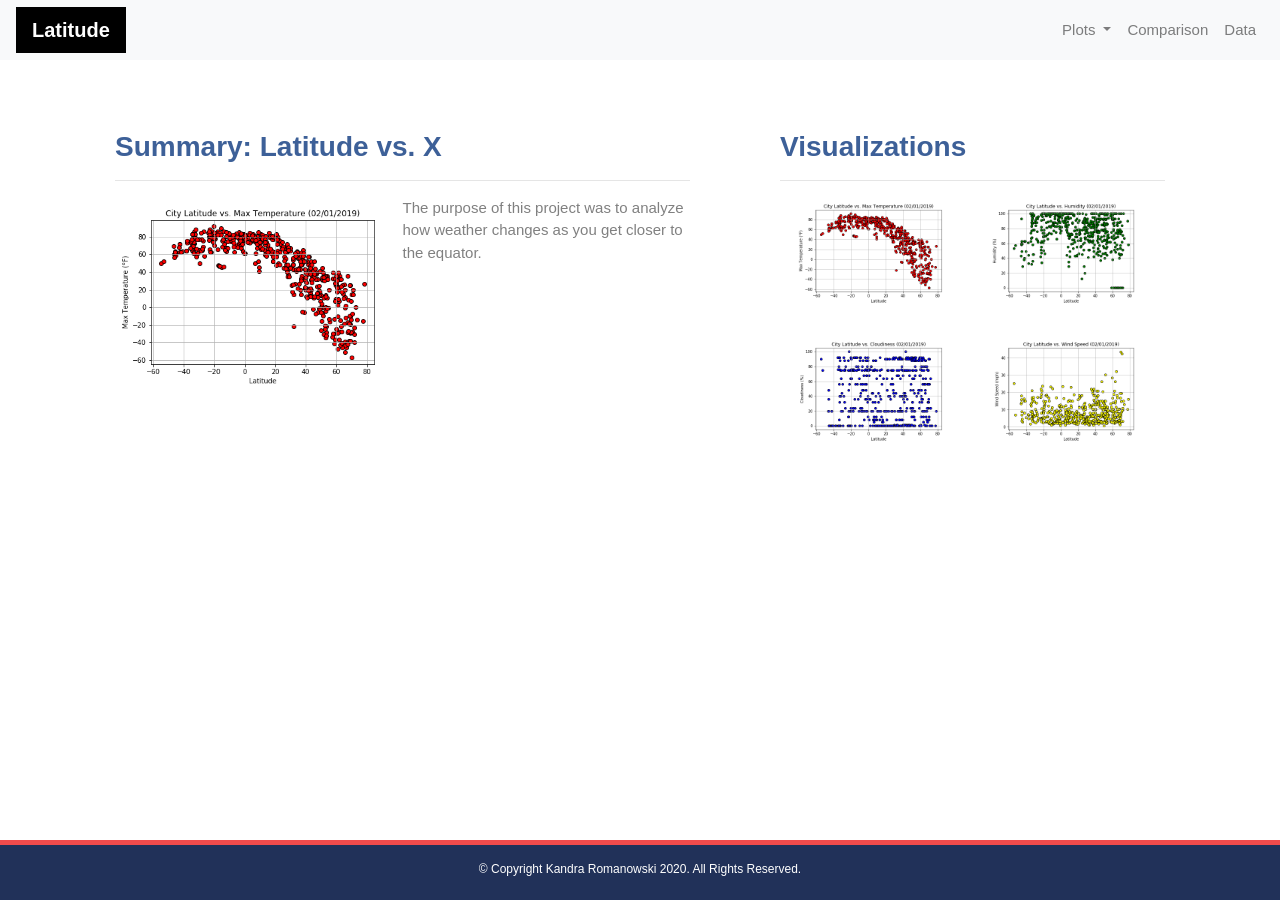
<file: Unit 11-Web/02-Case-Assignments/index.html>
<!-- Landing/Home Page -->
<!doctype html>
<html lang="en">
<head>
    <meta charset="utf-8">
    <meta name="viewport" content="width=device-width, initial-scale=1">
    <!-- Bootstrap CSS -->
    <link rel="stylesheet" href="https://stackpath.bootstrapcdn.com/bootstrap/4.3.1/css/bootstrap.min.css" integrity="sha384-ggOyR0iXCbMQv3Xipma34MD+dH/1fQ784/j6cY/iJTQUOhcWr7x9JvoRxT2MZw1T" crossorigin="anonymous">
    <!-- CSS Stylesheet -->
    <link rel="stylesheet" href="style.css">
    <title>Web Visualization Dashboard</title>
</head>
<body>
    <script src="https://code.jquery.com/jquery-3.3.1.slim.min.js" integrity="sha384-q8i/X+965DzO0rT7abK41JStQIAqVgRVzpbzo5smXKp4YfRvH+8abtTE1Pi6jizo" crossorigin="anonymous"></script>
    <script src="https://cdnjs.cloudflare.com/ajax/libs/popper.js/1.14.7/umd/popper.min.js" integrity="sha384-UO2eT0CpHqdSJQ6hJty5KVphtPhzWj9WO1clHTMGa3JDZwrnQq4sF86dIHNDz0W1" crossorigin="anonymous"></script>
    <script src="https://stackpath.bootstrapcdn.com/bootstrap/4.3.1/js/bootstrap.min.js" integrity="sha384-JjSmVgyd0p3pXB1rRibZUAYoIIy6OrQ6VrjIEaFf/nJGzIxFDsf4x0xIM+B07jRM" crossorigin="anonymous"></script>
    <!-- Navigation Menu -->
    <div class="navigation">
        <nav class="navbar navbar-expand-lg navbar-light bg-light">
            <a class="navbar-brand" style="background-color: black;" href="index.html">Latitude</a>
            <button class="navbar-toggler" type="button" data-toggle="collapse" data-target="#navbarNavDropdown" aria-controls="navbarNavDropdown" aria-expanded="false" aria-label="Toggle navigation">
                <span class="navbar-toggler-icon"></span>
            </button>
            <div class="collapse navbar-collapse" id="navbarNavDropdown">
                <ul class="navbar-nav ml-auto">
                    <li class="nav-item dropdown">
                        <a class="nav-link dropdown-toggle" href="#" id="navbarDropdownMenuLink" role="button" data-toggle="dropdown" aria-haspopup="true" aria-expanded="false">
                            Plots
                        </a>
                        <div class="dropdown-menu" aria-labelledby="navbarDropdownMenuLink">
                            <a class="dropdown-item" href="temp.html">Max Temperature</a>
                            <a class="dropdown-item" href="humidity.html">Humidity</a>
                            <a class="dropdown-item" href="cloudiness.html">Cloudiness</a>
                            <a class="dropdown-item" href="windspeed.html">Wind Speed</a>
                        </div>
                    </li>
                    <li class="nav-item">
                        <a class="nav-link" href="comparison.html">Comparison</a>
                    </li>
                    <li class="nav-item">
                        <a class="nav-link" href="data.html">Data</a>
                    </li>
                </ul>
            </div>
        </nav>
    </div>
    <!-- Content -->
        <!-- Create Overall Grid -->
    <div class="container">
        <div class="row">
            <div class="col-lg-7 col-md-12">
                <!-- Left Content Box -->
                <div class="box" style="padding-bottom: 20px;">
                    <h3 class="title">Summary: Latitude vs. X</h3>
                    <hr>
                    <img src="Resources/assets/Fig1.png" class="vizualization rounded float-left" alt="Max Temperature Graph">
                    <p>The purpose of this project was to analyze how weather changes as you get closer to the equator. 
                   </p>
                </div>
            </div>
            <div class="col-lg-5 col-md-12">
                <!-- Right Content Box -->
                <div class="box">
                    <h3 class="title">Visualizations</h3>
                    <hr>
                    <div class="container">
                        <div class="row" style="padding-bottom: 30px;">
                            <div class="col-6">
                                <a href="temp.html">
                                <img class="panel" src="Resources/assets/Fig1.png" alt="Max Temperature Graph">
                                </a>
                            </div>
                            <div class="col-6">
                                <a href="humidity.html">
                                <img class="panel" src="Resources/assets/Fig2.png" alt="Humidity Graph">
                                </a>
                            </div>
                        </div>
                        <div class="row" style="padding-bottom: 30px;">
                            <div class="col-6">
                                <a href="cloudiness.html">
                                <img class="panel" src="Resources/assets/Fig3.png" alt="Cloudiness Graph">
                                </a>
                            </div>
                            <div class="col-6">
                                <a href="windspeed.html">
                                    <img class="panel" src="Resources/assets/Fig4.png" alt="Wind Speed Graph">
                                </a>
                            </div>
                        </div>
                    </div>
                </div>
            </div>
        </div>
    </div>
    <!-- Footer -->
    <footer>
        <div class="footer">&copy; Copyright Kandra Romanowski 2020. All Rights Reserved.</div>
    </footer>
</body>
</html>
</file>
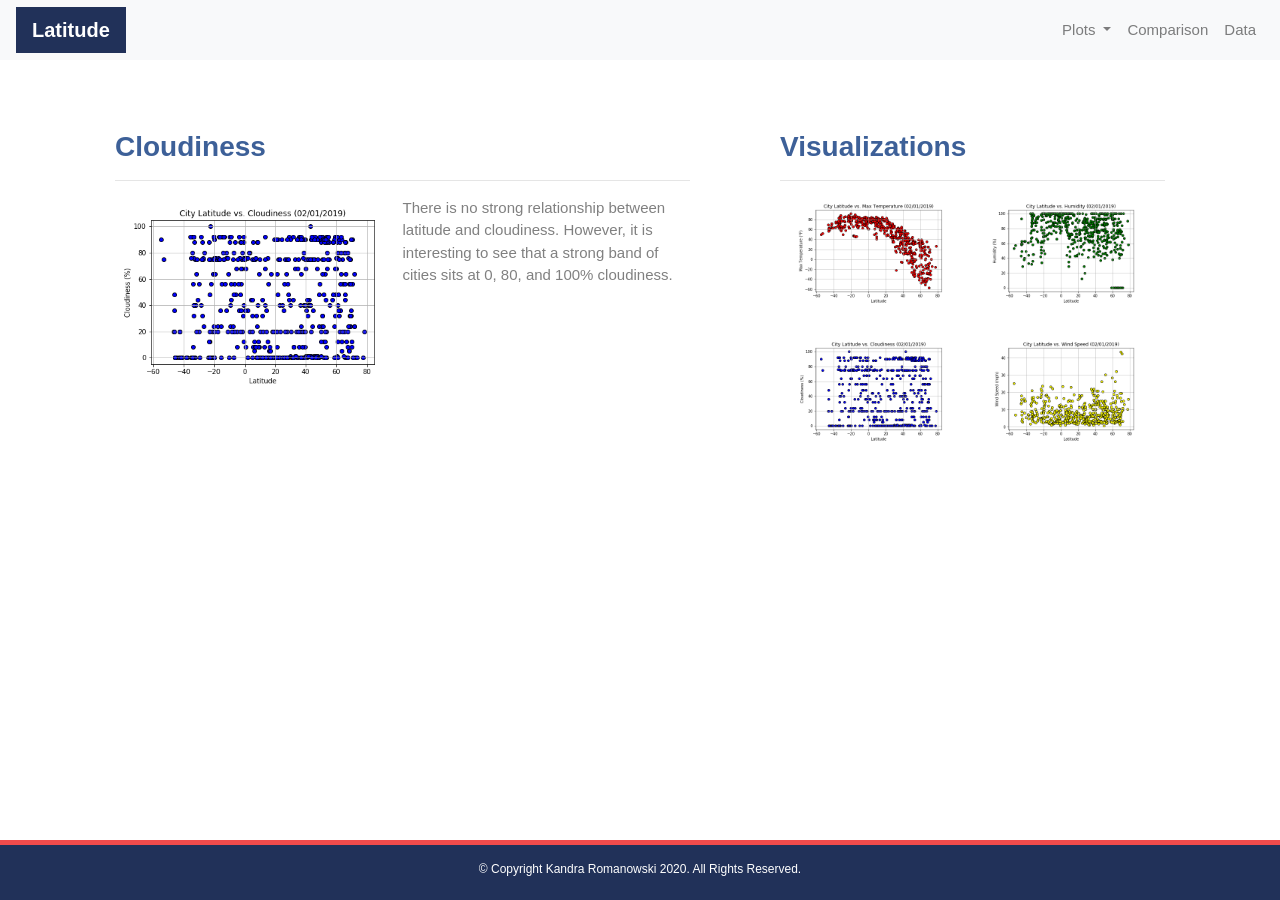
<file: Unit 11-Web/02-Case-Assignments/cloudiness.html>
<!-- Visualization Page III (Cloudiness) -->
<!doctype html>
<html lang="en">
<head>
    <meta charset="utf-8">
    
    <!-- Bootstrap CSS -->
    <link rel="stylesheet" href="https://stackpath.bootstrapcdn.com/bootstrap/4.3.1/css/bootstrap.min.css" integrity="sha384-ggOyR0iXCbMQv3Xipma34MD+dH/1fQ784/j6cY/iJTQUOhcWr7x9JvoRxT2MZw1T" crossorigin="anonymous">
    <!-- CSS Stylesheet -->
    <link rel="stylesheet" type="text/css" href="style.css">
    <title>Bootstrap Visualization Dashboard</title>
</head>
<body>
    <!-- Bootstrap JavaScript -->
    <script src="https://code.jquery.com/jquery-3.3.1.slim.min.js" integrity="sha384-q8i/X+965DzO0rT7abK41JStQIAqVgRVzpbzo5smXKp4YfRvH+8abtTE1Pi6jizo" crossorigin="anonymous"></script>
    <script src="https://cdnjs.cloudflare.com/ajax/libs/popper.js/1.14.7/umd/popper.min.js" integrity="sha384-UO2eT0CpHqdSJQ6hJty5KVphtPhzWj9WO1clHTMGa3JDZwrnQq4sF86dIHNDz0W1" crossorigin="anonymous"></script>
    <script src="https://stackpath.bootstrapcdn.com/bootstrap/4.3.1/js/bootstrap.min.js" integrity="sha384-JjSmVgyd0p3pXB1rRibZUAYoIIy6OrQ6VrjIEaFf/nJGzIxFDsf4x0xIM+B07jRM" crossorigin="anonymous"></script>
    <!-- Navigation Menu -->
    <div class="navigation">
        <nav class="navbar navbar-expand-lg navbar-light bg-light">
            <a class="navbar-brand" style="background-color: #213159;" href="index.html">Latitude</a>
            <button class="navbar-toggler" type="button" data-toggle="collapse" data-target="#navbarNavDropdown" aria-controls="navbarNavDropdown" aria-expanded="false" aria-label="Toggle navigation">
                <span class="navbar-toggler-icon"></span>
            </button>
            <div class="collapse navbar-collapse" id="navbarNavDropdown">
                <ul class="navbar-nav ml-auto">
                    <li class="nav-item dropdown">
                        <a class="nav-link dropdown-toggle" href="#" id="navbarDropdownMenuLink" role="button" data-toggle="dropdown" aria-haspopup="true" aria-expanded="false">
                            Plots
                        </a>
                        <div class="dropdown-menu" aria-labelledby="navbarDropdownMenuLink">
                            <a class="dropdown-item" href="temp.html">Max Temperature</a>
                            <a class="dropdown-item" href="humidity.html">Humidity</a>
                            <a class="dropdown-item" href="cloudiness.html">Cloudiness</a>
                            <a class="dropdown-item" href="windspeed.html">Wind Speed</a>
                        </div>
                    </li>
                    <li class="nav-item">
                        <a class="nav-link" href="comparison.html">Comparison</a>
                    </li>
                    <li class="nav-item">
                        <a class="nav-link" href="data.html">Data</a>
                    </li>
                </ul>
            </div>
        </nav>
    </div>
    <!-- Content -->
        <!-- Create Overall Grid -->
    <div class="container">
        <div class="row">
            <div class="col-lg-7 col-md-12">
                <!-- Left Content Box -->
                <div class="box" style="padding-bottom: 120px;">
                    <h3 class="title">Cloudiness</h3>
                    <hr>
                    <img src="Resources/assets/Fig3.png" class="vizualization rounded float-left" alt="Cloudiness Graph">
                    <p>There is no strong relationship between latitude and cloudiness. 
                        However, it is interesting to see that a strong band of cities sits at 0, 80, and 100% cloudiness.</p>
                </div>
            </div>
            <div class="col-lg-5 col-md-12">
                <!-- Right Content Box -->
                <div class="box">
                    <h3 class="title">Visualizations</h3>
                    <hr>
                    <div class="container">
                        <div class="row" style="padding-bottom: 30px;">
                            <div class="col-6">
                                <a href="temp.html">
                                  <img class="panel" src="Resources/assets/Fig1.png" alt="Max Temperature Graph">
                                </a>
                            </div>
                            <div class="col-6">
                                <a href="humidity.html">
                                    <img class="panel" src="Resources/assets/Fig2.png" alt="Humidity Graph">
                                </a>
                            </div>
                        </div>
                        <div class="row" style="padding-bottom: 30px;">
                            <div class="col-6">
                                <a href="cloudiness.html">
                                    <img class="panel" src="Resources/assets/Fig3.png" alt="Cloudiness Graph">
                                </a>
                            </div>
                            <div class="col-6">
                                <a href="windspeed.html">
                                    <img class="panel" src="Resources/assets/Fig4.png" alt="Wind Speed Graph">
                                </a>
                            </div>
                        </div>
                    </div>
                </div>
            </div>
        </div>
    </div>  
    <!-- Footer -->
    <footer>
        <div class="footer">&copy; Copyright Kandra Romanowski 2020. All Rights Reserved.</div>
    </footer>
</body>
</html>
</file>
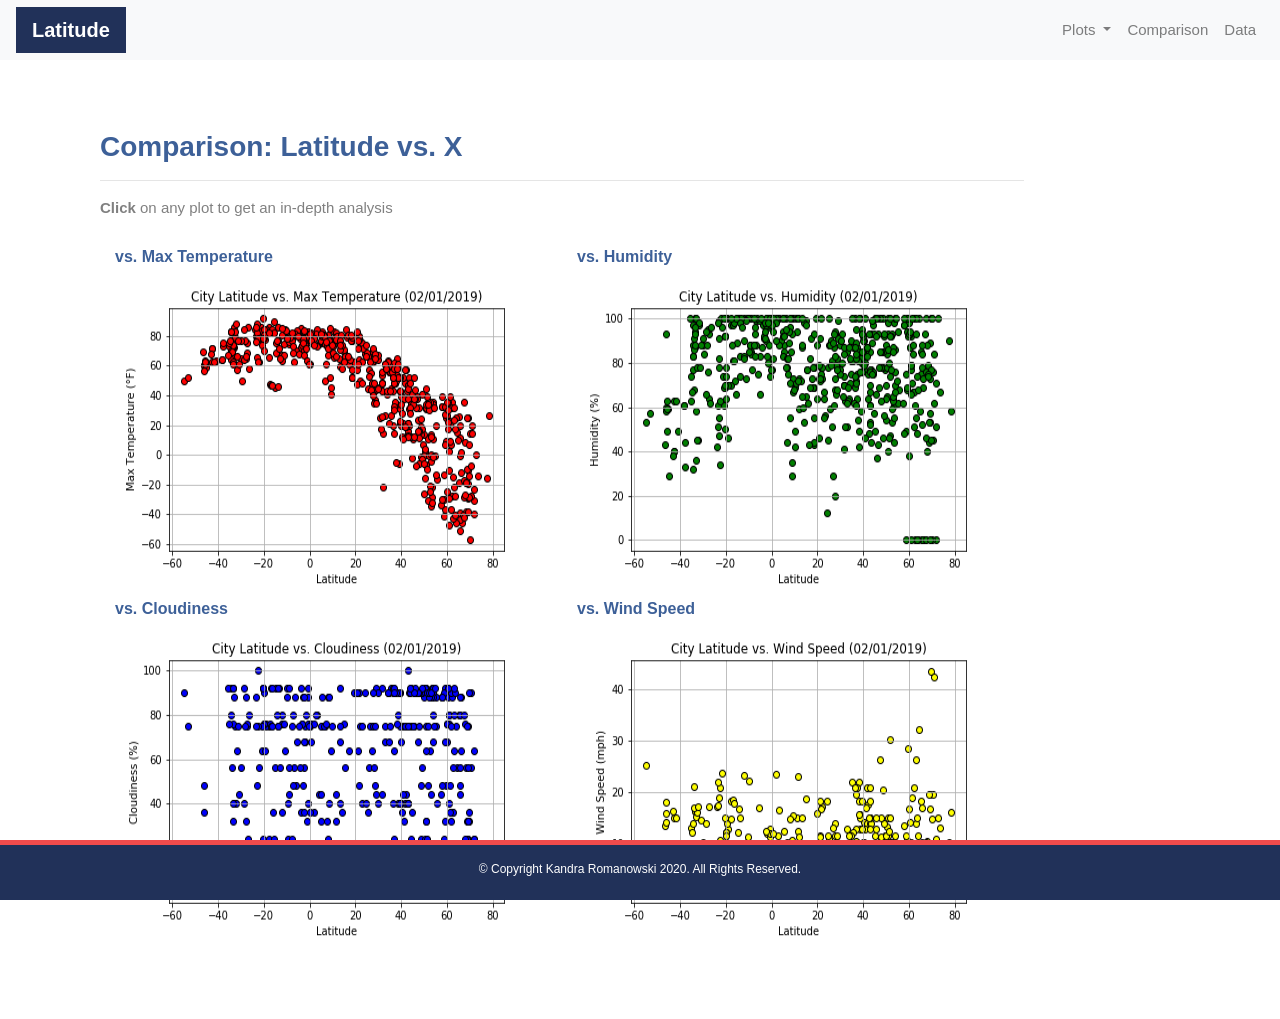
<file: Unit 11-Web/02-Case-Assignments/comparison.html>
<!-- Comparison Page -->
<!doctype html>
<html lang="en">
<head>
    <meta charset="utf-8">
    <!-- Bootstrap CSS -->
    <link rel="stylesheet" href="https://stackpath.bootstrapcdn.com/bootstrap/4.3.1/css/bootstrap.min.css" integrity="sha384-ggOyR0iXCbMQv3Xipma34MD+dH/1fQ784/j6cY/iJTQUOhcWr7x9JvoRxT2MZw1T" crossorigin="anonymous">
    <!-- CSS Stylesheet -->
    <link rel="stylesheet" type="text/css" href="style.css">
    <title>Bootstrap Visualization Dashboard</title>
</head>
<body>
    <!-- Bootstrap JavaScript -->
    <script src="https://code.jquery.com/jquery-3.3.1.slim.min.js" integrity="sha384-q8i/X+965DzO0rT7abK41JStQIAqVgRVzpbzo5smXKp4YfRvH+8abtTE1Pi6jizo" crossorigin="anonymous"></script>
    <script src="https://cdnjs.cloudflare.com/ajax/libs/popper.js/1.14.7/umd/popper.min.js" integrity="sha384-UO2eT0CpHqdSJQ6hJty5KVphtPhzWj9WO1clHTMGa3JDZwrnQq4sF86dIHNDz0W1" crossorigin="anonymous"></script>
    <script src="https://stackpath.bootstrapcdn.com/bootstrap/4.3.1/js/bootstrap.min.js" integrity="sha384-JjSmVgyd0p3pXB1rRibZUAYoIIy6OrQ6VrjIEaFf/nJGzIxFDsf4x0xIM+B07jRM" crossorigin="anonymous"></script>
    <!-- Navigation Menu -->
    <div class="navigation">
        <nav class="navbar navbar-expand-lg navbar-light bg-light">
            <a class="navbar-brand" style="background-color: #213159;" href="index.html">Latitude</a>
            <button class="navbar-toggler" type="button" data-toggle="collapse" data-target="#navbarNavDropdown" aria-controls="navbarNavDropdown" aria-expanded="false" aria-label="Toggle navigation">
                <span class="navbar-toggler-icon"></span>
            </button>
            <div class="collapse navbar-collapse" id="navbarNavDropdown">
                <ul class="navbar-nav ml-auto">
                    <li class="nav-item dropdown">
                        <a class="nav-link dropdown-toggle" href="#" id="navbarDropdownMenuLink" role="button" data-toggle="dropdown" aria-haspopup="true" aria-expanded="false">
                            Plots
                        </a>
                        <div class="dropdown-menu" aria-labelledby="navbarDropdownMenuLink">
                            <a class="dropdown-item" href="temp.html">Max Temperature</a>
                            <a class="dropdown-item" href="humidity.html">Humidity</a>
                            <a class="dropdown-item" href="cloudiness.html">Cloudiness</a>
                            <a class="dropdown-item" href="windspeed.html">Wind Speed</a>
                        </div>
                    </li>
                    <li class="nav-item">
                        <a class="nav-link" href="comparison.html">Comparison</a>
                    </li>
                    <li class="nav-item">
                        <a class="nav-link" href="data.html">Data</a>
                    </li>
                </ul>
            </div>
        </nav>
    </div>
    <!-- Content -->
        <!-- Create Overall Grid -->
    <div class="container">
        <div class="row">
            <!-- Content Box -->
            <div class="box">
                <h3 class="title">Comparison: Latitude vs. X</h3>
                <hr>
                <p><strong>Click</strong> on any plot to get an in-depth analysis</p>
                <div class="container" style="padding-bottom: 10px;">
                    <div class="row">
                        <div class="col-lg-6" style="padding-bottom: 30px;">
                            <div class="title">vs. Max Temperature</div>
                            <a href="temp.html">
                                <img class="panel" src="Resources/assets/Fig1.png" alt="Max Temperature Graph">
                            </a>
                        </div>
                        <div class="col-lg-6" style="padding-bottom: 30px;">
                            <div class="title">vs. Humidity</div>
                            <a href="humidity.html">
                                <img class="panel" src="Resources/assets/Fig2.png" alt="Humidity Graph">
                            </a>
                        </div>
                    </div>
                    <div class="row">
                        <div class="col-lg-6" style="padding-bottom: 30px;">
                            <div class="title">vs. Cloudiness</div>
                            <a href="cloudiness.html">
                                <img class="panel" src="Resources/assets/Fig3.png" alt="Cloudiness Graph">
                            </a>
                        </div>
                        <div class="col-lg-6" style="padding-bottom: 30px;">
                            <div class="title">vs. Wind Speed</div>
                            <a href="windspeed.html">
                                <img class="panel" src="Resources/assets/Fig4.png" alt="Wind Speed Graph">
                            </a>
                        </div>
                    </div>
                </div>
            </div>
        </div>
    </div>
    <!-- Footer -->
    <footer>
        <div class="footer">&copy; Copyright Kandra Romanowski 2020. All Rights Reserved.</div>
    </footer>
</body>
</html>
</file>
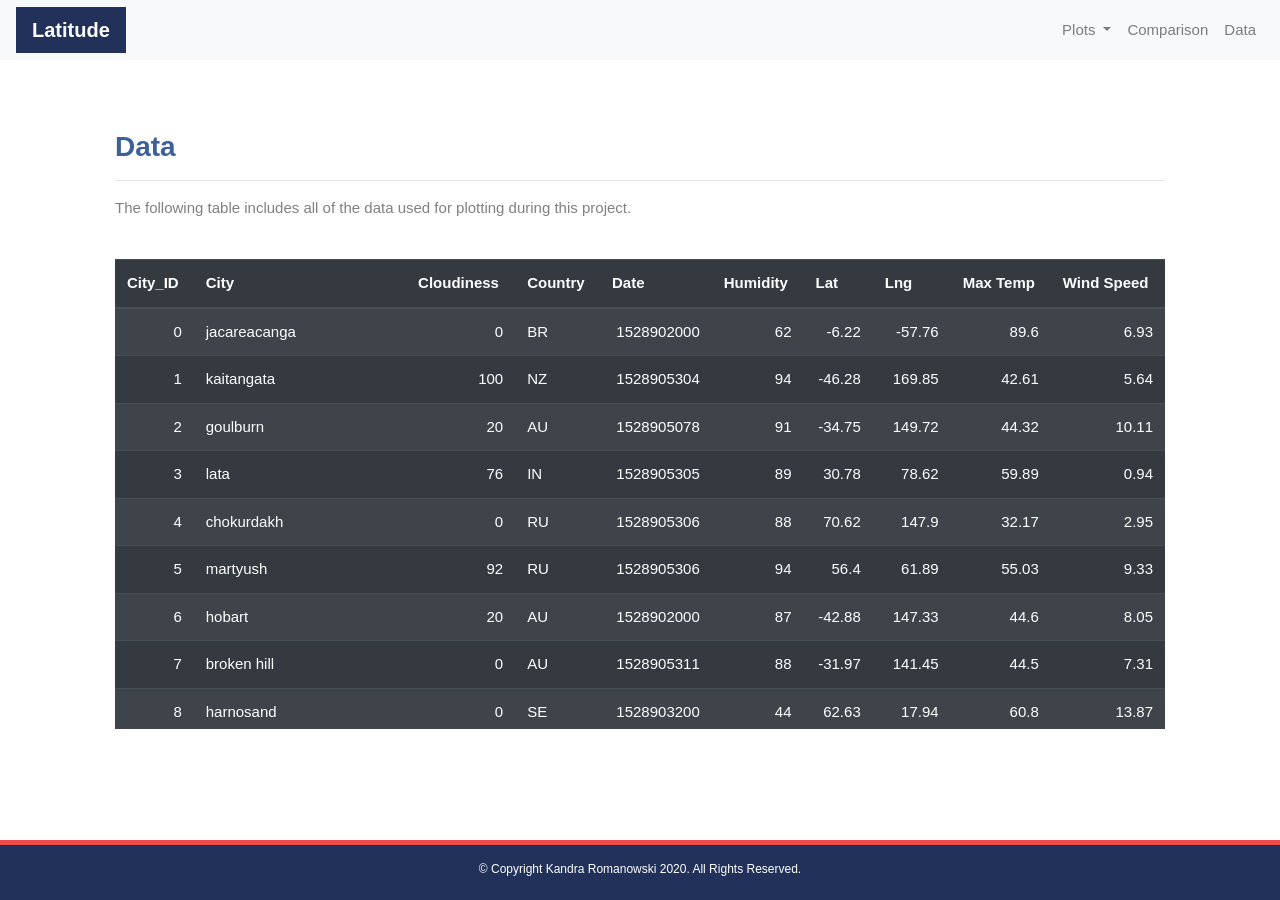
<file: Unit 11-Web/02-Case-Assignments/data.html>
<!-- Data Page -->
<!doctype html>
<html lang="en">
<head>
    <meta charset="utf-8">
   
    <!-- Bootstrap CSS -->
    <link rel="stylesheet" href="https://stackpath.bootstrapcdn.com/bootstrap/4.3.1/css/bootstrap.min.css" integrity="sha384-ggOyR0iXCbMQv3Xipma34MD+dH/1fQ784/j6cY/iJTQUOhcWr7x9JvoRxT2MZw1T" crossorigin="anonymous">
    <!-- CSS Stylesheet -->
    <link rel="stylesheet" type="text/css" href="style.css">
    <title>Bootstrap Visualization Dashboard</title>
</head>
<body>
    <script src="https://code.jquery.com/jquery-3.3.1.slim.min.js" integrity="sha384-q8i/X+965DzO0rT7abK41JStQIAqVgRVzpbzo5smXKp4YfRvH+8abtTE1Pi6jizo" crossorigin="anonymous"></script>
    <script src="https://cdnjs.cloudflare.com/ajax/libs/popper.js/1.14.7/umd/popper.min.js" integrity="sha384-UO2eT0CpHqdSJQ6hJty5KVphtPhzWj9WO1clHTMGa3JDZwrnQq4sF86dIHNDz0W1" crossorigin="anonymous"></script>
    <script src="https://stackpath.bootstrapcdn.com/bootstrap/4.3.1/js/bootstrap.min.js" integrity="sha384-JjSmVgyd0p3pXB1rRibZUAYoIIy6OrQ6VrjIEaFf/nJGzIxFDsf4x0xIM+B07jRM" crossorigin="anonymous"></script>
    <!-- Navigation Menu -->
    <div class="navigation">
        <nav class="navbar navbar-expand-lg navbar-light bg-light">
            <a class="navbar-brand" style="background-color: #213159;" href="index.html">Latitude</a>
            <button class="navbar-toggler" type="button" data-toggle="collapse" data-target="#navbarNavDropdown" aria-controls="navbarNavDropdown" aria-expanded="false" aria-label="Toggle navigation">
                <span class="navbar-toggler-icon"></span>
            </button>
            <div class="collapse navbar-collapse" id="navbarNavDropdown">
                <ul class="navbar-nav ml-auto">
                    <li class="nav-item dropdown">
                        <a class="nav-link dropdown-toggle" href="#" id="navbarDropdownMenuLink" role="button" data-toggle="dropdown" aria-haspopup="true" aria-expanded="false">
                            Plots
                        </a>
                        <div class="dropdown-menu" aria-labelledby="navbarDropdownMenuLink">
                            <a class="dropdown-item" href="temp.html">Max Temperature</a>
                            <a class="dropdown-item" href="humidity.html">Humidity</a>
                            <a class="dropdown-item" href="cloudiness.html">Cloudiness</a>
                            <a class="dropdown-item" href="windspeed.html">Wind Speed</a>
                        </div>
                    </li>
                    <li class="nav-item">
                        <a class="nav-link" href="comparison.html">Comparison</a>
                    </li>
                    <li class="nav-item">
                        <a class="nav-link" href="data.html">Data</a>
                    </li>
                </ul>
            </div>
        </nav>
    </div>
    <!-- Content -->
    <div class="container">
        <div class="box">
            <h3 class="title">Data</h3>
            <hr>
            <p>The following table includes all of the data used for plotting during this project.</p>
            <br>
            <div class="table-responsive" style="overflow-x:auto; overflow-y:auto; max-height:470px; max-width: auto;">
                <table class="table table-striped table-dark table table-hover table-condensed">
                    <!-- ConvertCSV Data -->
                    <thead><tr><th title="Field #1">City_ID</th>
                    <th title="Field #2">City</th>
                    <th title="Field #3">Cloudiness</th>
                    <th title="Field #4">Country</th>
                    <th title="Field #5">Date</th>
                    <th title="Field #6">Humidity</th>
                    <th title="Field #7">Lat</th>
                    <th title="Field #8">Lng</th>
                    <th title="Field #9">Max Temp</th>
                    <th title="Field #10">Wind Speed</th>
                    </tr></thead>
                    <tbody><tr>
                    <td align="right">0</td>
                    <td>jacareacanga</td>
                    <td align="right">0</td>
                    <td>BR</td>
                    <td align="right">1528902000</td>
                    <td align="right">62</td>
                    <td align="right">-6.22</td>
                    <td align="right">-57.76</td>
                    <td align="right">89.6</td>
                    <td align="right">6.93</td>
                    </tr>
                    <tr>
                    <td align="right">1</td>
                    <td>kaitangata</td>
                    <td align="right">100</td>
                    <td>NZ</td>
                    <td align="right">1528905304</td>
                    <td align="right">94</td>
                    <td align="right">-46.28</td>
                    <td align="right">169.85</td>
                    <td align="right">42.61</td>
                    <td align="right">5.64</td>
                    </tr>
                    <tr>
                    <td align="right">2</td>
                    <td>goulburn</td>
                    <td align="right">20</td>
                    <td>AU</td>
                    <td align="right">1528905078</td>
                    <td align="right">91</td>
                    <td align="right">-34.75</td>
                    <td align="right">149.72</td>
                    <td align="right">44.32</td>
                    <td align="right">10.11</td>
                    </tr>
                    <tr>
                    <td align="right">3</td>
                    <td>lata</td>
                    <td align="right">76</td>
                    <td>IN</td>
                    <td align="right">1528905305</td>
                    <td align="right">89</td>
                    <td align="right">30.78</td>
                    <td align="right">78.62</td>
                    <td align="right">59.89</td>
                    <td align="right">0.94</td>
                    </tr>
                    <tr>
                    <td align="right">4</td>
                    <td>chokurdakh</td>
                    <td align="right">0</td>
                    <td>RU</td>
                    <td align="right">1528905306</td>
                    <td align="right">88</td>
                    <td align="right">70.62</td>
                    <td align="right">147.9</td>
                    <td align="right">32.17</td>
                    <td align="right">2.95</td>
                    </tr>
                    <tr>
                    <td align="right">5</td>
                    <td>martyush</td>
                    <td align="right">92</td>
                    <td>RU</td>
                    <td align="right">1528905306</td>
                    <td align="right">94</td>
                    <td align="right">56.4</td>
                    <td align="right">61.89</td>
                    <td align="right">55.03</td>
                    <td align="right">9.33</td>
                    </tr>
                    <tr>
                    <td align="right">6</td>
                    <td>hobart</td>
                    <td align="right">20</td>
                    <td>AU</td>
                    <td align="right">1528902000</td>
                    <td align="right">87</td>
                    <td align="right">-42.88</td>
                    <td align="right">147.33</td>
                    <td align="right">44.6</td>
                    <td align="right">8.05</td>
                    </tr>
                    <tr>
                    <td align="right">7</td>
                    <td>broken hill</td>
                    <td align="right">0</td>
                    <td>AU</td>
                    <td align="right">1528905311</td>
                    <td align="right">88</td>
                    <td align="right">-31.97</td>
                    <td align="right">141.45</td>
                    <td align="right">44.5</td>
                    <td align="right">7.31</td>
                    </tr>
                    <tr>
                    <td align="right">8</td>
                    <td>harnosand</td>
                    <td align="right">0</td>
                    <td>SE</td>
                    <td align="right">1528903200</td>
                    <td align="right">44</td>
                    <td align="right">62.63</td>
                    <td align="right">17.94</td>
                    <td align="right">60.8</td>
                    <td align="right">13.87</td>
                    </tr>
                    <tr>
                    <td align="right">9</td>
                    <td>tuatapere</td>
                    <td align="right">0</td>
                    <td>NZ</td>
                    <td align="right">1528905312</td>
                    <td align="right">100</td>
                    <td align="right">-46.13</td>
                    <td align="right">167.69</td>
                    <td align="right">38.92</td>
                    <td align="right">3.4</td>
                    </tr>
                    <tr>
                    <td align="right">10</td>
                    <td>puerto ayora</td>
                    <td align="right">90</td>
                    <td>EC</td>
                    <td align="right">1528902000</td>
                    <td align="right">69</td>
                    <td align="right">-0.74</td>
                    <td align="right">-90.35</td>
                    <td align="right">77.0</td>
                    <td align="right">13.87</td>
                    </tr>
                    <tr>
                    <td align="right">11</td>
                    <td>havre-saint-pierre</td>
                    <td align="right">75</td>
                    <td>CA</td>
                    <td align="right">1528902000</td>
                    <td align="right">58</td>
                    <td align="right">50.23</td>
                    <td align="right">-63.6</td>
                    <td align="right">53.6</td>
                    <td align="right">19.46</td>
                    </tr>
                    <tr>
                    <td align="right">12</td>
                    <td>punta arenas</td>
                    <td align="right">0</td>
                    <td>CL</td>
                    <td align="right">1528902000</td>
                    <td align="right">100</td>
                    <td align="right">-53.16</td>
                    <td align="right">-70.91</td>
                    <td align="right">35.6</td>
                    <td align="right">9.17</td>
                    </tr>
                    <tr>
                    <td align="right">13</td>
                    <td>tasiilaq</td>
                    <td align="right">75</td>
                    <td>GL</td>
                    <td align="right">1528901400</td>
                    <td align="right">60</td>
                    <td align="right">65.61</td>
                    <td align="right">-37.64</td>
                    <td align="right">39.2</td>
                    <td align="right">2.24</td>
                    </tr>
                    <tr>
                    <td align="right">14</td>
                    <td>chapais</td>
                    <td align="right">40</td>
                    <td>CA</td>
                    <td align="right">1528902000</td>
                    <td align="right">38</td>
                    <td align="right">49.78</td>
                    <td align="right">-74.86</td>
                    <td align="right">59.0</td>
                    <td align="right">10.29</td>
                    </tr>
                    <tr>
                    <td align="right">15</td>
                    <td>avarua</td>
                    <td align="right">40</td>
                    <td>CK</td>
                    <td align="right">1528902000</td>
                    <td align="right">56</td>
                    <td align="right">-21.21</td>
                    <td align="right">-159.78</td>
                    <td align="right">73.4</td>
                    <td align="right">10.29</td>
                    </tr>
                    <tr>
                    <td align="right">16</td>
                    <td>hofn</td>
                    <td align="right">75</td>
                    <td>IS</td>
                    <td align="right">1528902000</td>
                    <td align="right">87</td>
                    <td align="right">64.25</td>
                    <td align="right">-15.21</td>
                    <td align="right">51.8</td>
                    <td align="right">8.05</td>
                    </tr>
                    <tr>
                    <td align="right">17</td>
                    <td>yukamenskoye</td>
                    <td align="right">92</td>
                    <td>RU</td>
                    <td align="right">1528905315</td>
                    <td align="right">98</td>
                    <td align="right">57.89</td>
                    <td align="right">52.24</td>
                    <td align="right">56.65</td>
                    <td align="right">10.22</td>
                    </tr>
                    <tr>
                    <td align="right">18</td>
                    <td>khandbari</td>
                    <td align="right">80</td>
                    <td>NP</td>
                    <td align="right">1528905315</td>
                    <td align="right">67</td>
                    <td align="right">27.38</td>
                    <td align="right">87.21</td>
                    <td align="right">44.59</td>
                    <td align="right">1.39</td>
                    </tr>
                    <tr>
                    <td align="right">19</td>
                    <td>bethel</td>
                    <td align="right">1</td>
                    <td>US</td>
                    <td align="right">1528901580</td>
                    <td align="right">93</td>
                    <td align="right">60.79</td>
                    <td align="right">-161.76</td>
                    <td align="right">44.6</td>
                    <td align="right">8.05</td>
                    </tr>
                    <tr>
                    <td align="right">20</td>
                    <td>ushuaia</td>
                    <td align="right">75</td>
                    <td>AR</td>
                    <td align="right">1528902000</td>
                    <td align="right">64</td>
                    <td align="right">-54.81</td>
                    <td align="right">-68.31</td>
                    <td align="right">41.0</td>
                    <td align="right">3.36</td>
                    </tr>
                    <tr>
                    <td align="right">21</td>
                    <td>east london</td>
                    <td align="right">0</td>
                    <td>ZA</td>
                    <td align="right">1528902000</td>
                    <td align="right">37</td>
                    <td align="right">-33.02</td>
                    <td align="right">27.91</td>
                    <td align="right">69.8</td>
                    <td align="right">5.82</td>
                    </tr>
                    <tr>
                    <td align="right">22</td>
                    <td>bluff</td>
                    <td align="right">76</td>
                    <td>AU</td>
                    <td align="right">1528905321</td>
                    <td align="right">76</td>
                    <td align="right">-23.58</td>
                    <td align="right">149.07</td>
                    <td align="right">61.96</td>
                    <td align="right">4.74</td>
                    </tr>
                    <tr>
                    <td align="right">23</td>
                    <td>mount isa</td>
                    <td align="right">75</td>
                    <td>AU</td>
                    <td align="right">1528902000</td>
                    <td align="right">100</td>
                    <td align="right">-20.73</td>
                    <td align="right">139.49</td>
                    <td align="right">64.4</td>
                    <td align="right">3.29</td>
                    </tr>
                    <tr>
                    <td align="right">24</td>
                    <td>pevek</td>
                    <td align="right">0</td>
                    <td>RU</td>
                    <td align="right">1528905321</td>
                    <td align="right">71</td>
                    <td align="right">69.7</td>
                    <td align="right">170.27</td>
                    <td align="right">36.94</td>
                    <td align="right">6.98</td>
                    </tr>
                    <tr>
                    <td align="right">25</td>
                    <td>gao</td>
                    <td align="right">24</td>
                    <td>ML</td>
                    <td align="right">1528905321</td>
                    <td align="right">16</td>
                    <td align="right">16.28</td>
                    <td align="right">-0.04</td>
                    <td align="right">110.02</td>
                    <td align="right">4.97</td>
                    </tr>
                    <tr>
                    <td align="right">26</td>
                    <td>cabo san lucas</td>
                    <td align="right">75</td>
                    <td>MX</td>
                    <td align="right">1528901160</td>
                    <td align="right">74</td>
                    <td align="right">22.89</td>
                    <td align="right">-109.91</td>
                    <td align="right">84.2</td>
                    <td align="right">10.29</td>
                    </tr>
                    <tr>
                    <td align="right">27</td>
                    <td>sao filipe</td>
                    <td align="right">0</td>
                    <td>CV</td>
                    <td align="right">1528905323</td>
                    <td align="right">88</td>
                    <td align="right">14.9</td>
                    <td align="right">-24.5</td>
                    <td align="right">75.73</td>
                    <td align="right">13.02</td>
                    </tr>
                    <tr>
                    <td align="right">28</td>
                    <td>tiksi</td>
                    <td align="right">44</td>
                    <td>RU</td>
                    <td align="right">1528905298</td>
                    <td align="right">58</td>
                    <td align="right">71.64</td>
                    <td align="right">128.87</td>
                    <td align="right">57.73</td>
                    <td align="right">10.11</td>
                    </tr>
                    <tr>
                    <td align="right">29</td>
                    <td>busselton</td>
                    <td align="right">92</td>
                    <td>AU</td>
                    <td align="right">1528905323</td>
                    <td align="right">100</td>
                    <td align="right">-33.64</td>
                    <td align="right">115.35</td>
                    <td align="right">60.43</td>
                    <td align="right">10.56</td>
                    </tr>
                    <tr>
                    <td align="right">30</td>
                    <td>alofi</td>
                    <td align="right">76</td>
                    <td>NU</td>
                    <td align="right">1528902000</td>
                    <td align="right">88</td>
                    <td align="right">-19.06</td>
                    <td align="right">-169.92</td>
                    <td align="right">71.6</td>
                    <td align="right">3.36</td>
                    </tr>
                    <tr>
                    <td align="right">31</td>
                    <td>ola</td>
                    <td align="right">75</td>
                    <td>RU</td>
                    <td align="right">1528902000</td>
                    <td align="right">100</td>
                    <td align="right">59.58</td>
                    <td align="right">151.3</td>
                    <td align="right">42.8</td>
                    <td align="right">7.76</td>
                    </tr>
                    <tr>
                    <td align="right">32</td>
                    <td>atar</td>
                    <td align="right">20</td>
                    <td>MR</td>
                    <td align="right">1528902000</td>
                    <td align="right">19</td>
                    <td align="right">20.52</td>
                    <td align="right">-13.05</td>
                    <td align="right">91.4</td>
                    <td align="right">9.17</td>
                    </tr>
                    <tr>
                    <td align="right">33</td>
                    <td>rikitea</td>
                    <td align="right">0</td>
                    <td>PF</td>
                    <td align="right">1528905325</td>
                    <td align="right">100</td>
                    <td align="right">-23.12</td>
                    <td align="right">-134.97</td>
                    <td align="right">73.57</td>
                    <td align="right">8.66</td>
                    </tr>
                    <tr>
                    <td align="right">34</td>
                    <td>hermanus</td>
                    <td align="right">0</td>
                    <td>ZA</td>
                    <td align="right">1528905325</td>
                    <td align="right">24</td>
                    <td align="right">-34.42</td>
                    <td align="right">19.24</td>
                    <td align="right">77.17</td>
                    <td align="right">8.66</td>
                    </tr>
                    <tr>
                    <td align="right">35</td>
                    <td>ponta delgada</td>
                    <td align="right">75</td>
                    <td>PT</td>
                    <td align="right">1528903800</td>
                    <td align="right">88</td>
                    <td align="right">37.73</td>
                    <td align="right">-25.67</td>
                    <td align="right">71.6</td>
                    <td align="right">12.75</td>
                    </tr>
                    <tr>
                    <td align="right">36</td>
                    <td>bambari</td>
                    <td align="right">24</td>
                    <td>CF</td>
                    <td align="right">1528905326</td>
                    <td align="right">84</td>
                    <td align="right">5.77</td>
                    <td align="right">20.68</td>
                    <td align="right">81.85</td>
                    <td align="right">7.65</td>
                    </tr>
                    <tr>
                    <td align="right">37</td>
                    <td>cap malheureux</td>
                    <td align="right">75</td>
                    <td>MU</td>
                    <td align="right">1528902000</td>
                    <td align="right">69</td>
                    <td align="right">-19.98</td>
                    <td align="right">57.61</td>
                    <td align="right">75.2</td>
                    <td align="right">14.99</td>
                    </tr>
                    <tr>
                    <td align="right">38</td>
                    <td>puerto escondido</td>
                    <td align="right">75</td>
                    <td>MX</td>
                    <td align="right">1528901100</td>
                    <td align="right">65</td>
                    <td align="right">15.86</td>
                    <td align="right">-97.07</td>
                    <td align="right">80.6</td>
                    <td align="right">3.36</td>
                    </tr>
                    <tr>
                    <td align="right">39</td>
                    <td>qaanaaq</td>
                    <td align="right">32</td>
                    <td>GL</td>
                    <td align="right">1528905330</td>
                    <td align="right">100</td>
                    <td align="right">77.48</td>
                    <td align="right">-69.36</td>
                    <td align="right">31.45</td>
                    <td align="right">6.31</td>
                    </tr>
                    <tr>
                    <td align="right">40</td>
                    <td>new norfolk</td>
                    <td align="right">20</td>
                    <td>AU</td>
                    <td align="right">1528902000</td>
                    <td align="right">87</td>
                    <td align="right">-42.78</td>
                    <td align="right">147.06</td>
                    <td align="right">44.6</td>
                    <td align="right">8.05</td>
                    </tr>
                    <tr>
                    <td align="right">41</td>
                    <td>najran</td>
                    <td align="right">40</td>
                    <td>SA</td>
                    <td align="right">1528902000</td>
                    <td align="right">13</td>
                    <td align="right">17.54</td>
                    <td align="right">44.22</td>
                    <td align="right">98.6</td>
                    <td align="right">11.41</td>
                    </tr>
                    <tr>
                    <td align="right">42</td>
                    <td>isla mujeres</td>
                    <td align="right">90</td>
                    <td>MX</td>
                    <td align="right">1528904340</td>
                    <td align="right">100</td>
                    <td align="right">21.23</td>
                    <td align="right">-86.73</td>
                    <td align="right">75.2</td>
                    <td align="right">16.11</td>
                    </tr>
                    <tr>
                    <td align="right">43</td>
                    <td>mar del plata</td>
                    <td align="right">0</td>
                    <td>AR</td>
                    <td align="right">1528905297</td>
                    <td align="right">100</td>
                    <td align="right">-46.43</td>
                    <td align="right">-67.52</td>
                    <td align="right">32.53</td>
                    <td align="right">7.31</td>
                    </tr>
                    <tr>
                    <td align="right">44</td>
                    <td>provideniya</td>
                    <td align="right">0</td>
                    <td>RU</td>
                    <td align="right">1528905332</td>
                    <td align="right">91</td>
                    <td align="right">64.42</td>
                    <td align="right">-173.23</td>
                    <td align="right">40.63</td>
                    <td align="right">10.78</td>
                    </tr>
                    <tr>
                    <td align="right">45</td>
                    <td>jamestown</td>
                    <td align="right">12</td>
                    <td>AU</td>
                    <td align="right">1528905333</td>
                    <td align="right">88</td>
                    <td align="right">-33.21</td>
                    <td align="right">138.6</td>
                    <td align="right">43.15</td>
                    <td align="right">10.89</td>
                    </tr>
                    <tr>
                    <td align="right">46</td>
                    <td>medicine hat</td>
                    <td align="right">20</td>
                    <td>CA</td>
                    <td align="right">1528902000</td>
                    <td align="right">34</td>
                    <td align="right">50.04</td>
                    <td align="right">-110.68</td>
                    <td align="right">66.2</td>
                    <td align="right">14.99</td>
                    </tr>
                    <tr>
                    <td align="right">47</td>
                    <td>katsuura</td>
                    <td align="right">8</td>
                    <td>JP</td>
                    <td align="right">1528905334</td>
                    <td align="right">88</td>
                    <td align="right">33.93</td>
                    <td align="right">134.5</td>
                    <td align="right">62.05</td>
                    <td align="right">7.54</td>
                    </tr>
                    <tr>
                    <td align="right">48</td>
                    <td>aklavik</td>
                    <td align="right">20</td>
                    <td>CA</td>
                    <td align="right">1528902000</td>
                    <td align="right">53</td>
                    <td align="right">68.22</td>
                    <td align="right">-135.01</td>
                    <td align="right">51.8</td>
                    <td align="right">11.41</td>
                    </tr>
                    <tr>
                    <td align="right">49</td>
                    <td>tuktoyaktuk</td>
                    <td align="right">20</td>
                    <td>CA</td>
                    <td align="right">1528902000</td>
                    <td align="right">61</td>
                    <td align="right">69.44</td>
                    <td align="right">-133.03</td>
                    <td align="right">46.4</td>
                    <td align="right">6.93</td>
                    </tr>
                    <tr>
                    <td align="right">50</td>
                    <td>kapaa</td>
                    <td align="right">90</td>
                    <td>US</td>
                    <td align="right">1528901760</td>
                    <td align="right">88</td>
                    <td align="right">22.08</td>
                    <td align="right">-159.32</td>
                    <td align="right">75.2</td>
                    <td align="right">14.99</td>
                    </tr>
                    <tr>
                    <td align="right">51</td>
                    <td>mildura</td>
                    <td align="right">0</td>
                    <td>AU</td>
                    <td align="right">1528905300</td>
                    <td align="right">92</td>
                    <td align="right">-34.18</td>
                    <td align="right">142.16</td>
                    <td align="right">45.67</td>
                    <td align="right">9.66</td>
                    </tr>
                    <tr>
                    <td align="right">52</td>
                    <td>souillac</td>
                    <td align="right">75</td>
                    <td>FR</td>
                    <td align="right">1528903800</td>
                    <td align="right">49</td>
                    <td align="right">45.6</td>
                    <td align="right">-0.6</td>
                    <td align="right">73.4</td>
                    <td align="right">10.29</td>
                    </tr>
                    <tr>
                    <td align="right">53</td>
                    <td>lorengau</td>
                    <td align="right">100</td>
                    <td>PG</td>
                    <td align="right">1528905336</td>
                    <td align="right">100</td>
                    <td align="right">-2.02</td>
                    <td align="right">147.27</td>
                    <td align="right">80.59</td>
                    <td align="right">3.85</td>
                    </tr>
                    <tr>
                    <td align="right">54</td>
                    <td>praia</td>
                    <td align="right">20</td>
                    <td>BR</td>
                    <td align="right">1528902000</td>
                    <td align="right">47</td>
                    <td align="right">-20.25</td>
                    <td align="right">-43.81</td>
                    <td align="right">82.4</td>
                    <td align="right">3.36</td>
                    </tr>
                    <tr>
                    <td align="right">55</td>
                    <td>port alfred</td>
                    <td align="right">0</td>
                    <td>ZA</td>
                    <td align="right">1528905338</td>
                    <td align="right">50</td>
                    <td align="right">-33.59</td>
                    <td align="right">26.89</td>
                    <td align="right">76.54</td>
                    <td align="right">7.2</td>
                    </tr>
                    <tr>
                    <td align="right">56</td>
                    <td>barranca</td>
                    <td align="right">0</td>
                    <td>PE</td>
                    <td align="right">1528905339</td>
                    <td align="right">98</td>
                    <td align="right">-10.75</td>
                    <td align="right">-77.76</td>
                    <td align="right">61.87</td>
                    <td align="right">9.89</td>
                    </tr>
                    <tr>
                    <td align="right">57</td>
                    <td>nome</td>
                    <td align="right">40</td>
                    <td>US</td>
                    <td align="right">1528902900</td>
                    <td align="right">70</td>
                    <td align="right">30.04</td>
                    <td align="right">-94.42</td>
                    <td align="right">87.8</td>
                    <td align="right">3.36</td>
                    </tr>
                    <tr>
                    <td align="right">58</td>
                    <td>matay</td>
                    <td align="right">0</td>
                    <td>EG</td>
                    <td align="right">1528905339</td>
                    <td align="right">23</td>
                    <td align="right">28.42</td>
                    <td align="right">30.79</td>
                    <td align="right">97.69</td>
                    <td align="right">6.98</td>
                    </tr>
                    <tr>
                    <td align="right">59</td>
                    <td>saskylakh</td>
                    <td align="right">48</td>
                    <td>RU</td>
                    <td align="right">1528905339</td>
                    <td align="right">55</td>
                    <td align="right">71.97</td>
                    <td align="right">114.09</td>
                    <td align="right">59.53</td>
                    <td align="right">5.86</td>
                    </tr>
                    <tr>
                    <td align="right">60</td>
                    <td>itarema</td>
                    <td align="right">0</td>
                    <td>BR</td>
                    <td align="right">1528905340</td>
                    <td align="right">61</td>
                    <td align="right">-2.92</td>
                    <td align="right">-39.92</td>
                    <td align="right">88.33</td>
                    <td align="right">12.57</td>
                    </tr>
                    <tr>
                    <td align="right">61</td>
                    <td>butaritari</td>
                    <td align="right">56</td>
                    <td>KI</td>
                    <td align="right">1528905340</td>
                    <td align="right">100</td>
                    <td align="right">3.07</td>
                    <td align="right">172.79</td>
                    <td align="right">81.13</td>
                    <td align="right">7.31</td>
                    </tr>
                    <tr>
                    <td align="right">62</td>
                    <td>peniche</td>
                    <td align="right">20</td>
                    <td>PT</td>
                    <td align="right">1528903800</td>
                    <td align="right">64</td>
                    <td align="right">39.36</td>
                    <td align="right">-9.38</td>
                    <td align="right">75.2</td>
                    <td align="right">12.75</td>
                    </tr>
                    <tr>
                    <td align="right">63</td>
                    <td>beloha</td>
                    <td align="right">0</td>
                    <td>MG</td>
                    <td align="right">1528905340</td>
                    <td align="right">57</td>
                    <td align="right">-25.17</td>
                    <td align="right">45.06</td>
                    <td align="right">71.95</td>
                    <td align="right">16.37</td>
                    </tr>
                    <tr>
                    <td align="right">64</td>
                    <td>anadyr</td>
                    <td align="right">0</td>
                    <td>RU</td>
                    <td align="right">1528902000</td>
                    <td align="right">57</td>
                    <td align="right">64.73</td>
                    <td align="right">177.51</td>
                    <td align="right">48.2</td>
                    <td align="right">4.47</td>
                    </tr>
                    <tr>
                    <td align="right">65</td>
                    <td>luderitz</td>
                    <td align="right">12</td>
                    <td>NA</td>
                    <td align="right">1528905342</td>
                    <td align="right">64</td>
                    <td align="right">-26.65</td>
                    <td align="right">15.16</td>
                    <td align="right">64.03</td>
                    <td align="right">17.38</td>
                    </tr>
                    <tr>
                    <td align="right">66</td>
                    <td>rochester</td>
                    <td align="right">1</td>
                    <td>US</td>
                    <td align="right">1528902960</td>
                    <td align="right">37</td>
                    <td align="right">44.02</td>
                    <td align="right">-92.46</td>
                    <td align="right">73.4</td>
                    <td align="right">6.93</td>
                    </tr>
                    <tr>
                    <td align="right">67</td>
                    <td>bosaso</td>
                    <td align="right">0</td>
                    <td>SO</td>
                    <td align="right">1528905347</td>
                    <td align="right">86</td>
                    <td align="right">11.28</td>
                    <td align="right">49.18</td>
                    <td align="right">89.77</td>
                    <td align="right">3.96</td>
                    </tr>
                    <tr>
                    <td align="right">68</td>
                    <td>faanui</td>
                    <td align="right">0</td>
                    <td>PF</td>
                    <td align="right">1528905347</td>
                    <td align="right">100</td>
                    <td align="right">-16.48</td>
                    <td align="right">-151.75</td>
                    <td align="right">79.96</td>
                    <td align="right">11.79</td>
                    </tr>
                    <tr>
                    <td align="right">69</td>
                    <td>grindavik</td>
                    <td align="right">75</td>
                    <td>IS</td>
                    <td align="right">1528902000</td>
                    <td align="right">70</td>
                    <td align="right">63.84</td>
                    <td align="right">-22.43</td>
                    <td align="right">48.2</td>
                    <td align="right">5.82</td>
                    </tr>
                    <tr>
                    <td align="right">70</td>
                    <td>margate</td>
                    <td align="right">20</td>
                    <td>AU</td>
                    <td align="right">1528902000</td>
                    <td align="right">87</td>
                    <td align="right">-43.03</td>
                    <td align="right">147.26</td>
                    <td align="right">44.6</td>
                    <td align="right">8.05</td>
                    </tr>
                    <tr>
                    <td align="right">71</td>
                    <td>marsh harbour</td>
                    <td align="right">88</td>
                    <td>BS</td>
                    <td align="right">1528905349</td>
                    <td align="right">95</td>
                    <td align="right">26.54</td>
                    <td align="right">-77.06</td>
                    <td align="right">82.39</td>
                    <td align="right">10.0</td>
                    </tr>
                    <tr>
                        <td align="right">72</td>
                        <td>comodoro rivadavia</td>
                        <td align="right">40</td>
                        <td>AR</td>
                        <td align="right">1528902000</td>
                        <td align="right">60</td>
                        <td align="right">-45.87</td>
                        <td align="right">-67.48</td>
                        <td align="right">42.8</td>
                        <td align="right">9.17</td>
                        </tr>
                        <tr>
                        <td align="right">73</td>
                        <td>upernavik</td>
                        <td align="right">92</td>
                        <td>GL</td>
                        <td align="right">1528905350</td>
                        <td align="right">100</td>
                        <td align="right">72.79</td>
                        <td align="right">-56.15</td>
                        <td align="right">29.29</td>
                        <td align="right">3.74</td>
                        </tr>
                        <tr>
                        <td align="right">74</td>
                        <td>uige</td>
                        <td align="right">0</td>
                        <td>AO</td>
                        <td align="right">1528905350</td>
                        <td align="right">29</td>
                        <td align="right">-7.61</td>
                        <td align="right">15.06</td>
                        <td align="right">86.8</td>
                        <td align="right">3.18</td>
                        </tr>
                        <tr>
                        <td align="right">75</td>
                        <td>bredasdorp</td>
                        <td align="right">0</td>
                        <td>ZA</td>
                        <td align="right">1528902000</td>
                        <td align="right">23</td>
                        <td align="right">-34.53</td>
                        <td align="right">20.04</td>
                        <td align="right">82.4</td>
                        <td align="right">5.82</td>
                        </tr>
                        <tr>
                        <td align="right">76</td>
                        <td>bodden town</td>
                        <td align="right">40</td>
                        <td>KY</td>
                        <td align="right">1528902000</td>
                        <td align="right">78</td>
                        <td align="right">19.28</td>
                        <td align="right">-81.25</td>
                        <td align="right">80.6</td>
                        <td align="right">16.11</td>
                        </tr>
                        <tr>
                        <td align="right">77</td>
                        <td>guerrero negro</td>
                        <td align="right">44</td>
                        <td>MX</td>
                        <td align="right">1528905350</td>
                        <td align="right">88</td>
                        <td align="right">27.97</td>
                        <td align="right">-114.04</td>
                        <td align="right">63.85</td>
                        <td align="right">3.74</td>
                        </tr>
                        <tr>
                        <td align="right">78</td>
                        <td>bilma</td>
                        <td align="right">0</td>
                        <td>NE</td>
                        <td align="right">1528905351</td>
                        <td align="right">12</td>
                        <td align="right">18.69</td>
                        <td align="right">12.92</td>
                        <td align="right">110.47</td>
                        <td align="right">4.63</td>
                        </tr>
                        <tr>
                        <td align="right">79</td>
                        <td>carnarvon</td>
                        <td align="right">0</td>
                        <td>ZA</td>
                        <td align="right">1528905351</td>
                        <td align="right">30</td>
                        <td align="right">-30.97</td>
                        <td align="right">22.13</td>
                        <td align="right">60.43</td>
                        <td align="right">14.25</td>
                        </tr>
                        <tr>
                        <td align="right">80</td>
                        <td>ponta do sol</td>
                        <td align="right">12</td>
                        <td>BR</td>
                        <td align="right">1528905352</td>
                        <td align="right">72</td>
                        <td align="right">-20.63</td>
                        <td align="right">-46.0</td>
                        <td align="right">78.25</td>
                        <td align="right">3.96</td>
                        </tr>
                        <tr>
                        <td align="right">81</td>
                        <td>vila franca do campo</td>
                        <td align="right">75</td>
                        <td>PT</td>
                        <td align="right">1528903800</td>
                        <td align="right">88</td>
                        <td align="right">37.72</td>
                        <td align="right">-25.43</td>
                        <td align="right">71.6</td>
                        <td align="right">12.75</td>
                        </tr>
                        <tr>
                        <td align="right">82</td>
                        <td>puerto del rosario</td>
                        <td align="right">20</td>
                        <td>ES</td>
                        <td align="right">1528903800</td>
                        <td align="right">60</td>
                        <td align="right">28.5</td>
                        <td align="right">-13.86</td>
                        <td align="right">73.4</td>
                        <td align="right">17.22</td>
                        </tr>
                        <tr>
                        <td align="right">83</td>
                        <td>sitka</td>
                        <td align="right">20</td>
                        <td>US</td>
                        <td align="right">1528905353</td>
                        <td align="right">92</td>
                        <td align="right">37.17</td>
                        <td align="right">-99.65</td>
                        <td align="right">74.02</td>
                        <td align="right">5.97</td>
                        </tr>
                        <tr>
                        <td align="right">84</td>
                        <td>camacha</td>
                        <td align="right">75</td>
                        <td>PT</td>
                        <td align="right">1528903800</td>
                        <td align="right">72</td>
                        <td align="right">33.08</td>
                        <td align="right">-16.33</td>
                        <td align="right">68.0</td>
                        <td align="right">16.11</td>
                        </tr>
                        <tr>
                        <td align="right">85</td>
                        <td>saint-philippe</td>
                        <td align="right">1</td>
                        <td>CA</td>
                        <td align="right">1528902900</td>
                        <td align="right">54</td>
                        <td align="right">45.36</td>
                        <td align="right">-73.48</td>
                        <td align="right">78.8</td>
                        <td align="right">11.41</td>
                        </tr>
                        <tr>
                        <td align="right">86</td>
                        <td>port blair</td>
                        <td align="right">92</td>
                        <td>IN</td>
                        <td align="right">1528905357</td>
                        <td align="right">97</td>
                        <td align="right">11.67</td>
                        <td align="right">92.75</td>
                        <td align="right">84.37</td>
                        <td align="right">25.1</td>
                        </tr>
                        <tr>
                        <td align="right">87</td>
                        <td>albany</td>
                        <td align="right">90</td>
                        <td>US</td>
                        <td align="right">1528903860</td>
                        <td align="right">68</td>
                        <td align="right">42.65</td>
                        <td align="right">-73.75</td>
                        <td align="right">69.8</td>
                        <td align="right">3.36</td>
                        </tr>
                        <tr>
                        <td align="right">88</td>
                        <td>barrow</td>
                        <td align="right">88</td>
                        <td>AR</td>
                        <td align="right">1528905182</td>
                        <td align="right">72</td>
                        <td align="right">-38.31</td>
                        <td align="right">-60.23</td>
                        <td align="right">50.26</td>
                        <td align="right">8.21</td>
                        </tr>
                        <tr>
                        <td align="right">89</td>
                        <td>qorveh</td>
                        <td align="right">92</td>
                        <td>IR</td>
                        <td align="right">1528905357</td>
                        <td align="right">22</td>
                        <td align="right">35.17</td>
                        <td align="right">47.8</td>
                        <td align="right">76.72</td>
                        <td align="right">3.18</td>
                        </tr>
                        <tr>
                        <td align="right">90</td>
                        <td>san jeronimo</td>
                        <td align="right">90</td>
                        <td>PE</td>
                        <td align="right">1528902000</td>
                        <td align="right">81</td>
                        <td align="right">-13.65</td>
                        <td align="right">-73.37</td>
                        <td align="right">46.4</td>
                        <td align="right">2.39</td>
                        </tr>
                        <tr>
                        <td align="right">91</td>
                        <td>mataura</td>
                        <td align="right">24</td>
                        <td>NZ</td>
                        <td align="right">1528905299</td>
                        <td align="right">79</td>
                        <td align="right">-46.19</td>
                        <td align="right">168.86</td>
                        <td align="right">25.69</td>
                        <td align="right">3.18</td>
                        </tr>
                        <tr>
                        <td align="right">92</td>
                        <td>buala</td>
                        <td align="right">64</td>
                        <td>SB</td>
                        <td align="right">1528905359</td>
                        <td align="right">100</td>
                        <td align="right">-8.15</td>
                        <td align="right">159.59</td>
                        <td align="right">78.7</td>
                        <td align="right">4.18</td>
                        </tr>
                        <tr>
                        <td align="right">93</td>
                        <td>eyl</td>
                        <td align="right">20</td>
                        <td>SO</td>
                        <td align="right">1528905359</td>
                        <td align="right">57</td>
                        <td align="right">7.98</td>
                        <td align="right">49.82</td>
                        <td align="right">86.62</td>
                        <td align="right">22.41</td>
                        </tr>
                        <tr>
                        <td align="right">94</td>
                        <td>abu dhabi</td>
                        <td align="right">0</td>
                        <td>AE</td>
                        <td align="right">1528902000</td>
                        <td align="right">29</td>
                        <td align="right">24.47</td>
                        <td align="right">54.37</td>
                        <td align="right">98.6</td>
                        <td align="right">16.11</td>
                        </tr>
                        <tr>
                        <td align="right">95</td>
                        <td>tahe</td>
                        <td align="right">92</td>
                        <td>CN</td>
                        <td align="right">1528905359</td>
                        <td align="right">98</td>
                        <td align="right">52.34</td>
                        <td align="right">124.71</td>
                        <td align="right">51.43</td>
                        <td align="right">2.17</td>
                        </tr>
                        <tr>
                        <td align="right">96</td>
                        <td>chuy</td>
                        <td align="right">80</td>
                        <td>UY</td>
                        <td align="right">1528905099</td>
                        <td align="right">93</td>
                        <td align="right">-33.69</td>
                        <td align="right">-53.46</td>
                        <td align="right">52.87</td>
                        <td align="right">28.9</td>
                        </tr>
                        <tr>
                        <td align="right">97</td>
                        <td>dzerzhinskoye</td>
                        <td align="right">8</td>
                        <td>RU</td>
                        <td align="right">1528905360</td>
                        <td align="right">69</td>
                        <td align="right">56.84</td>
                        <td align="right">95.22</td>
                        <td align="right">65.11</td>
                        <td align="right">3.85</td>
                        </tr>
                        <tr>
                        <td align="right">98</td>
                        <td>vanavara</td>
                        <td align="right">0</td>
                        <td>RU</td>
                        <td align="right">1528905360</td>
                        <td align="right">50</td>
                        <td align="right">60.35</td>
                        <td align="right">102.28</td>
                        <td align="right">64.21</td>
                        <td align="right">5.64</td>
                        </tr>
                        <tr>
                        <td align="right">99</td>
                        <td>muros</td>
                        <td align="right">40</td>
                        <td>ES</td>
                        <td align="right">1528903800</td>
                        <td align="right">72</td>
                        <td align="right">42.77</td>
                        <td align="right">-9.06</td>
                        <td align="right">66.2</td>
                        <td align="right">10.29</td>
                        </tr>
                        <tr>
                        <td align="right">100</td>
                        <td>auchel</td>
                        <td align="right">0</td>
                        <td>FR</td>
                        <td align="right">1528903800</td>
                        <td align="right">49</td>
                        <td align="right">50.51</td>
                        <td align="right">2.47</td>
                        <td align="right">68.0</td>
                        <td align="right">3.36</td>
                        </tr>
                        <tr>
                        <td align="right">101</td>
                        <td>bubaque</td>
                        <td align="right">40</td>
                        <td>GW</td>
                        <td align="right">1528902000</td>
                        <td align="right">55</td>
                        <td align="right">11.28</td>
                        <td align="right">-15.83</td>
                        <td align="right">91.4</td>
                        <td align="right">11.41</td>
                        </tr>
                        <tr>
                        <td align="right">102</td>
                        <td>khatanga</td>
                        <td align="right">8</td>
                        <td>RU</td>
                        <td align="right">1528905361</td>
                        <td align="right">65</td>
                        <td align="right">71.98</td>
                        <td align="right">102.47</td>
                        <td align="right">60.97</td>
                        <td align="right">4.63</td>
                        </tr>
                        <tr>
                        <td align="right">103</td>
                        <td>los banos</td>
                        <td align="right">1</td>
                        <td>US</td>
                        <td align="right">1528904100</td>
                        <td align="right">67</td>
                        <td align="right">37.06</td>
                        <td align="right">-120.85</td>
                        <td align="right">75.2</td>
                        <td align="right">4.74</td>
                        </tr>
                        <tr>
                            <td align="right">104</td>
                            <td>labuhan</td>
                            <td align="right">12</td>
                            <td>ID</td>
                            <td align="right">1528905361</td>
                            <td align="right">95</td>
                            <td align="right">-2.54</td>
                            <td align="right">115.51</td>
                            <td align="right">72.94</td>
                            <td align="right">1.83</td>
                            </tr>
                            <tr>
                            <td align="right">105</td>
                            <td>saint-paul</td>
                            <td align="right">75</td>
                            <td>FR</td>
                            <td align="right">1528903800</td>
                            <td align="right">56</td>
                            <td align="right">45.22</td>
                            <td align="right">1.9</td>
                            <td align="right">68.0</td>
                            <td align="right">14.99</td>
                            </tr>
                            <tr>
                            <td align="right">106</td>
                            <td>petatlan</td>
                            <td align="right">90</td>
                            <td>MX</td>
                            <td align="right">1528901220</td>
                            <td align="right">74</td>
                            <td align="right">17.52</td>
                            <td align="right">-101.27</td>
                            <td align="right">84.2</td>
                            <td align="right">1.83</td>
                            </tr>
                            <tr>
                            <td align="right">107</td>
                            <td>baykit</td>
                            <td align="right">36</td>
                            <td>RU</td>
                            <td align="right">1528905366</td>
                            <td align="right">68</td>
                            <td align="right">61.68</td>
                            <td align="right">96.39</td>
                            <td align="right">63.94</td>
                            <td align="right">4.29</td>
                            </tr>
                            <tr>
                            <td align="right">108</td>
                            <td>dalby</td>
                            <td align="right">75</td>
                            <td>AU</td>
                            <td align="right">1528902000</td>
                            <td align="right">93</td>
                            <td align="right">-27.18</td>
                            <td align="right">151.26</td>
                            <td align="right">53.6</td>
                            <td align="right">2.24</td>
                            </tr>
                            <tr>
                            <td align="right">109</td>
                            <td>yellowknife</td>
                            <td align="right">90</td>
                            <td>CA</td>
                            <td align="right">1528902540</td>
                            <td align="right">93</td>
                            <td align="right">62.45</td>
                            <td align="right">-114.38</td>
                            <td align="right">46.4</td>
                            <td align="right">8.05</td>
                            </tr>
                            <tr>
                            <td align="right">110</td>
                            <td>hilo</td>
                            <td align="right">75</td>
                            <td>US</td>
                            <td align="right">1528901580</td>
                            <td align="right">88</td>
                            <td align="right">19.71</td>
                            <td align="right">-155.08</td>
                            <td align="right">66.2</td>
                            <td align="right">5.82</td>
                            </tr>
                            <tr>
                            <td align="right">111</td>
                            <td>turukhansk</td>
                            <td align="right">36</td>
                            <td>RU</td>
                            <td align="right">1528905297</td>
                            <td align="right">76</td>
                            <td align="right">65.8</td>
                            <td align="right">87.96</td>
                            <td align="right">66.37</td>
                            <td align="right">6.42</td>
                            </tr>
                            <tr>
                            <td align="right">112</td>
                            <td>dingle</td>
                            <td align="right">68</td>
                            <td>PH</td>
                            <td align="right">1528905368</td>
                            <td align="right">82</td>
                            <td align="right">11.0</td>
                            <td align="right">122.67</td>
                            <td align="right">79.96</td>
                            <td align="right">8.21</td>
                            </tr>
                            <tr>
                            <td align="right">113</td>
                            <td>dillon</td>
                            <td align="right">1</td>
                            <td>US</td>
                            <td align="right">1528901580</td>
                            <td align="right">44</td>
                            <td align="right">45.22</td>
                            <td align="right">-112.64</td>
                            <td align="right">57.2</td>
                            <td align="right">5.82</td>
                            </tr>
                            <tr>
                            <td align="right">114</td>
                            <td>labytnangi</td>
                            <td align="right">64</td>
                            <td>RU</td>
                            <td align="right">1528905370</td>
                            <td align="right">75</td>
                            <td align="right">66.66</td>
                            <td align="right">66.39</td>
                            <td align="right">47.11</td>
                            <td align="right">17.49</td>
                            </tr>
                            <tr>
                            <td align="right">115</td>
                            <td>gigmoto</td>
                            <td align="right">36</td>
                            <td>PH</td>
                            <td align="right">1528905370</td>
                            <td align="right">98</td>
                            <td align="right">13.78</td>
                            <td align="right">124.39</td>
                            <td align="right">83.56</td>
                            <td align="right">17.6</td>
                            </tr>
                            <tr>
                            <td align="right">116</td>
                            <td>nouakchott</td>
                            <td align="right">68</td>
                            <td>MR</td>
                            <td align="right">1528905371</td>
                            <td align="right">76</td>
                            <td align="right">18.08</td>
                            <td align="right">-15.98</td>
                            <td align="right">76.72</td>
                            <td align="right">1.39</td>
                            </tr>
                            <tr>
                            <td align="right">117</td>
                            <td>rumoi</td>
                            <td align="right">92</td>
                            <td>JP</td>
                            <td align="right">1528905371</td>
                            <td align="right">100</td>
                            <td align="right">43.93</td>
                            <td align="right">141.67</td>
                            <td align="right">44.41</td>
                            <td align="right">8.1</td>
                            </tr>
                            <tr>
                            <td align="right">118</td>
                            <td>dikson</td>
                            <td align="right">32</td>
                            <td>RU</td>
                            <td align="right">1528905373</td>
                            <td align="right">100</td>
                            <td align="right">73.51</td>
                            <td align="right">80.55</td>
                            <td align="right">31.09</td>
                            <td align="right">13.13</td>
                            </tr>
                            <tr>
                            <td align="right">119</td>
                            <td>chinsali</td>
                            <td align="right">0</td>
                            <td>ZM</td>
                            <td align="right">1528905377</td>
                            <td align="right">36</td>
                            <td align="right">-10.55</td>
                            <td align="right">32.07</td>
                            <td align="right">73.39</td>
                            <td align="right">9.22</td>
                            </tr>
                            <tr>
                            <td align="right">120</td>
                            <td>georgetown</td>
                            <td align="right">75</td>
                            <td>GY</td>
                            <td align="right">1528902000</td>
                            <td align="right">78</td>
                            <td align="right">6.8</td>
                            <td align="right">-58.16</td>
                            <td align="right">82.4</td>
                            <td align="right">9.17</td>
                            </tr>
                            <tr>
                            <td align="right">121</td>
                            <td>tooele</td>
                            <td align="right">1</td>
                            <td>US</td>
                            <td align="right">1528902900</td>
                            <td align="right">35</td>
                            <td align="right">40.53</td>
                            <td align="right">-112.3</td>
                            <td align="right">73.4</td>
                            <td align="right">9.17</td>
                            </tr>
                            <tr>
                            <td align="right">122</td>
                            <td>nikolskoye</td>
                            <td align="right">40</td>
                            <td>RU</td>
                            <td align="right">1528902000</td>
                            <td align="right">41</td>
                            <td align="right">59.7</td>
                            <td align="right">30.79</td>
                            <td align="right">60.8</td>
                            <td align="right">4.47</td>
                            </tr>
                            <tr>
                            <td align="right">123</td>
                            <td>bodo</td>
                            <td align="right">80</td>
                            <td>CI</td>
                            <td align="right">1528905379</td>
                            <td align="right">66</td>
                            <td align="right">5.91</td>
                            <td align="right">-4.68</td>
                            <td align="right">87.7</td>
                            <td align="right">8.21</td>
                            </tr>
                            <tr>
                            <td align="right">124</td>
                            <td>minador do negrao</td>
                            <td align="right">32</td>
                            <td>BR</td>
                            <td align="right">1528905379</td>
                            <td align="right">80</td>
                            <td align="right">-9.31</td>
                            <td align="right">-36.86</td>
                            <td align="right">76.81</td>
                            <td align="right">13.24</td>
                            </tr>
                            <tr>
                            <td align="right">125</td>
                            <td>sambava</td>
                            <td align="right">88</td>
                            <td>MG</td>
                            <td align="right">1528905379</td>
                            <td align="right">100</td>
                            <td align="right">-14.27</td>
                            <td align="right">50.17</td>
                            <td align="right">77.35</td>
                            <td align="right">19.73</td>
                            </tr>
                            <tr>
                            <td align="right">126</td>
                            <td>yerbogachen</td>
                            <td align="right">0</td>
                            <td>RU</td>
                            <td align="right">1528905380</td>
                            <td align="right">44</td>
                            <td align="right">61.28</td>
                            <td align="right">108.01</td>
                            <td align="right">64.93</td>
                            <td align="right">7.43</td>
                            </tr>
                            <tr>
                            <td align="right">127</td>
                            <td>kahului</td>
                            <td align="right">1</td>
                            <td>US</td>
                            <td align="right">1528901760</td>
                            <td align="right">93</td>
                            <td align="right">20.89</td>
                            <td align="right">-156.47</td>
                            <td align="right">66.2</td>
                            <td align="right">3.36</td>
                            </tr>
                            <tr>
                            <td align="right">128</td>
                            <td>clyde river</td>
                            <td align="right">75</td>
                            <td>CA</td>
                            <td align="right">1528902660</td>
                            <td align="right">100</td>
                            <td align="right">70.47</td>
                            <td align="right">-68.59</td>
                            <td align="right">35.6</td>
                            <td align="right">21.92</td>
                            </tr>
                            <tr>
                            <td align="right">129</td>
                            <td>ancud</td>
                            <td align="right">20</td>
                            <td>CL</td>
                            <td align="right">1528905381</td>
                            <td align="right">90</td>
                            <td align="right">-41.87</td>
                            <td align="right">-73.83</td>
                            <td align="right">39.1</td>
                            <td align="right">2.73</td>
                            </tr>
                            <tr>
                            <td align="right">130</td>
                            <td>beringovskiy</td>
                            <td align="right">0</td>
                            <td>RU</td>
                            <td align="right">1528905381</td>
                            <td align="right">88</td>
                            <td align="right">63.05</td>
                            <td align="right">179.32</td>
                            <td align="right">39.37</td>
                            <td align="right">3.4</td>
                            </tr>
                            <tr>
                            <td align="right">131</td>
                            <td>majene</td>
                            <td align="right">32</td>
                            <td>ID</td>
                            <td align="right">1528905382</td>
                            <td align="right">100</td>
                            <td align="right">-3.54</td>
                            <td align="right">118.97</td>
                            <td align="right">81.85</td>
                            <td align="right">11.01</td>
                            </tr>
                            <tr>
                            <td align="right">132</td>
                            <td>ahar</td>
                            <td align="right">36</td>
                            <td>IR</td>
                            <td align="right">1528905382</td>
                            <td align="right">62</td>
                            <td align="right">38.48</td>
                            <td align="right">47.07</td>
                            <td align="right">62.77</td>
                            <td align="right">3.74</td>
                            </tr>
                            <tr>
                            <td align="right">133</td>
                            <td>ilhabela</td>
                            <td align="right">80</td>
                            <td>BR</td>
                            <td align="right">1528905382</td>
                            <td align="right">98</td>
                            <td align="right">-23.78</td>
                            <td align="right">-45.36</td>
                            <td align="right">72.85</td>
                            <td align="right">2.28</td>
                            </tr>
                            <tr>
                            <td align="right">134</td>
                            <td>listvyagi</td>
                            <td align="right">0</td>
                            <td>RU</td>
                            <td align="right">1528905382</td>
                            <td align="right">78</td>
                            <td align="right">53.68</td>
                            <td align="right">86.95</td>
                            <td align="right">65.11</td>
                            <td align="right">2.06</td>
                            </tr>
                            <tr>
                            <td align="right">135</td>
                            <td>skjervoy</td>
                            <td align="right">40</td>
                            <td>NO</td>
                            <td align="right">1528903200</td>
                            <td align="right">65</td>
                            <td align="right">70.03</td>
                            <td align="right">20.97</td>
                            <td align="right">44.6</td>
                            <td align="right">10.29</td>
                            </tr>
                            <tr>
                            <td align="right">136</td>
                            <td>cape town</td>
                            <td align="right">0</td>
                            <td>ZA</td>
                            <td align="right">1528902000</td>
                            <td align="right">35</td>
                            <td align="right">-33.93</td>
                            <td align="right">18.42</td>
                            <td align="right">73.4</td>
                            <td align="right">9.17</td>
                            </tr>
                            <tr>
                            <td align="right">137</td>
                            <td>iqaluit</td>
                            <td align="right">90</td>
                            <td>CA</td>
                            <td align="right">1528902000</td>
                            <td align="right">96</td>
                            <td align="right">63.75</td>
                            <td align="right">-68.52</td>
                            <td align="right">35.6</td>
                            <td align="right">20.8</td>
                            </tr>
                            <tr>
                            <td align="right">138</td>
                            <td>fort-shevchenko</td>
                            <td align="right">0</td>
                            <td>KZ</td>
                            <td align="right">1528905387</td>
                            <td align="right">59</td>
                            <td align="right">44.51</td>
                            <td align="right">50.26</td>
                            <td align="right">74.2</td>
                            <td align="right">3.62</td>
                            </tr>
                            <tr>
                            <td align="right">139</td>
                            <td>severo-kurilsk</td>
                            <td align="right">92</td>
                            <td>RU</td>
                            <td align="right">1528905387</td>
                            <td align="right">100</td>
                            <td align="right">50.68</td>
                            <td align="right">156.12</td>
                            <td align="right">38.02</td>
                            <td align="right">16.26</td>
                            </tr>
                            <tr>
                            <td align="right">140</td>
                            <td>arraial do cabo</td>
                            <td align="right">0</td>
                            <td>BR</td>
                            <td align="right">1528905600</td>
                            <td align="right">65</td>
                            <td align="right">-22.97</td>
                            <td align="right">-42.02</td>
                            <td align="right">80.6</td>
                            <td align="right">4.7</td>
                            </tr>
                            <tr>
                            <td align="right">141</td>
                            <td>torbay</td>
                            <td align="right">90</td>
                            <td>CA</td>
                            <td align="right">1528903560</td>
                            <td align="right">93</td>
                            <td align="right">47.66</td>
                            <td align="right">-52.73</td>
                            <td align="right">50.0</td>
                            <td align="right">19.46</td>
                            </tr>
                            <tr>
                            <td align="right">142</td>
                            <td>ahipara</td>
                            <td align="right">88</td>
                            <td>NZ</td>
                            <td align="right">1528905388</td>
                            <td align="right">91</td>
                            <td align="right">-35.17</td>
                            <td align="right">173.16</td>
                            <td align="right">56.65</td>
                            <td align="right">9.66</td>
                            </tr>
                            <tr>
                            <td align="right">143</td>
                            <td>bandarbeyla</td>
                            <td align="right">0</td>
                            <td>SO</td>
                            <td align="right">1528905389</td>
                            <td align="right">79</td>
                            <td align="right">9.49</td>
                            <td align="right">50.81</td>
                            <td align="right">79.15</td>
                            <td align="right">32.93</td>
                            </tr>
                            <tr>
                            <td align="right">144</td>
                            <td>vuktyl</td>
                            <td align="right">92</td>
                            <td>RU</td>
                            <td align="right">1528905389</td>
                            <td align="right">96</td>
                            <td align="right">63.86</td>
                            <td align="right">57.31</td>
                            <td align="right">52.6</td>
                            <td align="right">7.43</td>
                            </tr>
                            <tr>
                            <td align="right">145</td>
                            <td>caravelas</td>
                            <td align="right">0</td>
                            <td>BR</td>
                            <td align="right">1528905390</td>
                            <td align="right">98</td>
                            <td align="right">-17.73</td>
                            <td align="right">-39.27</td>
                            <td align="right">77.62</td>
                            <td align="right">10.45</td>
                            </tr>
                            <tr>
                            <td align="right">146</td>
                            <td>waipawa</td>
                            <td align="right">92</td>
                            <td>NZ</td>
                            <td align="right">1528905390</td>
                            <td align="right">94</td>
                            <td align="right">-39.94</td>
                            <td align="right">176.59</td>
                            <td align="right">50.89</td>
                            <td align="right">9.44</td>
                            </tr>
                            <tr>
                            <td align="right">147</td>
                            <td>khomutovo</td>
                            <td align="right">0</td>
                            <td>RU</td>
                            <td align="right">1528905390</td>
                            <td align="right">65</td>
                            <td align="right">52.85</td>
                            <td align="right">37.45</td>
                            <td align="right">72.31</td>
                            <td align="right">5.97</td>
                            </tr>
                            <tr>
                            <td align="right">148</td>
                            <td>acajutla</td>
                            <td align="right">40</td>
                            <td>SV</td>
                            <td align="right">1528901400</td>
                            <td align="right">79</td>
                            <td align="right">13.59</td>
                            <td align="right">-89.83</td>
                            <td align="right">84.2</td>
                            <td align="right">1.12</td>
                            </tr>
                            <tr>
                            <td align="right">149</td>
                            <td>buritis</td>
                            <td align="right">0</td>
                            <td>BR</td>
                            <td align="right">1528905391</td>
                            <td align="right">53</td>
                            <td align="right">-15.62</td>
                            <td align="right">-46.42</td>
                            <td align="right">83.74</td>
                            <td align="right">6.87</td>
                            </tr>
                            <tr>
                            <td align="right">150</td>
                            <td>meulaboh</td>
                            <td align="right">48</td>
                            <td>ID</td>
                            <td align="right">1528905392</td>
                            <td align="right">100</td>
                            <td align="right">4.14</td>
                            <td align="right">96.13</td>
                            <td align="right">82.03</td>
                            <td align="right">3.4</td>
                            </tr>
                            <tr>
                            <td align="right">151</td>
                            <td>vaini</td>
                            <td align="right">100</td>
                            <td>IN</td>
                            <td align="right">1528905392</td>
                            <td align="right">98</td>
                            <td align="right">15.34</td>
                            <td align="right">74.49</td>
                            <td align="right">70.42</td>
                            <td align="right">4.29</td>
                            </tr>
                            <tr>
                            <td align="right">152</td>
                            <td>teya</td>
                            <td align="right">75</td>
                            <td>MX</td>
                            <td align="right">1528901400</td>
                            <td align="right">66</td>
                            <td align="right">21.05</td>
                            <td align="right">-89.07</td>
                            <td align="right">86.0</td>
                            <td align="right">13.87</td>
                            </tr>
                            <tr>
                            <td align="right">153</td>
                            <td>bambous virieux</td>
                            <td align="right">75</td>
                            <td>MU</td>
                            <td align="right">1528902000</td>
                            <td align="right">69</td>
                            <td align="right">-20.34</td>
                            <td align="right">57.76</td>
                            <td align="right">75.2</td>
                            <td align="right">14.99</td>
                            </tr>
                            <tr>
                            <td align="right">154</td>
                            <td>zaragoza</td>
                            <td align="right">20</td>
                            <td>ES</td>
                            <td align="right">1528903800</td>
                            <td align="right">49</td>
                            <td align="right">41.65</td>
                            <td align="right">-0.88</td>
                            <td align="right">77.0</td>
                            <td align="right">28.86</td>
                            </tr>
                            <tr>
                            <td align="right">155</td>
                            <td>thompson</td>
                            <td align="right">75</td>
                            <td>CA</td>
                            <td align="right">1528902600</td>
                            <td align="right">76</td>
                            <td align="right">55.74</td>
                            <td align="right">-97.86</td>
                            <td align="right">57.2</td>
                            <td align="right">3.36</td>
                            </tr>
                            <tr>
                            <td align="right">156</td>
                            <td>kodiak</td>
                            <td align="right">1</td>
                            <td>US</td>
                            <td align="right">1528901580</td>
                            <td align="right">50</td>
                            <td align="right">39.95</td>
                            <td align="right">-94.76</td>
                            <td align="right">75.2</td>
                            <td align="right">13.87</td>
                            </tr>
                            <tr>
                            <td align="right">157</td>
                            <td>nsanje</td>
                            <td align="right">92</td>
                            <td>MZ</td>
                            <td align="right">1528905397</td>
                            <td align="right">84</td>
                            <td align="right">-16.92</td>
                            <td align="right">35.26</td>
                            <td align="right">70.33</td>
                            <td align="right">4.18</td>
                            </tr>
                            <tr>
                            <td align="right">158</td>
                            <td>the pas</td>
                            <td align="right">1</td>
                            <td>CA</td>
                            <td align="right">1528902000</td>
                            <td align="right">63</td>
                            <td align="right">53.82</td>
                            <td align="right">-101.24</td>
                            <td align="right">60.8</td>
                            <td align="right">10.29</td>
                            </tr>
                            <tr>
                            <td align="right">159</td>
                            <td>masalli</td>
                            <td align="right">12</td>
                            <td>KR</td>
                            <td align="right">1528902000</td>
                            <td align="right">77</td>
                            <td align="right">34.8</td>
                            <td align="right">126.66</td>
                            <td align="right">68.0</td>
                            <td align="right">9.17</td>
                            </tr>
                            <tr>
                            <td align="right">160</td>
                            <td>talnakh</td>
                            <td align="right">20</td>
                            <td>RU</td>
                            <td align="right">1528905398</td>
                            <td align="right">100</td>
                            <td align="right">69.49</td>
                            <td align="right">88.39</td>
                            <td align="right">42.79</td>
                            <td align="right">3.18</td>
                            </tr>
                            <tr>
                            <td align="right">161</td>
                            <td>ilulissat</td>
                            <td align="right">90</td>
                            <td>GL</td>
                            <td align="right">1528901400</td>
                            <td align="right">97</td>
                            <td align="right">69.22</td>
                            <td align="right">-51.1</td>
                            <td align="right">32.0</td>
                            <td align="right">4.7</td>
                            </tr>
                            <tr>
                            <td align="right">162</td>
                            <td>vallenar</td>
                            <td align="right">0</td>
                            <td>CL</td>
                            <td align="right">1528905399</td>
                            <td align="right">56</td>
                            <td align="right">-28.58</td>
                            <td align="right">-70.76</td>
                            <td align="right">54.4</td>
                            <td align="right">1.28</td>
                            </tr>
                            <tr>
                            <td align="right">163</td>
                            <td>cap-aux-meules</td>
                            <td align="right">40</td>
                            <td>CA</td>
                            <td align="right">1528902000</td>
                            <td align="right">62</td>
                            <td align="right">47.38</td>
                            <td align="right">-61.86</td>
                            <td align="right">51.8</td>
                            <td align="right">20.8</td>
                            </tr>
                            <tr>
                            <td align="right">164</td>
                            <td>san quintin</td>
                            <td align="right">90</td>
                            <td>PH</td>
                            <td align="right">1528902000</td>
                            <td align="right">100</td>
                            <td align="right">17.54</td>
                            <td align="right">120.52</td>
                            <td align="right">77.0</td>
                            <td align="right">13.87</td>
                            </tr>
                            <tr>
                            <td align="right">165</td>
                            <td>victoria</td>
                            <td align="right">75</td>
                            <td>BN</td>
                            <td align="right">1528902000</td>
                            <td align="right">94</td>
                            <td align="right">5.28</td>
                            <td align="right">115.24</td>
                            <td align="right">80.6</td>
                            <td align="right">1.12</td>
                            </tr>
                            <tr>
                            <td align="right">166</td>
                            <td>okhotsk</td>
                            <td align="right">12</td>
                            <td>RU</td>
                            <td align="right">1528905400</td>
                            <td align="right">100</td>
                            <td align="right">59.36</td>
                            <td align="right">143.24</td>
                            <td align="right">38.02</td>
                            <td align="right">2.17</td>
                            </tr>
                            <tr>
                            <td align="right">167</td>
                            <td>bonavista</td>
                            <td align="right">92</td>
                            <td>CA</td>
                            <td align="right">1528905401</td>
                            <td align="right">82</td>
                            <td align="right">48.65</td>
                            <td align="right">-53.11</td>
                            <td align="right">46.57</td>
                            <td align="right">22.97</td>
                            </tr>
                            <tr>
                            <td align="right">168</td>
                            <td>manokwari</td>
                            <td align="right">80</td>
                            <td>ID</td>
                            <td align="right">1528905401</td>
                            <td align="right">100</td>
                            <td align="right">-0.87</td>
                            <td align="right">134.08</td>
                            <td align="right">78.07</td>
                            <td align="right">8.1</td>
                            </tr>
                            <tr>
                            <td align="right">169</td>
                            <td>lebu</td>
                            <td align="right">92</td>
                            <td>ET</td>
                            <td align="right">1528905404</td>
                            <td align="right">100</td>
                            <td align="right">8.96</td>
                            <td align="right">38.73</td>
                            <td align="right">55.3</td>
                            <td align="right">0.72</td>
                            </tr>
                            <tr>
                            <td align="right">170</td>
                            <td>qostanay</td>
                            <td align="right">75</td>
                            <td>KZ</td>
                            <td align="right">1528902000</td>
                            <td align="right">54</td>
                            <td align="right">53.17</td>
                            <td align="right">63.58</td>
                            <td align="right">59.0</td>
                            <td align="right">6.71</td>
                            </tr>
                            <tr>
                            <td align="right">171</td>
                            <td>victor harbor</td>
                            <td align="right">75</td>
                            <td>AU</td>
                            <td align="right">1528902000</td>
                            <td align="right">82</td>
                            <td align="right">-35.55</td>
                            <td align="right">138.62</td>
                            <td align="right">55.4</td>
                            <td align="right">17.22</td>
                            </tr>
                            <tr>
                            <td align="right">172</td>
                            <td>kamenka</td>
                            <td align="right">12</td>
                            <td>RU</td>
                            <td align="right">1528905405</td>
                            <td align="right">98</td>
                            <td align="right">53.19</td>
                            <td align="right">44.05</td>
                            <td align="right">61.6</td>
                            <td align="right">9.44</td>
                            </tr>
                            <tr>
                            <td align="right">173</td>
                            <td>cherskiy</td>
                            <td align="right">8</td>
                            <td>RU</td>
                            <td align="right">1528905405</td>
                            <td align="right">48</td>
                            <td align="right">68.75</td>
                            <td align="right">161.3</td>
                            <td align="right">55.21</td>
                            <td align="right">3.18</td>
                            </tr>
                            <tr>
                            <td align="right">174</td>
                            <td>kimbe</td>
                            <td align="right">92</td>
                            <td>PG</td>
                            <td align="right">1528905405</td>
                            <td align="right">100</td>
                            <td align="right">-5.56</td>
                            <td align="right">150.15</td>
                            <td align="right">78.43</td>
                            <td align="right">6.64</td>
                            </tr>
                            <tr>
                            <td align="right">175</td>
                            <td>guba</td>
                            <td align="right">75</td>
                            <td>PH</td>
                            <td align="right">1528902000</td>
                            <td align="right">74</td>
                            <td align="right">10.43</td>
                            <td align="right">123.89</td>
                            <td align="right">84.2</td>
                            <td align="right">8.05</td>
                            </tr>
                            <tr>
                            <td align="right">176</td>
                            <td>inuvik</td>
                            <td align="right">40</td>
                            <td>CA</td>
                            <td align="right">1528902000</td>
                            <td align="right">53</td>
                            <td align="right">68.36</td>
                            <td align="right">-133.71</td>
                            <td align="right">51.8</td>
                            <td align="right">3.36</td>
                            </tr>
                            <tr>
                            <td align="right">177</td>
                            <td>jiazi</td>
                            <td align="right">20</td>
                            <td>CN</td>
                            <td align="right">1528902000</td>
                            <td align="right">78</td>
                            <td align="right">19.61</td>
                            <td align="right">110.49</td>
                            <td align="right">82.4</td>
                            <td align="right">4.47</td>
                            </tr>
                            <tr>
                            <td align="right">178</td>
                            <td>namatanai</td>
                            <td align="right">76</td>
                            <td>PG</td>
                            <td align="right">1528905407</td>
                            <td align="right">100</td>
                            <td align="right">-3.66</td>
                            <td align="right">152.44</td>
                            <td align="right">78.07</td>
                            <td align="right">11.68</td>
                            </tr>
                            <tr>
                            <td align="right">179</td>
                            <td>port elizabeth</td>
                            <td align="right">90</td>
                            <td>US</td>
                            <td align="right">1528903500</td>
                            <td align="right">83</td>
                            <td align="right">39.31</td>
                            <td align="right">-74.98</td>
                            <td align="right">75.2</td>
                            <td align="right">9.17</td>
                            </tr>
                            <tr>
                            <td align="right">180</td>
                            <td>chilca</td>
                            <td align="right">75</td>
                            <td>PE</td>
                            <td align="right">1528903800</td>
                            <td align="right">47</td>
                            <td align="right">-13.22</td>
                            <td align="right">-72.34</td>
                            <td align="right">55.4</td>
                            <td align="right">3.36</td>
                            </tr>
                            <tr>
                            <td align="right">181</td>
                            <td>tual</td>
                            <td align="right">68</td>
                            <td>ID</td>
                            <td align="right">1528905408</td>
                            <td align="right">100</td>
                            <td align="right">-5.67</td>
                            <td align="right">132.75</td>
                            <td align="right">79.78</td>
                            <td align="right">12.12</td>
                            </tr>
                            <tr>
                            <td align="right">182</td>
                            <td>puerto colombia</td>
                            <td align="right">40</td>
                            <td>CO</td>
                            <td align="right">1528902000</td>
                            <td align="right">74</td>
                            <td align="right">10.99</td>
                            <td align="right">-74.96</td>
                            <td align="right">87.8</td>
                            <td align="right">6.93</td>
                            </tr>
                            <tr>
                            <td align="right">183</td>
                            <td>muzhi</td>
                            <td align="right">0</td>
                            <td>RU</td>
                            <td align="right">1528905409</td>
                            <td align="right">63</td>
                            <td align="right">65.4</td>
                            <td align="right">64.7</td>
                            <td align="right">55.57</td>
                            <td align="right">10.67</td>
                            </tr>
                            <tr>
                            <td align="right">184</td>
                            <td>tabuk</td>
                            <td align="right">92</td>
                            <td>PH</td>
                            <td align="right">1528905413</td>
                            <td align="right">86</td>
                            <td align="right">17.41</td>
                            <td align="right">121.44</td>
                            <td align="right">72.4</td>
                            <td align="right">1.83</td>
                            </tr>
                            <tr>
                            <td align="right">185</td>
                            <td>palauig</td>
                            <td align="right">92</td>
                            <td>PH</td>
                            <td align="right">1528905413</td>
                            <td align="right">100</td>
                            <td align="right">15.44</td>
                            <td align="right">119.9</td>
                            <td align="right">74.11</td>
                            <td align="right">10.67</td>
                            </tr>
                            <tr>
                            <td align="right">186</td>
                            <td>komsomolskiy</td>
                            <td align="right">0</td>
                            <td>RU</td>
                            <td align="right">1528905413</td>
                            <td align="right">84</td>
                            <td align="right">67.55</td>
                            <td align="right">63.78</td>
                            <td align="right">37.39</td>
                            <td align="right">9.22</td>
                            </tr>
                            <tr>
                            <td align="right">187</td>
                            <td>atuona</td>
                            <td align="right">44</td>
                            <td>PF</td>
                            <td align="right">1528905298</td>
                            <td align="right">100</td>
                            <td align="right">-9.8</td>
                            <td align="right">-139.03</td>
                            <td align="right">79.6</td>
                            <td align="right">12.91</td>
                            </tr>
                            <tr>
                                <td align="right">188</td>
                                <td>sinnamary</td>
                                <td align="right">92</td>
                                <td>GF</td>
                                <td align="right">1528905414</td>
                                <td align="right">100</td>
                                <td align="right">5.38</td>
                                <td align="right">-52.96</td>
                                <td align="right">75.19</td>
                                <td align="right">3.4</td>
                                </tr>
                                <tr>
                                <td align="right">189</td>
                                <td>kavieng</td>
                                <td align="right">92</td>
                                <td>PG</td>
                                <td align="right">1528905414</td>
                                <td align="right">100</td>
                                <td align="right">-2.57</td>
                                <td align="right">150.8</td>
                                <td align="right">78.97</td>
                                <td align="right">5.41</td>
                                </tr>
                                <tr>
                                <td align="right">190</td>
                                <td>moron</td>
                                <td align="right">0</td>
                                <td>VE</td>
                                <td align="right">1528905415</td>
                                <td align="right">70</td>
                                <td align="right">10.49</td>
                                <td align="right">-68.2</td>
                                <td align="right">81.67</td>
                                <td align="right">3.06</td>
                                </tr>
                                <tr>
                                <td align="right">191</td>
                                <td>fortuna</td>
                                <td align="right">20</td>
                                <td>ES</td>
                                <td align="right">1528903800</td>
                                <td align="right">64</td>
                                <td align="right">38.18</td>
                                <td align="right">-1.13</td>
                                <td align="right">86.0</td>
                                <td align="right">12.75</td>
                                </tr>
                                <tr>
                                <td align="right">192</td>
                                <td>pangnirtung</td>
                                <td align="right">90</td>
                                <td>CA</td>
                                <td align="right">1528902000</td>
                                <td align="right">93</td>
                                <td align="right">66.15</td>
                                <td align="right">-65.72</td>
                                <td align="right">35.6</td>
                                <td align="right">4.7</td>
                                </tr>
                                <tr>
                                <td align="right">193</td>
                                <td>paamiut</td>
                                <td align="right">68</td>
                                <td>GL</td>
                                <td align="right">1528905416</td>
                                <td align="right">100</td>
                                <td align="right">61.99</td>
                                <td align="right">-49.67</td>
                                <td align="right">35.32</td>
                                <td align="right">12.46</td>
                                </tr>
                                <tr>
                                <td align="right">194</td>
                                <td>juegang</td>
                                <td align="right">36</td>
                                <td>CN</td>
                                <td align="right">1528905417</td>
                                <td align="right">76</td>
                                <td align="right">32.31</td>
                                <td align="right">121.18</td>
                                <td align="right">75.28</td>
                                <td align="right">16.6</td>
                                </tr>
                                <tr>
                                <td align="right">195</td>
                                <td>kiama</td>
                                <td align="right">0</td>
                                <td>AU</td>
                                <td align="right">1528905418</td>
                                <td align="right">86</td>
                                <td align="right">-34.67</td>
                                <td align="right">150.86</td>
                                <td align="right">50.44</td>
                                <td align="right">6.87</td>
                                </tr>
                                <tr>
                                <td align="right">196</td>
                                <td>yamada</td>
                                <td align="right">20</td>
                                <td>JP</td>
                                <td align="right">1528902000</td>
                                <td align="right">72</td>
                                <td align="right">36.58</td>
                                <td align="right">137.08</td>
                                <td align="right">60.8</td>
                                <td align="right">14.99</td>
                                </tr>
                                <tr>
                                <td align="right">197</td>
                                <td>russell</td>
                                <td align="right">0</td>
                                <td>AR</td>
                                <td align="right">1528902000</td>
                                <td align="right">48</td>
                                <td align="right">-33.01</td>
                                <td align="right">-68.8</td>
                                <td align="right">42.8</td>
                                <td align="right">3.36</td>
                                </tr>
                                <tr>
                                <td align="right">198</td>
                                <td>port hawkesbury</td>
                                <td align="right">1</td>
                                <td>CA</td>
                                <td align="right">1528902000</td>
                                <td align="right">63</td>
                                <td align="right">45.62</td>
                                <td align="right">-61.36</td>
                                <td align="right">64.4</td>
                                <td align="right">16.11</td>
                                </tr>
                                <tr>
                                <td align="right">199</td>
                                <td>naze</td>
                                <td align="right">75</td>
                                <td>NG</td>
                                <td align="right">1528902000</td>
                                <td align="right">62</td>
                                <td align="right">5.43</td>
                                <td align="right">7.07</td>
                                <td align="right">89.6</td>
                                <td align="right">9.17</td>
                                </tr>
                                <tr>
                                <td align="right">200</td>
                                <td>namibe</td>
                                <td align="right">0</td>
                                <td>AO</td>
                                <td align="right">1528905419</td>
                                <td align="right">89</td>
                                <td align="right">-15.19</td>
                                <td align="right">12.15</td>
                                <td align="right">74.02</td>
                                <td align="right">17.49</td>
                                </tr>
                                <tr>
                                <td align="right">201</td>
                                <td>lodja</td>
                                <td align="right">0</td>
                                <td>CD</td>
                                <td align="right">1528905419</td>
                                <td align="right">20</td>
                                <td align="right">-3.52</td>
                                <td align="right">23.6</td>
                                <td align="right">94.36</td>
                                <td align="right">4.97</td>
                                </tr>
                                <tr>
                                <td align="right">202</td>
                                <td>basco</td>
                                <td align="right">1</td>
                                <td>US</td>
                                <td align="right">1528904100</td>
                                <td align="right">44</td>
                                <td align="right">40.33</td>
                                <td align="right">-91.2</td>
                                <td align="right">77.0</td>
                                <td align="right">13.87</td>
                                </tr>
                                <tr>
                                <td align="right">203</td>
                                <td>suleja</td>
                                <td align="right">20</td>
                                <td>NG</td>
                                <td align="right">1528905420</td>
                                <td align="right">74</td>
                                <td align="right">9.18</td>
                                <td align="right">7.18</td>
                                <td align="right">87.34</td>
                                <td align="right">2.95</td>
                                </tr>
                                <tr>
                                <td align="right">204</td>
                                <td>tazovskiy</td>
                                <td align="right">12</td>
                                <td>RU</td>
                                <td align="right">1528905420</td>
                                <td align="right">60</td>
                                <td align="right">67.47</td>
                                <td align="right">78.7</td>
                                <td align="right">67.72</td>
                                <td align="right">14.81</td>
                                </tr>
                                <tr>
                                <td align="right">205</td>
                                <td>waterloo</td>
                                <td align="right">75</td>
                                <td>CA</td>
                                <td align="right">1528902000</td>
                                <td align="right">78</td>
                                <td align="right">43.47</td>
                                <td align="right">-80.52</td>
                                <td align="right">75.2</td>
                                <td align="right">12.75</td>
                                </tr>
                                <tr>
                                <td align="right">206</td>
                                <td>kruisfontein</td>
                                <td align="right">0</td>
                                <td>ZA</td>
                                <td align="right">1528905421</td>
                                <td align="right">47</td>
                                <td align="right">-34.0</td>
                                <td align="right">24.73</td>
                                <td align="right">75.82</td>
                                <td align="right">8.43</td>
                                </tr>
                                <tr>
                                <td align="right">207</td>
                                <td>hithadhoo</td>
                                <td align="right">12</td>
                                <td>MV</td>
                                <td align="right">1528905421</td>
                                <td align="right">100</td>
                                <td align="right">-0.6</td>
                                <td align="right">73.08</td>
                                <td align="right">83.65</td>
                                <td align="right">6.42</td>
                                </tr>
                                <tr>
                                <td align="right">208</td>
                                <td>aqtobe</td>
                                <td align="right">0</td>
                                <td>KZ</td>
                                <td align="right">1528902000</td>
                                <td align="right">24</td>
                                <td align="right">50.28</td>
                                <td align="right">57.21</td>
                                <td align="right">71.6</td>
                                <td align="right">6.71</td>
                                </tr>
                                <tr>
                                <td align="right">209</td>
                                <td>trinidad</td>
                                <td align="right">75</td>
                                <td>UY</td>
                                <td align="right">1528902000</td>
                                <td align="right">76</td>
                                <td align="right">-33.52</td>
                                <td align="right">-56.9</td>
                                <td align="right">50.0</td>
                                <td align="right">17.22</td>
                                </tr>
                                <tr>
                                <td align="right">210</td>
                                <td>jasper</td>
                                <td align="right">12</td>
                                <td>US</td>
                                <td align="right">1528904100</td>
                                <td align="right">83</td>
                                <td align="right">33.83</td>
                                <td align="right">-87.28</td>
                                <td align="right">78.8</td>
                                <td align="right">5.19</td>
                                </tr>
                                <tr>
                                <td align="right">211</td>
                                <td>tempio pausania</td>
                                <td align="right">40</td>
                                <td>IT</td>
                                <td align="right">1528903800</td>
                                <td align="right">77</td>
                                <td align="right">40.9</td>
                                <td align="right">9.1</td>
                                <td align="right">69.8</td>
                                <td align="right">11.41</td>
                                </tr>
                                <tr>
                                <td align="right">212</td>
                                <td>kununurra</td>
                                <td align="right">75</td>
                                <td>AU</td>
                                <td align="right">1528902000</td>
                                <td align="right">73</td>
                                <td align="right">-15.77</td>
                                <td align="right">128.74</td>
                                <td align="right">73.4</td>
                                <td align="right">5.82</td>
                                </tr>
                                <tr>
                                <td align="right">213</td>
                                <td>zhob</td>
                                <td align="right">0</td>
                                <td>PK</td>
                                <td align="right">1528905423</td>
                                <td align="right">10</td>
                                <td align="right">31.34</td>
                                <td align="right">69.45</td>
                                <td align="right">80.95</td>
                                <td align="right">5.64</td>
                                </tr>
                                <tr>
                                <td align="right">214</td>
                                <td>los llanos de aridane</td>
                                <td align="right">20</td>
                                <td>ES</td>
                                <td align="right">1528903800</td>
                                <td align="right">60</td>
                                <td align="right">28.66</td>
                                <td align="right">-17.92</td>
                                <td align="right">73.4</td>
                                <td align="right">12.75</td>
                                </tr>
                                <tr>
                                <td align="right">215</td>
                                <td>nohar</td>
                                <td align="right">0</td>
                                <td>IN</td>
                                <td align="right">1528905423</td>
                                <td align="right">22</td>
                                <td align="right">29.18</td>
                                <td align="right">74.77</td>
                                <td align="right">98.5</td>
                                <td align="right">9.55</td>
                                </tr>
                                <tr>
                                <td align="right">216</td>
                                <td>sainte-suzanne</td>
                                <td align="right">76</td>
                                <td>CH</td>
                                <td align="right">1528903800</td>
                                <td align="right">48</td>
                                <td align="right">47.51</td>
                                <td align="right">6.77</td>
                                <td align="right">66.2</td>
                                <td align="right">10.29</td>
                                </tr>
                                <tr>
                                <td align="right">217</td>
                                <td>crotone</td>
                                <td align="right">0</td>
                                <td>IT</td>
                                <td align="right">1528901400</td>
                                <td align="right">42</td>
                                <td align="right">39.09</td>
                                <td align="right">17.12</td>
                                <td align="right">82.4</td>
                                <td align="right">23.04</td>
                                </tr>
                                <tr>
                                <td align="right">218</td>
                                <td>gambela</td>
                                <td align="right">92</td>
                                <td>ET</td>
                                <td align="right">1528905424</td>
                                <td align="right">94</td>
                                <td align="right">8.25</td>
                                <td align="right">34.59</td>
                                <td align="right">68.62</td>
                                <td align="right">2.95</td>
                                </tr>
                                <tr>
                                <td align="right">219</td>
                                <td>kavaratti</td>
                                <td align="right">80</td>
                                <td>IN</td>
                                <td align="right">1528905424</td>
                                <td align="right">100</td>
                                <td align="right">10.57</td>
                                <td align="right">72.64</td>
                                <td align="right">81.67</td>
                                <td align="right">22.64</td>
                                </tr>
                                <tr>
                                <td align="right">220</td>
                                <td>ust-ilimsk</td>
                                <td align="right">12</td>
                                <td>RU</td>
                                <td align="right">1528905425</td>
                                <td align="right">87</td>
                                <td align="right">57.96</td>
                                <td align="right">102.73</td>
                                <td align="right">60.61</td>
                                <td align="right">1.95</td>
                                </tr>
                                <tr>
                                <td align="right">221</td>
                                <td>leo</td>
                                <td align="right">0</td>
                                <td>BF</td>
                                <td align="right">1528905429</td>
                                <td align="right">66</td>
                                <td align="right">11.1</td>
                                <td align="right">-2.1</td>
                                <td align="right">94.72</td>
                                <td align="right">4.63</td>
                                </tr>
                                <tr>
                                <td align="right">222</td>
                                <td>totolapan</td>
                                <td align="right">75</td>
                                <td>MX</td>
                                <td align="right">1528902840</td>
                                <td align="right">77</td>
                                <td align="right">18.99</td>
                                <td align="right">-98.92</td>
                                <td align="right">59.0</td>
                                <td align="right">5.82</td>
                                </tr>
                                <tr>
                                <td align="right">223</td>
                                <td>funtua</td>
                                <td align="right">44</td>
                                <td>NG</td>
                                <td align="right">1528905429</td>
                                <td align="right">50</td>
                                <td align="right">11.52</td>
                                <td align="right">7.31</td>
                                <td align="right">90.67</td>
                                <td align="right">2.17</td>
                                </tr>
                                <tr>
                                <td align="right">224</td>
                                <td>salalah</td>
                                <td align="right">75</td>
                                <td>OM</td>
                                <td align="right">1528901400</td>
                                <td align="right">89</td>
                                <td align="right">17.01</td>
                                <td align="right">54.1</td>
                                <td align="right">84.2</td>
                                <td align="right">10.29</td>
                                </tr>
                                <tr>
                                <td align="right">225</td>
                                <td>burnie</td>
                                <td align="right">92</td>
                                <td>AU</td>
                                <td align="right">1528905430</td>
                                <td align="right">100</td>
                                <td align="right">-41.05</td>
                                <td align="right">145.91</td>
                                <td align="right">51.88</td>
                                <td align="right">21.07</td>
                                </tr>
                                <tr>
                                <td align="right">226</td>
                                <td>boulder city</td>
                                <td align="right">1</td>
                                <td>US</td>
                                <td align="right">1528902900</td>
                                <td align="right">11</td>
                                <td align="right">35.98</td>
                                <td align="right">-114.83</td>
                                <td align="right">89.6</td>
                                <td align="right">3.51</td>
                                </tr>
                                <tr>
                                <td align="right">227</td>
                                <td>massakory</td>
                                <td align="right">0</td>
                                <td>TD</td>
                                <td align="right">1528905431</td>
                                <td align="right">46</td>
                                <td align="right">13.0</td>
                                <td align="right">15.73</td>
                                <td align="right">100.21</td>
                                <td align="right">6.98</td>
                                </tr>
                                <tr>
                                <td align="right">228</td>
                                <td>arlit</td>
                                <td align="right">0</td>
                                <td>NE</td>
                                <td align="right">1528905432</td>
                                <td align="right">14</td>
                                <td align="right">18.74</td>
                                <td align="right">7.39</td>
                                <td align="right">110.92</td>
                                <td align="right">4.74</td>
                                </tr>
                                <tr>
                                <td align="right">229</td>
                                <td>zhigansk</td>
                                <td align="right">0</td>
                                <td>RU</td>
                                <td align="right">1528905432</td>
                                <td align="right">56</td>
                                <td align="right">66.77</td>
                                <td align="right">123.37</td>
                                <td align="right">56.83</td>
                                <td align="right">4.97</td>
                                </tr>
                                <tr>
                                <td align="right">230</td>
                                <td>florianopolis</td>
                                <td align="right">40</td>
                                <td>BR</td>
                                <td align="right">1528902000</td>
                                <td align="right">64</td>
                                <td align="right">-27.6</td>
                                <td align="right">-48.55</td>
                                <td align="right">69.8</td>
                                <td align="right">3.36</td>
                                </tr>
                                <tr>
                                <td align="right">231</td>
                                <td>lavrentiya</td>
                                <td align="right">0</td>
                                <td>RU</td>
                                <td align="right">1528905432</td>
                                <td align="right">76</td>
                                <td align="right">65.58</td>
                                <td align="right">-170.99</td>
                                <td align="right">35.95</td>
                                <td align="right">8.43</td>
                                </tr>
                                <tr>
                                <td align="right">232</td>
                                <td>bluefield</td>
                                <td align="right">90</td>
                                <td>US</td>
                                <td align="right">1528902900</td>
                                <td align="right">78</td>
                                <td align="right">37.27</td>
                                <td align="right">-81.22</td>
                                <td align="right">78.8</td>
                                <td align="right">11.41</td>
                                </tr>
                                <tr>
                                <td align="right">233</td>
                                <td>te anau</td>
                                <td align="right">8</td>
                                <td>NZ</td>
                                <td align="right">1528905433</td>
                                <td align="right">80</td>
                                <td align="right">-45.41</td>
                                <td align="right">167.72</td>
                                <td align="right">27.22</td>
                                <td align="right">2.84</td>
                                </tr>
                                <tr>
                                <td align="right">234</td>
                                <td>marawi</td>
                                <td align="right">44</td>
                                <td>PH</td>
                                <td align="right">1528905433</td>
                                <td align="right">99</td>
                                <td align="right">8.0</td>
                                <td align="right">124.29</td>
                                <td align="right">66.73</td>
                                <td align="right">2.28</td>
                                </tr>
                                <tr>
                                <td align="right">235</td>
                                <td>amapa</td>
                                <td align="right">75</td>
                                <td>HN</td>
                                <td align="right">1528905600</td>
                                <td align="right">83</td>
                                <td align="right">15.09</td>
                                <td align="right">-87.97</td>
                                <td align="right">84.2</td>
                                <td align="right">4.7</td>
                                </tr>
                                <tr>
                                <td align="right">236</td>
                                <td>palmer</td>
                                <td align="right">75</td>
                                <td>AU</td>
                                <td align="right">1528902000</td>
                                <td align="right">82</td>
                                <td align="right">-34.85</td>
                                <td align="right">139.16</td>
                                <td align="right">55.4</td>
                                <td align="right">17.22</td>
                                </tr>
                                <tr>
                                <td align="right">237</td>
                                <td>cidreira</td>
                                <td align="right">0</td>
                                <td>BR</td>
                                <td align="right">1528905434</td>
                                <td align="right">81</td>
                                <td align="right">-30.17</td>
                                <td align="right">-50.22</td>
                                <td align="right">51.97</td>
                                <td align="right">26.33</td>
                                </tr>
                                <tr>
                                <td align="right">238</td>
                                <td>saint-pierre</td>
                                <td align="right">90</td>
                                <td>FR</td>
                                <td align="right">1528903800</td>
                                <td align="right">67</td>
                                <td align="right">48.95</td>
                                <td align="right">4.24</td>
                                <td align="right">66.2</td>
                                <td align="right">12.75</td>
                                </tr>
                                <tr>
                                <td align="right">239</td>
                                <td>aykhal</td>
                                <td align="right">32</td>
                                <td>RU</td>
                                <td align="right">1528905439</td>
                                <td align="right">57</td>
                                <td align="right">65.95</td>
                                <td align="right">111.51</td>
                                <td align="right">62.23</td>
                                <td align="right">4.74</td>
                                </tr>
                                <tr>
                                <td align="right">240</td>
                                <td>ondangwa</td>
                                <td align="right">0</td>
                                <td>NA</td>
                                <td align="right">1528902000</td>
                                <td align="right">13</td>
                                <td align="right">-17.91</td>
                                <td align="right">15.98</td>
                                <td align="right">84.2</td>
                                <td align="right">2.24</td>
                                </tr>
                                <tr>
                                <td align="right">241</td>
                                <td>pitimbu</td>
                                <td align="right">40</td>
                                <td>BR</td>
                                <td align="right">1528902000</td>
                                <td align="right">54</td>
                                <td align="right">-7.47</td>
                                <td align="right">-34.81</td>
                                <td align="right">84.2</td>
                                <td align="right">17.22</td>
                                </tr>
                                <tr>
                                <td align="right">242</td>
                                <td>grandview</td>
                                <td align="right">1</td>
                                <td>US</td>
                                <td align="right">1528905300</td>
                                <td align="right">65</td>
                                <td align="right">38.89</td>
                                <td align="right">-94.53</td>
                                <td align="right">80.6</td>
                                <td align="right">10.29</td>
                                </tr>
                                <tr>
                                <td align="right">243</td>
                                <td>williston</td>
                                <td align="right">1</td>
                                <td>US</td>
                                <td align="right">1528902900</td>
                                <td align="right">36</td>
                                <td align="right">48.15</td>
                                <td align="right">-103.62</td>
                                <td align="right">71.6</td>
                                <td align="right">8.05</td>
                                </tr>
                                <tr>
                                <td align="right">244</td>
                                <td>maniitsoq</td>
                                <td align="right">68</td>
                                <td>GL</td>
                                <td align="right">1528905442</td>
                                <td align="right">97</td>
                                <td align="right">65.42</td>
                                <td align="right">-52.9</td>
                                <td align="right">36.31</td>
                                <td align="right">5.53</td>
                                </tr>
                                <tr>
                                <td align="right">245</td>
                                <td>krasnyy yar</td>
                                <td align="right">92</td>
                                <td>RU</td>
                                <td align="right">1528905443</td>
                                <td align="right">86</td>
                                <td align="right">50.7</td>
                                <td align="right">44.73</td>
                                <td align="right">64.03</td>
                                <td align="right">8.21</td>
                                </tr>
                                <tr>
                                <td align="right">246</td>
                                <td>nouadhibou</td>
                                <td align="right">20</td>
                                <td>MR</td>
                                <td align="right">1528902000</td>
                                <td align="right">47</td>
                                <td align="right">20.93</td>
                                <td align="right">-17.03</td>
                                <td align="right">80.6</td>
                                <td align="right">14.99</td>
                                </tr>
                                <tr>
                                <td align="right">247</td>
                                <td>buritama</td>
                                <td align="right">68</td>
                                <td>BR</td>
                                <td align="right">1528905444</td>
                                <td align="right">95</td>
                                <td align="right">-21.07</td>
                                <td align="right">-50.14</td>
                                <td align="right">75.1</td>
                                <td align="right">6.31</td>
                                </tr>
                                <tr>
                                <td align="right">248</td>
                                <td>longyearbyen</td>
                                <td align="right">90</td>
                                <td>NO</td>
                                <td align="right">1528901400</td>
                                <td align="right">86</td>
                                <td align="right">78.22</td>
                                <td align="right">15.63</td>
                                <td align="right">33.8</td>
                                <td align="right">18.34</td>
                                </tr>
                                <tr>
                                <td align="right">249</td>
                                <td>lasa</td>
                                <td align="right">20</td>
                                <td>CY</td>
                                <td align="right">1528903800</td>
                                <td align="right">74</td>
                                <td align="right">34.92</td>
                                <td align="right">32.53</td>
                                <td align="right">80.6</td>
                                <td align="right">6.93</td>
                                </tr>
                                <tr>
                                <td align="right">250</td>
                                <td>college</td>
                                <td align="right">1</td>
                                <td>US</td>
                                <td align="right">1528901880</td>
                                <td align="right">75</td>
                                <td align="right">64.86</td>
                                <td align="right">-147.8</td>
                                <td align="right">42.8</td>
                                <td align="right">3.36</td>
                                </tr>
                                <tr>
                                <td align="right">251</td>
                                <td>ust-tsilma</td>
                                <td align="right">12</td>
                                <td>RU</td>
                                <td align="right">1528905445</td>
                                <td align="right">84</td>
                                <td align="right">65.44</td>
                                <td align="right">52.15</td>
                                <td align="right">54.4</td>
                                <td align="right">3.62</td>
                                </tr>
                                <tr>
                                <td align="right">252</td>
                                <td>saint-augustin</td>
                                <td align="right">64</td>
                                <td>FR</td>
                                <td align="right">1528903800</td>
                                <td align="right">82</td>
                                <td align="right">44.83</td>
                                <td align="right">-0.61</td>
                                <td align="right">69.8</td>
                                <td align="right">12.75</td>
                                </tr>
                                <tr>
                                <td align="right">253</td>
                                <td>berlevag</td>
                                <td align="right">75</td>
                                <td>NO</td>
                                <td align="right">1528901400</td>
                                <td align="right">70</td>
                                <td align="right">70.86</td>
                                <td align="right">29.09</td>
                                <td align="right">42.8</td>
                                <td align="right">13.87</td>
                                </tr>
                                <tr>
                                <td align="right">254</td>
                                <td>havoysund</td>
                                <td align="right">75</td>
                                <td>NO</td>
                                <td align="right">1528903200</td>
                                <td align="right">87</td>
                                <td align="right">71.0</td>
                                <td align="right">24.66</td>
                                <td align="right">42.8</td>
                                <td align="right">13.87</td>
                                </tr>
                                <tr>
                                <td align="right">255</td>
                                <td>kamina</td>
                                <td align="right">0</td>
                                <td>CD</td>
                                <td align="right">1528905450</td>
                                <td align="right">23</td>
                                <td align="right">-8.74</td>
                                <td align="right">25.0</td>
                                <td align="right">85.0</td>
                                <td align="right">7.99</td>
                                </tr>
                                <tr>
                                <td align="right">256</td>
                                <td>yaan</td>
                                <td align="right">48</td>
                                <td>NG</td>
                                <td align="right">1528905450</td>
                                <td align="right">100</td>
                                <td align="right">7.38</td>
                                <td align="right">8.57</td>
                                <td align="right">85.9</td>
                                <td align="right">7.09</td>
                                </tr>
                                <tr>
                                <td align="right">257</td>
                                <td>makakilo city</td>
                                <td align="right">1</td>
                                <td>US</td>
                                <td align="right">1528901820</td>
                                <td align="right">83</td>
                                <td align="right">21.35</td>
                                <td align="right">-158.09</td>
                                <td align="right">77.0</td>
                                <td align="right">4.7</td>
                                </tr>
                                <tr>
                                <td align="right">258</td>
                                <td>along</td>
                                <td align="right">100</td>
                                <td>IN</td>
                                <td align="right">1528905450</td>
                                <td align="right">98</td>
                                <td align="right">28.17</td>
                                <td align="right">94.8</td>
                                <td align="right">68.89</td>
                                <td align="right">1.5</td>
                                </tr>
                                <tr>
                                <td align="right">259</td>
                                <td>vanimo</td>
                                <td align="right">88</td>
                                <td>PG</td>
                                <td align="right">1528905451</td>
                                <td align="right">100</td>
                                <td align="right">-2.67</td>
                                <td align="right">141.3</td>
                                <td align="right">83.65</td>
                                <td align="right">4.29</td>
                                </tr>
                                <tr>
                                    <td align="right">260</td>
                                    <td>hovd</td>
                                    <td align="right">75</td>
                                    <td>NO</td>
                                    <td align="right">1528903200</td>
                                    <td align="right">48</td>
                                    <td align="right">63.83</td>
                                    <td align="right">10.7</td>
                                    <td align="right">62.6</td>
                                    <td align="right">4.7</td>
                                    </tr>
                                    <tr>
                                    <td align="right">261</td>
                                    <td>la maddalena</td>
                                    <td align="right">40</td>
                                    <td>IT</td>
                                    <td align="right">1528903200</td>
                                    <td align="right">57</td>
                                    <td align="right">39.15</td>
                                    <td align="right">9.02</td>
                                    <td align="right">75.2</td>
                                    <td align="right">17.22</td>
                                    </tr>
                                    <tr>
                                    <td align="right">262</td>
                                    <td>grand gaube</td>
                                    <td align="right">75</td>
                                    <td>MU</td>
                                    <td align="right">1528902000</td>
                                    <td align="right">69</td>
                                    <td align="right">-20.01</td>
                                    <td align="right">57.66</td>
                                    <td align="right">75.2</td>
                                    <td align="right">14.99</td>
                                    </tr>
                                    <tr>
                                    <td align="right">263</td>
                                    <td>novoagansk</td>
                                    <td align="right">20</td>
                                    <td>RU</td>
                                    <td align="right">1528905453</td>
                                    <td align="right">37</td>
                                    <td align="right">61.94</td>
                                    <td align="right">76.66</td>
                                    <td align="right">67.81</td>
                                    <td align="right">8.43</td>
                                    </tr>
                                    <tr>
                                    <td align="right">264</td>
                                    <td>kearney</td>
                                    <td align="right">90</td>
                                    <td>US</td>
                                    <td align="right">1528902900</td>
                                    <td align="right">64</td>
                                    <td align="right">40.7</td>
                                    <td align="right">-99.08</td>
                                    <td align="right">71.6</td>
                                    <td align="right">14.99</td>
                                    </tr>
                                    <tr>
                                    <td align="right">265</td>
                                    <td>geraldton</td>
                                    <td align="right">75</td>
                                    <td>CA</td>
                                    <td align="right">1528902000</td>
                                    <td align="right">63</td>
                                    <td align="right">49.72</td>
                                    <td align="right">-86.95</td>
                                    <td align="right">62.6</td>
                                    <td align="right">8.05</td>
                                    </tr>
                                    <tr>
                                    <td align="right">266</td>
                                    <td>castro</td>
                                    <td align="right">0</td>
                                    <td>CL</td>
                                    <td align="right">1528905454</td>
                                    <td align="right">99</td>
                                    <td align="right">-42.48</td>
                                    <td align="right">-73.76</td>
                                    <td align="right">39.73</td>
                                    <td align="right">2.73</td>
                                    </tr>
                                    <tr>
                                    <td align="right">267</td>
                                    <td>luganville</td>
                                    <td align="right">92</td>
                                    <td>VU</td>
                                    <td align="right">1528905455</td>
                                    <td align="right">100</td>
                                    <td align="right">-15.51</td>
                                    <td align="right">167.18</td>
                                    <td align="right">75.19</td>
                                    <td align="right">4.85</td>
                                    </tr>
                                    <tr>
                                    <td align="right">268</td>
                                    <td>mahebourg</td>
                                    <td align="right">75</td>
                                    <td>MU</td>
                                    <td align="right">1528902000</td>
                                    <td align="right">69</td>
                                    <td align="right">-20.41</td>
                                    <td align="right">57.7</td>
                                    <td align="right">75.2</td>
                                    <td align="right">14.99</td>
                                    </tr>
                                    <tr>
                                    <td align="right">269</td>
                                    <td>vostok</td>
                                    <td align="right">44</td>
                                    <td>RU</td>
                                    <td align="right">1528905455</td>
                                    <td align="right">83</td>
                                    <td align="right">46.45</td>
                                    <td align="right">135.83</td>
                                    <td align="right">45.04</td>
                                    <td align="right">1.95</td>
                                    </tr>
                                    <tr>
                                    <td align="right">270</td>
                                    <td>esperance</td>
                                    <td align="right">75</td>
                                    <td>TT</td>
                                    <td align="right">1528902000</td>
                                    <td align="right">88</td>
                                    <td align="right">10.24</td>
                                    <td align="right">-61.45</td>
                                    <td align="right">80.6</td>
                                    <td align="right">12.75</td>
                                    </tr>
                                    <tr>
                                    <td align="right">271</td>
                                    <td>fare</td>
                                    <td align="right">0</td>
                                    <td>PF</td>
                                    <td align="right">1528905456</td>
                                    <td align="right">100</td>
                                    <td align="right">-16.7</td>
                                    <td align="right">-151.02</td>
                                    <td align="right">79.42</td>
                                    <td align="right">13.91</td>
                                    </tr>
                                    <tr>
                                    <td align="right">272</td>
                                    <td>toora-khem</td>
                                    <td align="right">92</td>
                                    <td>RU</td>
                                    <td align="right">1528905456</td>
                                    <td align="right">83</td>
                                    <td align="right">52.47</td>
                                    <td align="right">96.11</td>
                                    <td align="right">57.82</td>
                                    <td align="right">2.84</td>
                                    </tr>
                                    <tr>
                                    <td align="right">273</td>
                                    <td>santa rita</td>
                                    <td align="right">36</td>
                                    <td>VE</td>
                                    <td align="right">1528905458</td>
                                    <td align="right">64</td>
                                    <td align="right">10.21</td>
                                    <td align="right">-67.56</td>
                                    <td align="right">83.65</td>
                                    <td align="right">2.73</td>
                                    </tr>
                                    <tr>
                                    <td align="right">274</td>
                                    <td>west bay</td>
                                    <td align="right">40</td>
                                    <td>GB</td>
                                    <td align="right">1528903200</td>
                                    <td align="right">77</td>
                                    <td align="right">50.71</td>
                                    <td align="right">-2.76</td>
                                    <td align="right">68.0</td>
                                    <td align="right">12.75</td>
                                    </tr>
                                    <tr>
                                    <td align="right">275</td>
                                    <td>gamba</td>
                                    <td align="right">92</td>
                                    <td>CN</td>
                                    <td align="right">1528905459</td>
                                    <td align="right">91</td>
                                    <td align="right">28.28</td>
                                    <td align="right">88.52</td>
                                    <td align="right">32.35</td>
                                    <td align="right">2.28</td>
                                    </tr>
                                    <tr>
                                    <td align="right">276</td>
                                    <td>rudnya</td>
                                    <td align="right">92</td>
                                    <td>RU</td>
                                    <td align="right">1528905459</td>
                                    <td align="right">88</td>
                                    <td align="right">50.8</td>
                                    <td align="right">44.56</td>
                                    <td align="right">63.31</td>
                                    <td align="right">7.65</td>
                                    </tr>
                                    <tr>
                                    <td align="right">277</td>
                                    <td>norman wells</td>
                                    <td align="right">90</td>
                                    <td>CA</td>
                                    <td align="right">1528902000</td>
                                    <td align="right">65</td>
                                    <td align="right">65.28</td>
                                    <td align="right">-126.83</td>
                                    <td align="right">44.6</td>
                                    <td align="right">5.82</td>
                                    </tr>
                                    <tr>
                                    <td align="right">278</td>
                                    <td>salinas</td>
                                    <td align="right">1</td>
                                    <td>US</td>
                                    <td align="right">1528904100</td>
                                    <td align="right">67</td>
                                    <td align="right">36.67</td>
                                    <td align="right">-121.66</td>
                                    <td align="right">60.8</td>
                                    <td align="right">3.62</td>
                                    </tr>
                                    <tr>
                                    <td align="right">279</td>
                                    <td>ugoofaaru</td>
                                    <td align="right">80</td>
                                    <td>MV</td>
                                    <td align="right">1528905461</td>
                                    <td align="right">100</td>
                                    <td align="right">5.67</td>
                                    <td align="right">73.0</td>
                                    <td align="right">82.93</td>
                                    <td align="right">8.77</td>
                                    </tr>
                                    <tr>
                                    <td align="right">280</td>
                                    <td>kiunga</td>
                                    <td align="right">88</td>
                                    <td>PG</td>
                                    <td align="right">1528905464</td>
                                    <td align="right">94</td>
                                    <td align="right">-6.12</td>
                                    <td align="right">141.3</td>
                                    <td align="right">74.29</td>
                                    <td align="right">2.06</td>
                                    </tr>
                                    <tr>
                                    <td align="right">281</td>
                                    <td>koumac</td>
                                    <td align="right">76</td>
                                    <td>NC</td>
                                    <td align="right">1528905465</td>
                                    <td align="right">96</td>
                                    <td align="right">-20.56</td>
                                    <td align="right">164.28</td>
                                    <td align="right">67.9</td>
                                    <td align="right">4.07</td>
                                    </tr>
                                    <tr>
                                    <td align="right">282</td>
                                    <td>adre</td>
                                    <td align="right">20</td>
                                    <td>TD</td>
                                    <td align="right">1528905465</td>
                                    <td align="right">16</td>
                                    <td align="right">13.47</td>
                                    <td align="right">22.2</td>
                                    <td align="right">103.27</td>
                                    <td align="right">8.66</td>
                                    </tr>
                                    <tr>
                                    <td align="right">283</td>
                                    <td>ahtopol</td>
                                    <td align="right">0</td>
                                    <td>BG</td>
                                    <td align="right">1528903800</td>
                                    <td align="right">57</td>
                                    <td align="right">42.1</td>
                                    <td align="right">27.94</td>
                                    <td align="right">77.0</td>
                                    <td align="right">13.87</td>
                                    </tr>
                                    <tr>
                                    <td align="right">284</td>
                                    <td>slantsy</td>
                                    <td align="right">0</td>
                                    <td>RU</td>
                                    <td align="right">1528905466</td>
                                    <td align="right">55</td>
                                    <td align="right">59.12</td>
                                    <td align="right">28.09</td>
                                    <td align="right">62.5</td>
                                    <td align="right">4.18</td>
                                    </tr>
                                    <tr>
                                    <td align="right">285</td>
                                    <td>mallaig</td>
                                    <td align="right">92</td>
                                    <td>GB</td>
                                    <td align="right">1528905466</td>
                                    <td align="right">99</td>
                                    <td align="right">57.01</td>
                                    <td align="right">-5.83</td>
                                    <td align="right">53.95</td>
                                    <td align="right">24.09</td>
                                    </tr>
                                    <tr>
                                    <td align="right">286</td>
                                    <td>auch</td>
                                    <td align="right">40</td>
                                    <td>FR</td>
                                    <td align="right">1528903800</td>
                                    <td align="right">56</td>
                                    <td align="right">43.65</td>
                                    <td align="right">0.59</td>
                                    <td align="right">73.4</td>
                                    <td align="right">10.29</td>
                                    </tr>
                                    <tr>
                                    <td align="right">287</td>
                                    <td>pathein</td>
                                    <td align="right">92</td>
                                    <td>MM</td>
                                    <td align="right">1528905467</td>
                                    <td align="right">96</td>
                                    <td align="right">16.78</td>
                                    <td align="right">94.73</td>
                                    <td align="right">76.9</td>
                                    <td align="right">14.81</td>
                                    </tr>
                                    <tr>
                                    <td align="right">288</td>
                                    <td>maceio</td>
                                    <td align="right">75</td>
                                    <td>BR</td>
                                    <td align="right">1528905600</td>
                                    <td align="right">88</td>
                                    <td align="right">-9.67</td>
                                    <td align="right">-35.74</td>
                                    <td align="right">75.2</td>
                                    <td align="right">6.93</td>
                                    </tr>
                                    <tr>
                                    <td align="right">289</td>
                                    <td>oloron-sainte-marie</td>
                                    <td align="right">88</td>
                                    <td>FR</td>
                                    <td align="right">1528903800</td>
                                    <td align="right">93</td>
                                    <td align="right">43.19</td>
                                    <td align="right">-0.61</td>
                                    <td align="right">68.0</td>
                                    <td align="right">11.41</td>
                                    </tr>
                                    <tr>
                                    <td align="right">290</td>
                                    <td>isangel</td>
                                    <td align="right">68</td>
                                    <td>VU</td>
                                    <td align="right">1528905468</td>
                                    <td align="right">100</td>
                                    <td align="right">-19.55</td>
                                    <td align="right">169.27</td>
                                    <td align="right">74.2</td>
                                    <td align="right">14.36</td>
                                    </tr>
                                    <tr>
                                    <td align="right">291</td>
                                    <td>manglaur</td>
                                    <td align="right">0</td>
                                    <td>IN</td>
                                    <td align="right">1528905468</td>
                                    <td align="right">64</td>
                                    <td align="right">29.79</td>
                                    <td align="right">77.88</td>
                                    <td align="right">82.57</td>
                                    <td align="right">2.39</td>
                                    </tr>
                                    <tr>
                                    <td align="right">292</td>
                                    <td>wenling</td>
                                    <td align="right">92</td>
                                    <td>CN</td>
                                    <td align="right">1528905468</td>
                                    <td align="right">95</td>
                                    <td align="right">28.38</td>
                                    <td align="right">121.38</td>
                                    <td align="right">74.56</td>
                                    <td align="right">3.96</td>
                                    </tr>
                                    <tr>
                                    <td align="right">293</td>
                                    <td>pak phanang</td>
                                    <td align="right">48</td>
                                    <td>TH</td>
                                    <td align="right">1528905469</td>
                                    <td align="right">93</td>
                                    <td align="right">8.35</td>
                                    <td align="right">100.2</td>
                                    <td align="right">85.99</td>
                                    <td align="right">10.22</td>
                                    </tr>
                                    <tr>
                                    <td align="right">294</td>
                                    <td>aksay</td>
                                    <td align="right">0</td>
                                    <td>RU</td>
                                    <td align="right">1528905469</td>
                                    <td align="right">21</td>
                                    <td align="right">47.27</td>
                                    <td align="right">39.86</td>
                                    <td align="right">87.43</td>
                                    <td align="right">3.74</td>
                                    </tr>
                                    <tr>
                                    <td align="right">295</td>
                                    <td>baghdad</td>
                                    <td align="right">0</td>
                                    <td>IQ</td>
                                    <td align="right">1528902000</td>
                                    <td align="right">14</td>
                                    <td align="right">33.3</td>
                                    <td align="right">44.38</td>
                                    <td align="right">104.0</td>
                                    <td align="right">4.7</td>
                                    </tr>
                                    <tr>
                                    <td align="right">296</td>
                                    <td>fort nelson</td>
                                    <td align="right">90</td>
                                    <td>CA</td>
                                    <td align="right">1528902000</td>
                                    <td align="right">86</td>
                                    <td align="right">58.81</td>
                                    <td align="right">-122.69</td>
                                    <td align="right">41.0</td>
                                    <td align="right">9.17</td>
                                    </tr>
                                    <tr>
                                    <td align="right">297</td>
                                    <td>fuerte olimpo</td>
                                    <td align="right">92</td>
                                    <td>BR</td>
                                    <td align="right">1528905470</td>
                                    <td align="right">75</td>
                                    <td align="right">-21.04</td>
                                    <td align="right">-57.87</td>
                                    <td align="right">60.97</td>
                                    <td align="right">12.8</td>
                                    </tr>
                                    <tr>
                                    <td align="right">298</td>
                                    <td>bandarban</td>
                                    <td align="right">90</td>
                                    <td>BD</td>
                                    <td align="right">1528902000</td>
                                    <td align="right">94</td>
                                    <td align="right">22.2</td>
                                    <td align="right">92.22</td>
                                    <td align="right">80.6</td>
                                    <td align="right">13.87</td>
                                    </tr>
                                    <tr>
                                    <td align="right">299</td>
                                    <td>mao</td>
                                    <td align="right">40</td>
                                    <td>DO</td>
                                    <td align="right">1528902000</td>
                                    <td align="right">62</td>
                                    <td align="right">19.55</td>
                                    <td align="right">-71.08</td>
                                    <td align="right">89.6</td>
                                    <td align="right">12.75</td>
                                    </tr>
                                    <tr>
                                    <td align="right">300</td>
                                    <td>christchurch</td>
                                    <td align="right">100</td>
                                    <td>NZ</td>
                                    <td align="right">1528903800</td>
                                    <td align="right">93</td>
                                    <td align="right">-43.53</td>
                                    <td align="right">172.64</td>
                                    <td align="right">48.2</td>
                                    <td align="right">8.05</td>
                                    </tr>
                                    <tr>
                                    <td align="right">301</td>
                                    <td>goderich</td>
                                    <td align="right">32</td>
                                    <td>CA</td>
                                    <td align="right">1528905435</td>
                                    <td align="right">88</td>
                                    <td align="right">43.74</td>
                                    <td align="right">-81.71</td>
                                    <td align="right">68.17</td>
                                    <td align="right">11.45</td>
                                    </tr>
                                    <tr>
                                    <td align="right">302</td>
                                    <td>kizema</td>
                                    <td align="right">56</td>
                                    <td>RU</td>
                                    <td align="right">1528905476</td>
                                    <td align="right">66</td>
                                    <td align="right">61.11</td>
                                    <td align="right">44.83</td>
                                    <td align="right">53.86</td>
                                    <td align="right">18.39</td>
                                    </tr>
                                    <tr>
                                    <td align="right">303</td>
                                    <td>quatre cocos</td>
                                    <td align="right">75</td>
                                    <td>MU</td>
                                    <td align="right">1528902000</td>
                                    <td align="right">69</td>
                                    <td align="right">-20.21</td>
                                    <td align="right">57.76</td>
                                    <td align="right">75.2</td>
                                    <td align="right">14.99</td>
                                    </tr>
                                    <tr>
                                    <td align="right">304</td>
                                    <td>kalur kot</td>
                                    <td align="right">44</td>
                                    <td>PK</td>
                                    <td align="right">1528905476</td>
                                    <td align="right">41</td>
                                    <td align="right">32.16</td>
                                    <td align="right">71.27</td>
                                    <td align="right">91.03</td>
                                    <td align="right">1.95</td>
                                    </tr>
                                    <tr>
                                    <td align="right">305</td>
                                    <td>singaraja</td>
                                    <td align="right">64</td>
                                    <td>ID</td>
                                    <td align="right">1528905476</td>
                                    <td align="right">100</td>
                                    <td align="right">-8.11</td>
                                    <td align="right">115.08</td>
                                    <td align="right">66.73</td>
                                    <td align="right">1.95</td>
                                    </tr>
                                    <tr>
                                    <td align="right">306</td>
                                    <td>coquimbo</td>
                                    <td align="right">0</td>
                                    <td>CL</td>
                                    <td align="right">1528902000</td>
                                    <td align="right">62</td>
                                    <td align="right">-29.95</td>
                                    <td align="right">-71.34</td>
                                    <td align="right">53.6</td>
                                    <td align="right">8.05</td>
                                    </tr>
                                    <tr>
                                    <td align="right">307</td>
                                    <td>urengoy</td>
                                    <td align="right">12</td>
                                    <td>RU</td>
                                    <td align="right">1528905477</td>
                                    <td align="right">59</td>
                                    <td align="right">65.96</td>
                                    <td align="right">78.37</td>
                                    <td align="right">69.25</td>
                                    <td align="right">12.24</td>
                                    </tr>
                                    <tr>
                                    <td align="right">308</td>
                                    <td>yaypan</td>
                                    <td align="right">24</td>
                                    <td>UZ</td>
                                    <td align="right">1528905477</td>
                                    <td align="right">43</td>
                                    <td align="right">40.38</td>
                                    <td align="right">70.82</td>
                                    <td align="right">76.54</td>
                                    <td align="right">3.62</td>
                                    </tr>
                                    <tr>
                                    <td align="right">309</td>
                                    <td>seoul</td>
                                    <td align="right">75</td>
                                    <td>KR</td>
                                    <td align="right">1528902000</td>
                                    <td align="right">68</td>
                                    <td align="right">37.57</td>
                                    <td align="right">126.98</td>
                                    <td align="right">71.6</td>
                                    <td align="right">3.36</td>
                                    </tr>
                                    <tr>
                                    <td align="right">310</td>
                                    <td>acopiara</td>
                                    <td align="right">0</td>
                                    <td>BR</td>
                                    <td align="right">1528905477</td>
                                    <td align="right">51</td>
                                    <td align="right">-6.09</td>
                                    <td align="right">-39.45</td>
                                    <td align="right">83.2</td>
                                    <td align="right">11.23</td>
                                    </tr>
                                    <tr>
                                    <td align="right">311</td>
                                    <td>warrnambool</td>
                                    <td align="right">76</td>
                                    <td>AU</td>
                                    <td align="right">1528905363</td>
                                    <td align="right">100</td>
                                    <td align="right">-38.38</td>
                                    <td align="right">142.48</td>
                                    <td align="right">51.43</td>
                                    <td align="right">17.72</td>
                                    </tr>
                                    <tr>
                                    <td align="right">312</td>
                                    <td>phan thiet</td>
                                    <td align="right">36</td>
                                    <td>VN</td>
                                    <td align="right">1528905478</td>
                                    <td align="right">100</td>
                                    <td align="right">10.93</td>
                                    <td align="right">108.1</td>
                                    <td align="right">78.61</td>
                                    <td align="right">10.0</td>
                                    </tr>
                                    <tr>
                                    <td align="right">313</td>
                                    <td>ilebo</td>
                                    <td align="right">12</td>
                                    <td>CD</td>
                                    <td align="right">1528905478</td>
                                    <td align="right">22</td>
                                    <td align="right">-4.33</td>
                                    <td align="right">20.59</td>
                                    <td align="right">94.72</td>
                                    <td align="right">5.19</td>
                                    </tr>
                                    <tr>
                                    <td align="right">314</td>
                                    <td>kijang</td>
                                    <td align="right">40</td>
                                    <td>KR</td>
                                    <td align="right">1528902000</td>
                                    <td align="right">72</td>
                                    <td align="right">35.24</td>
                                    <td align="right">129.21</td>
                                    <td align="right">68.0</td>
                                    <td align="right">13.87</td>
                                    </tr>
                                    <tr>
                                    <td align="right">315</td>
                                    <td>krasnogorsk</td>
                                    <td align="right">75</td>
                                    <td>RU</td>
                                    <td align="right">1528902000</td>
                                    <td align="right">59</td>
                                    <td align="right">55.82</td>
                                    <td align="right">37.34</td>
                                    <td align="right">69.8</td>
                                    <td align="right">13.42</td>
                                    </tr>
                                    <tr>
                                    <td align="right">316</td>
                                    <td>husavik</td>
                                    <td align="right">44</td>
                                    <td>CA</td>
                                    <td align="right">1528905479</td>
                                    <td align="right">72</td>
                                    <td align="right">50.56</td>
                                    <td align="right">-96.99</td>
                                    <td align="right">67.27</td>
                                    <td align="right">7.31</td>
                                    </tr>
                                    <tr>
                                    <td align="right">317</td>
                                    <td>araouane</td>
                                    <td align="right">0</td>
                                    <td>ML</td>
                                    <td align="right">1528905479</td>
                                    <td align="right">15</td>
                                    <td align="right">18.9</td>
                                    <td align="right">-3.53</td>
                                    <td align="right">111.46</td>
                                    <td align="right">5.75</td>
                                    </tr>
                                    <tr>
                                    <td align="right">318</td>
                                    <td>tilichiki</td>
                                    <td align="right">0</td>
                                    <td>RU</td>
                                    <td align="right">1528905480</td>
                                    <td align="right">88</td>
                                    <td align="right">60.47</td>
                                    <td align="right">166.1</td>
                                    <td align="right">37.93</td>
                                    <td align="right">2.62</td>
                                    </tr>
                                    <tr>
                                    <td align="right">319</td>
                                    <td>bosobolo</td>
                                    <td align="right">20</td>
                                    <td>CD</td>
                                    <td align="right">1528905481</td>
                                    <td align="right">70</td>
                                    <td align="right">4.19</td>
                                    <td align="right">19.88</td>
                                    <td align="right">84.19</td>
                                    <td align="right">6.42</td>
                                    </tr>
                                    <tr>
                                    <td align="right">320</td>
                                    <td>villarrobledo</td>
                                    <td align="right">0</td>
                                    <td>ES</td>
                                    <td align="right">1528905482</td>
                                    <td align="right">28</td>
                                    <td align="right">39.27</td>
                                    <td align="right">-2.6</td>
                                    <td align="right">76.99</td>
                                    <td align="right">12.01</td>
                                    </tr>
                                    <tr>
                                    <td align="right">321</td>
                                    <td>ribeira grande</td>
                                    <td align="right">40</td>
                                    <td>PT</td>
                                    <td align="right">1528903800</td>
                                    <td align="right">83</td>
                                    <td align="right">38.52</td>
                                    <td align="right">-28.7</td>
                                    <td align="right">75.2</td>
                                    <td align="right">11.41</td>
                                    </tr>
                                    <tr>
                                    <td align="right">322</td>
                                    <td>shakawe</td>
                                    <td align="right">0</td>
                                    <td>BW</td>
                                    <td align="right">1528905485</td>
                                    <td align="right">23</td>
                                    <td align="right">-18.36</td>
                                    <td align="right">21.84</td>
                                    <td align="right">73.93</td>
                                    <td align="right">5.19</td>
                                    </tr>
                                    <tr>
                                    <td align="right">323</td>
                                    <td>nemuro</td>
                                    <td align="right">80</td>
                                    <td>JP</td>
                                    <td align="right">1528905486</td>
                                    <td align="right">100</td>
                                    <td align="right">43.32</td>
                                    <td align="right">145.57</td>
                                    <td align="right">48.64</td>
                                    <td align="right">17.83</td>
                                    </tr>
                                    <tr>
                                    <td align="right">324</td>
                                    <td>miramar</td>
                                    <td align="right">0</td>
                                    <td>CR</td>
                                    <td align="right">1528902000</td>
                                    <td align="right">61</td>
                                    <td align="right">10.09</td>
                                    <td align="right">-84.73</td>
                                    <td align="right">80.6</td>
                                    <td align="right">3.36</td>
                                    </tr>
                                    <tr>
                                    <td align="right">325</td>
                                    <td>kerman</td>
                                    <td align="right">20</td>
                                    <td>IR</td>
                                    <td align="right">1528902000</td>
                                    <td align="right">5</td>
                                    <td align="right">30.29</td>
                                    <td align="right">57.06</td>
                                    <td align="right">91.4</td>
                                    <td align="right">13.87</td>
                                    </tr>
                                    <tr>
                                    <td align="right">326</td>
                                    <td>davidson</td>
                                    <td align="right">40</td>
                                    <td>US</td>
                                    <td align="right">1528905600</td>
                                    <td align="right">65</td>
                                    <td align="right">35.5</td>
                                    <td align="right">-80.85</td>
                                    <td align="right">78.8</td>
                                    <td align="right">4.7</td>
                                    </tr>
                                    <tr>
                                    <td align="right">327</td>
                                    <td>oksfjord</td>
                                    <td align="right">40</td>
                                    <td>NO</td>
                                    <td align="right">1528903200</td>
                                    <td align="right">65</td>
                                    <td align="right">70.24</td>
                                    <td align="right">22.35</td>
                                    <td align="right">46.4</td>
                                    <td align="right">10.29</td>
                                    </tr>
                                    <tr>
                                    <td align="right">328</td>
                                    <td>wattegama</td>
                                    <td align="right">92</td>
                                    <td>LK</td>
                                    <td align="right">1528905487</td>
                                    <td align="right">97</td>
                                    <td align="right">7.35</td>
                                    <td align="right">80.68</td>
                                    <td align="right">71.41</td>
                                    <td align="right">5.75</td>
                                    </tr>
                                    <tr>
                                    <td align="right">329</td>
                                    <td>inyonga</td>
                                    <td align="right">0</td>
                                    <td>TZ</td>
                                    <td align="right">1528905487</td>
                                    <td align="right">32</td>
                                    <td align="right">-6.72</td>
                                    <td align="right">32.06</td>
                                    <td align="right">79.42</td>
                                    <td align="right">3.18</td>
                                    </tr>
                                    <tr>
                                    <td align="right">330</td>
                                    <td>saint george</td>
                                    <td align="right">40</td>
                                    <td>GR</td>
                                    <td align="right">1528903200</td>
                                    <td align="right">54</td>
                                    <td align="right">39.45</td>
                                    <td align="right">22.34</td>
                                    <td align="right">80.6</td>
                                    <td align="right">8.05</td>
                                    </tr>
                                    <tr>
                                    <td align="right">331</td>
                                    <td>jabinyanah</td>
                                    <td align="right">0</td>
                                    <td>TN</td>
                                    <td align="right">1528902000</td>
                                    <td align="right">47</td>
                                    <td align="right">35.03</td>
                                    <td align="right">10.91</td>
                                    <td align="right">80.6</td>
                                    <td align="right">13.87</td>
                                    </tr>
                                    <tr>
                                    <td align="right">332</td>
                                    <td>siddipet</td>
                                    <td align="right">56</td>
                                    <td>IN</td>
                                    <td align="right">1528905488</td>
                                    <td align="right">58</td>
                                    <td align="right">18.1</td>
                                    <td align="right">78.85</td>
                                    <td align="right">84.1</td>
                                    <td align="right">11.68</td>
                                    </tr>
                                    <tr>
                                    <td align="right">333</td>
                                    <td>praia da vitoria</td>
                                    <td align="right">40</td>
                                    <td>PT</td>
                                    <td align="right">1528902000</td>
                                    <td align="right">78</td>
                                    <td align="right">38.73</td>
                                    <td align="right">-27.07</td>
                                    <td align="right">75.2</td>
                                    <td align="right">10.22</td>
                                    </tr>
                                    <tr>
                                    <td align="right">334</td>
                                    <td>duluth</td>
                                    <td align="right">1</td>
                                    <td>US</td>
                                    <td align="right">1528904100</td>
                                    <td align="right">46</td>
                                    <td align="right">46.77</td>
                                    <td align="right">-92.13</td>
                                    <td align="right">73.4</td>
                                    <td align="right">8.05</td>
                                    </tr>
                                    <tr>
                                    <td align="right">335</td>
                                    <td>oistins</td>
                                    <td align="right">20</td>
                                    <td>BB</td>
                                    <td align="right">1528902000</td>
                                    <td align="right">66</td>
                                    <td align="right">13.07</td>
                                    <td align="right">-59.53</td>
                                    <td align="right">86.0</td>
                                    <td align="right">25.28</td>
                                    </tr>
                                    <tr>
                                    <td align="right">336</td>
                                    <td>san onofre</td>
                                    <td align="right">0</td>
                                    <td>CO</td>
                                    <td align="right">1528905495</td>
                                    <td align="right">93</td>
                                    <td align="right">9.74</td>
                                    <td align="right">-75.52</td>
                                    <td align="right">86.44</td>
                                    <td align="right">5.3</td>
                                    </tr>
                                    <tr>
                                    <td align="right">337</td>
                                    <td>avera</td>
                                    <td align="right">90</td>
                                    <td>US</td>
                                    <td align="right">1528904100</td>
                                    <td align="right">83</td>
                                    <td align="right">33.19</td>
                                    <td align="right">-82.53</td>
                                    <td align="right">78.8</td>
                                    <td align="right">3.74</td>
                                    </tr>
                                    <tr>
                                    <td align="right">338</td>
                                    <td>alizai</td>
                                    <td align="right">0</td>
                                    <td>PK</td>
                                    <td align="right">1528905496</td>
                                    <td align="right">30</td>
                                    <td align="right">33.94</td>
                                    <td align="right">71.55</td>
                                    <td align="right">89.77</td>
                                    <td align="right">3.29</td>
                                    </tr>
                                    <tr>
                                    <td align="right">339</td>
                                    <td>bela</td>
                                    <td align="right">36</td>
                                    <td>PK</td>
                                    <td align="right">1528905496</td>
                                    <td align="right">29</td>
                                    <td align="right">26.23</td>
                                    <td align="right">66.31</td>
                                    <td align="right">93.37</td>
                                    <td align="right">10.33</td>
                                    </tr>
                                    <tr>
                                    <td align="right">340</td>
                                    <td>kalas</td>
                                    <td align="right">0</td>
                                    <td>PK</td>
                                    <td align="right">1528903800</td>
                                    <td align="right">25</td>
                                    <td align="right">33.49</td>
                                    <td align="right">72.96</td>
                                    <td align="right">98.6</td>
                                    <td align="right">4.97</td>
                                    </tr>
                                    <tr>
                                    <td align="right">341</td>
                                    <td>gisborne</td>
                                    <td align="right">12</td>
                                    <td>NZ</td>
                                    <td align="right">1528905498</td>
                                    <td align="right">86</td>
                                    <td align="right">-38.66</td>
                                    <td align="right">178.02</td>
                                    <td align="right">52.6</td>
                                    <td align="right">10.67</td>
                                    </tr>
                                    <tr>
                                    <td align="right">342</td>
                                    <td>yuryevets</td>
                                    <td align="right">24</td>
                                    <td>RU</td>
                                    <td align="right">1528905498</td>
                                    <td align="right">69</td>
                                    <td align="right">57.32</td>
                                    <td align="right">43.11</td>
                                    <td align="right">60.7</td>
                                    <td align="right">15.03</td>
                                    </tr>
                                    <tr>
                                    <td align="right">343</td>
                                    <td>bundaberg</td>
                                    <td align="right">88</td>
                                    <td>AU</td>
                                    <td align="right">1528905498</td>
                                    <td align="right">100</td>
                                    <td align="right">-24.87</td>
                                    <td align="right">152.35</td>
                                    <td align="right">64.66</td>
                                    <td align="right">12.01</td>
                                    </tr>
                                    <tr>
                                    <td align="right">344</td>
                                    <td>griffith</td>
                                    <td align="right">80</td>
                                    <td>AU</td>
                                    <td align="right">1528905499</td>
                                    <td align="right">90</td>
                                    <td align="right">-34.29</td>
                                    <td align="right">146.06</td>
                                    <td align="right">50.62</td>
                                    <td align="right">8.88</td>
                                    </tr>
                                    <tr>
                                    <td align="right">345</td>
                                    <td>raudeberg</td>
                                    <td align="right">75</td>
                                    <td>NO</td>
                                    <td align="right">1528903200</td>
                                    <td align="right">71</td>
                                    <td align="right">61.99</td>
                                    <td align="right">5.14</td>
                                    <td align="right">60.8</td>
                                    <td align="right">11.41</td>
                                    </tr>
                                    <tr>
                                    <td align="right">346</td>
                                    <td>rio gallegos</td>
                                    <td align="right">20</td>
                                    <td>AR</td>
                                    <td align="right">1528902000</td>
                                    <td align="right">86</td>
                                    <td align="right">-51.62</td>
                                    <td align="right">-69.22</td>
                                    <td align="right">33.8</td>
                                    <td align="right">5.82</td>
                                    </tr>
                                    <tr>
                                    <td align="right">347</td>
                                    <td>antalaha</td>
                                    <td align="right">88</td>
                                    <td>MG</td>
                                    <td align="right">1528905500</td>
                                    <td align="right">85</td>
                                    <td align="right">-14.9</td>
                                    <td align="right">50.28</td>
                                    <td align="right">75.01</td>
                                    <td align="right">14.14</td>
                                    </tr>
                                    <tr>
                                    <td align="right">348</td>
                                    <td>houma</td>
                                    <td align="right">0</td>
                                    <td>CN</td>
                                    <td align="right">1528905500</td>
                                    <td align="right">58</td>
                                    <td align="right">35.63</td>
                                    <td align="right">111.36</td>
                                    <td align="right">62.32</td>
                                    <td align="right">2.51</td>
                                    </tr>
                                    <tr>
                                    <td align="right">349</td>
                                    <td>verkhoyansk</td>
                                    <td align="right">0</td>
                                    <td>RU</td>
                                    <td align="right">1528905500</td>
                                    <td align="right">63</td>
                                    <td align="right">67.55</td>
                                    <td align="right">133.39</td>
                                    <td align="right">56.29</td>
                                    <td align="right">2.62</td>
                                    </tr>
                                    <tr>
                                    <td align="right">350</td>
                                    <td>donskoye</td>
                                    <td align="right">0</td>
                                    <td>RU</td>
                                    <td align="right">1528902000</td>
                                    <td align="right">30</td>
                                    <td align="right">45.45</td>
                                    <td align="right">41.98</td>
                                    <td align="right">80.6</td>
                                    <td align="right">6.71</td>
                                    </tr>
                                    <tr>
                                    <td align="right">351</td>
                                    <td>mogadishu</td>
                                    <td align="right">64</td>
                                    <td>SO</td>
                                    <td align="right">1528905402</td>
                                    <td align="right">100</td>
                                    <td align="right">2.04</td>
                                    <td align="right">45.34</td>
                                    <td align="right">78.25</td>
                                    <td align="right">22.08</td>
                                    </tr>
                                    <tr>
                                    <td align="right">352</td>
                                    <td>lewistown</td>
                                    <td align="right">1</td>
                                    <td>US</td>
                                    <td align="right">1528904100</td>
                                    <td align="right">53</td>
                                    <td align="right">40.39</td>
                                    <td align="right">-90.15</td>
                                    <td align="right">78.8</td>
                                    <td align="right">12.75</td>
                                    </tr>
                                    <tr>
                                    <td align="right">353</td>
                                    <td>leningradskiy</td>
                                    <td align="right">0</td>
                                    <td>RU</td>
                                    <td align="right">1528905501</td>
                                    <td align="right">88</td>
                                    <td align="right">69.38</td>
                                    <td align="right">178.42</td>
                                    <td align="right">33.79</td>
                                    <td align="right">21.74</td>
                                    </tr>
                                    <tr>
                                    <td align="right">354</td>
                                    <td>airai</td>
                                    <td align="right">76</td>
                                    <td>TL</td>
                                    <td align="right">1528905503</td>
                                    <td align="right">93</td>
                                    <td align="right">-8.93</td>
                                    <td align="right">125.41</td>
                                    <td align="right">68.98</td>
                                    <td align="right">1.72</td>
                                    </tr>
                                    <tr>
                                    <td align="right">355</td>
                                    <td>nantucket</td>
                                    <td align="right">90</td>
                                    <td>US</td>
                                    <td align="right">1528904100</td>
                                    <td align="right">77</td>
                                    <td align="right">41.28</td>
                                    <td align="right">-70.1</td>
                                    <td align="right">69.8</td>
                                    <td align="right">17.22</td>
                                    </tr>
                                    <tr>
                                    <td align="right">356</td>
                                    <td>mount gambier</td>
                                    <td align="right">92</td>
                                    <td>AU</td>
                                    <td align="right">1528905506</td>
                                    <td align="right">81</td>
                                    <td align="right">-37.83</td>
                                    <td align="right">140.78</td>
                                    <td align="right">49.72</td>
                                    <td align="right">6.87</td>
                                    </tr>
                                    <tr>
                                    <td align="right">357</td>
                                    <td>katobu</td>
                                    <td align="right">24</td>
                                    <td>ID</td>
                                    <td align="right">1528905506</td>
                                    <td align="right">100</td>
                                    <td align="right">-4.94</td>
                                    <td align="right">122.53</td>
                                    <td align="right">77.98</td>
                                    <td align="right">2.62</td>
                                    </tr>
                                    <tr>
                                    <td align="right">358</td>
                                    <td>baiyin</td>
                                    <td align="right">0</td>
                                    <td>CN</td>
                                    <td align="right">1528902000</td>
                                    <td align="right">31</td>
                                    <td align="right">36.55</td>
                                    <td align="right">104.13</td>
                                    <td align="right">60.8</td>
                                    <td align="right">4.47</td>
                                    </tr>
                                    <tr>
                                    <td align="right">359</td>
                                    <td>jumla</td>
                                    <td align="right">88</td>
                                    <td>NP</td>
                                    <td align="right">1528905507</td>
                                    <td align="right">95</td>
                                    <td align="right">29.28</td>
                                    <td align="right">82.18</td>
                                    <td align="right">37.75</td>
                                    <td align="right">2.51</td>
                                    </tr>
                                    <tr>
                                    <td align="right">360</td>
                                    <td>voh</td>
                                    <td align="right">8</td>
                                    <td>NC</td>
                                    <td align="right">1528905507</td>
                                    <td align="right">100</td>
                                    <td align="right">-20.95</td>
                                    <td align="right">164.69</td>
                                    <td align="right">71.59</td>
                                    <td align="right">14.81</td>
                                    </tr>
                                    <tr>
                                    <td align="right">361</td>
                                    <td>kamaishi</td>
                                    <td align="right">0</td>
                                    <td>JP</td>
                                    <td align="right">1528905507</td>
                                    <td align="right">78</td>
                                    <td align="right">39.28</td>
                                    <td align="right">141.86</td>
                                    <td align="right">53.95</td>
                                    <td align="right">12.8</td>
                                    </tr>
                                    <tr>
                                    <td align="right">362</td>
                                    <td>jurm</td>
                                    <td align="right">56</td>
                                    <td>AF</td>
                                    <td align="right">1528905508</td>
                                    <td align="right">100</td>
                                    <td align="right">36.86</td>
                                    <td align="right">70.83</td>
                                    <td align="right">40.09</td>
                                    <td align="right">1.61</td>
                                    </tr>
                                    <tr>
                                    <td align="right">363</td>
                                    <td>la ronge</td>
                                    <td align="right">75</td>
                                    <td>CA</td>
                                    <td align="right">1528902000</td>
                                    <td align="right">76</td>
                                    <td align="right">55.1</td>
                                    <td align="right">-105.3</td>
                                    <td align="right">53.6</td>
                                    <td align="right">8.05</td>
                                    </tr>
                                    <tr>
                                    <td align="right">364</td>
                                    <td>paragominas</td>
                                    <td align="right">20</td>
                                    <td>BR</td>
                                    <td align="right">1528905508</td>
                                    <td align="right">56</td>
                                    <td align="right">-3.0</td>
                                    <td align="right">-47.35</td>
                                    <td align="right">91.93</td>
                                    <td align="right">5.41</td>
                                    </tr>
                                    <tr>
                                    <td align="right">365</td>
                                    <td>fairbanks</td>
                                    <td align="right">1</td>
                                    <td>US</td>
                                    <td align="right">1528901880</td>
                                    <td align="right">75</td>
                                    <td align="right">64.84</td>
                                    <td align="right">-147.72</td>
                                    <td align="right">42.8</td>
                                    <td align="right">3.36</td>
                                    </tr>
                                    <tr>
                                    <td align="right">366</td>
                                    <td>poum</td>
                                    <td align="right">40</td>
                                    <td>MK</td>
                                    <td align="right">1528903800</td>
                                    <td align="right">47</td>
                                    <td align="right">41.28</td>
                                    <td align="right">20.71</td>
                                    <td align="right">78.8</td>
                                    <td align="right">8.05</td>
                                    </tr>
                                    <tr>
                                    <td align="right">367</td>
                                    <td>boyle</td>
                                    <td align="right">75</td>
                                    <td>IE</td>
                                    <td align="right">1528902000</td>
                                    <td align="right">100</td>
                                    <td align="right">53.97</td>
                                    <td align="right">-8.3</td>
                                    <td align="right">55.4</td>
                                    <td align="right">18.34</td>
                                    </tr>
                                    <tr>
                                    <td align="right">368</td>
                                    <td>klaksvik</td>
                                    <td align="right">92</td>
                                    <td>FO</td>
                                    <td align="right">1528903200</td>
                                    <td align="right">93</td>
                                    <td align="right">62.23</td>
                                    <td align="right">-6.59</td>
                                    <td align="right">48.2</td>
                                    <td align="right">19.46</td>
                                    </tr>
                                    <tr>
                                    <td align="right">369</td>
                                    <td>aleksandro-nevskiy</td>
                                    <td align="right">0</td>
                                    <td>RU</td>
                                    <td align="right">1528905510</td>
                                    <td align="right">49</td>
                                    <td align="right">53.48</td>
                                    <td align="right">40.21</td>
                                    <td align="right">74.2</td>
                                    <td align="right">9.78</td>
                                    </tr>
                                    <tr>
                                    <td align="right">370</td>
                                    <td>graham</td>
                                    <td align="right">75</td>
                                    <td>US</td>
                                    <td align="right">1528905240</td>
                                    <td align="right">78</td>
                                    <td align="right">36.07</td>
                                    <td align="right">-79.4</td>
                                    <td align="right">75.2</td>
                                    <td align="right">9.17</td>
                                    </tr>
                                    <tr>
                                    <td align="right">371</td>
                                    <td>paraiso</td>
                                    <td align="right">75</td>
                                    <td>MX</td>
                                    <td align="right">1528901040</td>
                                    <td align="right">68</td>
                                    <td align="right">24.01</td>
                                    <td align="right">-104.61</td>
                                    <td align="right">66.2</td>
                                    <td align="right">3.36</td>
                                    </tr>
                                    <tr>
                                    <td align="right">372</td>
                                    <td>nishihara</td>
                                    <td align="right">75</td>
                                    <td>JP</td>
                                    <td align="right">1528902000</td>
                                    <td align="right">68</td>
                                    <td align="right">35.74</td>
                                    <td align="right">139.53</td>
                                    <td align="right">69.8</td>
                                    <td align="right">3.36</td>
                                    </tr>
                                    <tr>
                                    <td align="right">373</td>
                                    <td>charyshskoye</td>
                                    <td align="right">8</td>
                                    <td>RU</td>
                                    <td align="right">1528905511</td>
                                    <td align="right">37</td>
                                    <td align="right">51.4</td>
                                    <td align="right">83.56</td>
                                    <td align="right">69.7</td>
                                    <td align="right">3.4</td>
                                    </tr>
                                    <tr>
                                    <td align="right">374</td>
                                    <td>struer</td>
                                    <td align="right">8</td>
                                    <td>DK</td>
                                    <td align="right">1528903200</td>
                                    <td align="right">63</td>
                                    <td align="right">56.48</td>
                                    <td align="right">8.6</td>
                                    <td align="right">60.8</td>
                                    <td align="right">17.22</td>
                                    </tr>
                                    <tr>
                                    <td align="right">375</td>
                                    <td>hualmay</td>
                                    <td align="right">12</td>
                                    <td>PE</td>
                                    <td align="right">1528905511</td>
                                    <td align="right">77</td>
                                    <td align="right">-11.1</td>
                                    <td align="right">-77.61</td>
                                    <td align="right">65.02</td>
                                    <td align="right">3.62</td>
                                    </tr>
                                    <tr>
                                    <td align="right">376</td>
                                    <td>ystad</td>
                                    <td align="right">75</td>
                                    <td>SE</td>
                                    <td align="right">1528903200</td>
                                    <td align="right">60</td>
                                    <td align="right">55.43</td>
                                    <td align="right">13.82</td>
                                    <td align="right">68.0</td>
                                    <td align="right">13.87</td>
                                    </tr>
                                    <tr>
                                    <td align="right">377</td>
                                    <td>buin</td>
                                    <td align="right">0</td>
                                    <td>CL</td>
                                    <td align="right">1528905600</td>
                                    <td align="right">65</td>
                                    <td align="right">-33.73</td>
                                    <td align="right">-70.74</td>
                                    <td align="right">46.4</td>
                                    <td align="right">3.36</td>
                                    </tr>
                                    <tr>
                                    <td align="right">378</td>
                                    <td>gamboma</td>
                                    <td align="right">0</td>
                                    <td>CG</td>
                                    <td align="right">1528905516</td>
                                    <td align="right">64</td>
                                    <td align="right">-1.87</td>
                                    <td align="right">15.88</td>
                                    <td align="right">87.34</td>
                                    <td align="right">6.53</td>
                                    </tr>
                                    <tr>
                                    <td align="right">379</td>
                                    <td>bristol</td>
                                    <td align="right">75</td>
                                    <td>GB</td>
                                    <td align="right">1528903200</td>
                                    <td align="right">77</td>
                                    <td align="right">51.45</td>
                                    <td align="right">-2.6</td>
                                    <td align="right">68.0</td>
                                    <td align="right">10.29</td>
                                    </tr>
                                    <tr>
                                    <td align="right">380</td>
                                    <td>imbituba</td>
                                    <td align="right">40</td>
                                    <td>BR</td>
                                    <td align="right">1528902000</td>
                                    <td align="right">64</td>
                                    <td align="right">-28.24</td>
                                    <td align="right">-48.67</td>
                                    <td align="right">69.8</td>
                                    <td align="right">3.36</td>
                                    </tr>
                                    <tr>
                                    <td align="right">381</td>
                                    <td>comrie</td>
                                    <td align="right">40</td>
                                    <td>GB</td>
                                    <td align="right">1528903200</td>
                                    <td align="right">72</td>
                                    <td align="right">56.09</td>
                                    <td align="right">-3.58</td>
                                    <td align="right">60.8</td>
                                    <td align="right">14.99</td>
                                    </tr>
                                    <tr>
                                    <td align="right">382</td>
                                    <td>esil</td>
                                    <td align="right">0</td>
                                    <td>KZ</td>
                                    <td align="right">1528905517</td>
                                    <td align="right">50</td>
                                    <td align="right">51.96</td>
                                    <td align="right">66.41</td>
                                    <td align="right">60.25</td>
                                    <td align="right">7.65</td>
                                    </tr>
                                    <tr>
                                    <td align="right">383</td>
                                    <td>lompoc</td>
                                    <td align="right">1</td>
                                    <td>US</td>
                                    <td align="right">1528904100</td>
                                    <td align="right">63</td>
                                    <td align="right">34.64</td>
                                    <td align="right">-120.46</td>
                                    <td align="right">62.6</td>
                                    <td align="right">2.51</td>
                                    </tr>
                                    <tr>
                                    <td align="right">384</td>
                                    <td>coihaique</td>
                                    <td align="right">80</td>
                                    <td>CL</td>
                                    <td align="right">1528902000</td>
                                    <td align="right">85</td>
                                    <td align="right">-45.58</td>
                                    <td align="right">-72.07</td>
                                    <td align="right">33.8</td>
                                    <td align="right">2.24</td>
                                    </tr>
                                    <tr>
                                    <td align="right">385</td>
                                    <td>hamilton</td>
                                    <td align="right">40</td>
                                    <td>BM</td>
                                    <td align="right">1528901700</td>
                                    <td align="right">73</td>
                                    <td align="right">32.3</td>
                                    <td align="right">-64.78</td>
                                    <td align="right">77.0</td>
                                    <td align="right">10.29</td>
                                    </tr>
                                    <tr>
                                    <td align="right">386</td>
                                    <td>hasaki</td>
                                    <td align="right">75</td>
                                    <td>JP</td>
                                    <td align="right">1528902000</td>
                                    <td align="right">93</td>
                                    <td align="right">35.73</td>
                                    <td align="right">140.83</td>
                                    <td align="right">64.4</td>
                                    <td align="right">3.36</td>
                                    </tr>
                                    <tr>
                                    <td align="right">387</td>
                                    <td>kajaani</td>
                                    <td align="right">0</td>
                                    <td>FI</td>
                                    <td align="right">1528903200</td>
                                    <td align="right">52</td>
                                    <td align="right">64.22</td>
                                    <td align="right">27.73</td>
                                    <td align="right">53.6</td>
                                    <td align="right">4.7</td>
                                    </tr>
                                    <tr>
                                    <td align="right">388</td>
                                    <td>tupik</td>
                                    <td align="right">0</td>
                                    <td>RU</td>
                                    <td align="right">1528905520</td>
                                    <td align="right">63</td>
                                    <td align="right">54.43</td>
                                    <td align="right">119.94</td>
                                    <td align="right">51.25</td>
                                    <td align="right">4.63</td>
                                    </tr>
                                    <tr>
                                    <td align="right">389</td>
                                    <td>kloulklubed</td>
                                    <td align="right">90</td>
                                    <td>PW</td>
                                    <td align="right">1528901700</td>
                                    <td align="right">83</td>
                                    <td align="right">7.04</td>
                                    <td align="right">134.26</td>
                                    <td align="right">82.4</td>
                                    <td align="right">9.17</td>
                                    </tr>
                                    <tr>
                                    <td align="right">390</td>
                                    <td>kieta</td>
                                    <td align="right">32</td>
                                    <td>PG</td>
                                    <td align="right">1528905520</td>
                                    <td align="right">100</td>
                                    <td align="right">-6.22</td>
                                    <td align="right">155.63</td>
                                    <td align="right">76.81</td>
                                    <td align="right">2.73</td>
                                    </tr>
                                    <tr>
                                    <td align="right">391</td>
                                    <td>maldonado</td>
                                    <td align="right">75</td>
                                    <td>UY</td>
                                    <td align="right">1528902000</td>
                                    <td align="right">76</td>
                                    <td align="right">-34.91</td>
                                    <td align="right">-54.96</td>
                                    <td align="right">51.8</td>
                                    <td align="right">19.46</td>
                                    </tr>
                                    <tr>
                                    <td align="right">392</td>
                                    <td>smithers</td>
                                    <td align="right">75</td>
                                    <td>CA</td>
                                    <td align="right">1528902000</td>
                                    <td align="right">81</td>
                                    <td align="right">54.78</td>
                                    <td align="right">-127.17</td>
                                    <td align="right">48.2</td>
                                    <td align="right">2.62</td>
                                    </tr>
                                    <tr>
                                    <td align="right">393</td>
                                    <td>mareeba</td>
                                    <td align="right">0</td>
                                    <td>AU</td>
                                    <td align="right">1528902000</td>
                                    <td align="right">93</td>
                                    <td align="right">-16.99</td>
                                    <td align="right">145.42</td>
                                    <td align="right">60.8</td>
                                    <td align="right">3.4</td>
                                    </tr>
                                    <tr>
                                    <td align="right">394</td>
                                    <td>kaputa</td>
                                    <td align="right">0</td>
                                    <td>ZM</td>
                                    <td align="right">1528905521</td>
                                    <td align="right">29</td>
                                    <td align="right">-8.47</td>
                                    <td align="right">29.66</td>
                                    <td align="right">78.88</td>
                                    <td align="right">3.62</td>
                                    </tr>
                                    <tr>
                                    <td align="right">395</td>
                                    <td>lira</td>
                                    <td align="right">68</td>
                                    <td>UG</td>
                                    <td align="right">1528905521</td>
                                    <td align="right">45</td>
                                    <td align="right">2.25</td>
                                    <td align="right">32.9</td>
                                    <td align="right">82.39</td>
                                    <td align="right">8.21</td>
                                    </tr>
                                    <tr>
                                    <td align="right">396</td>
                                    <td>constitucion</td>
                                    <td align="right">75</td>
                                    <td>MX</td>
                                    <td align="right">1528901040</td>
                                    <td align="right">68</td>
                                    <td align="right">23.99</td>
                                    <td align="right">-104.67</td>
                                    <td align="right">66.2</td>
                                    <td align="right">3.36</td>
                                    </tr>
                                    <tr>
                                    <td align="right">397</td>
                                    <td>ternate</td>
                                    <td align="right">90</td>
                                    <td>PH</td>
                                    <td align="right">1528902000</td>
                                    <td align="right">100</td>
                                    <td align="right">14.29</td>
                                    <td align="right">120.72</td>
                                    <td align="right">77.0</td>
                                    <td align="right">10.29</td>
                                    </tr>
                                    <tr>
                                    <td align="right">398</td>
                                    <td>haines junction</td>
                                    <td align="right">68</td>
                                    <td>CA</td>
                                    <td align="right">1528905526</td>
                                    <td align="right">52</td>
                                    <td align="right">60.75</td>
                                    <td align="right">-137.51</td>
                                    <td align="right">42.79</td>
                                    <td align="right">2.62</td>
                                    </tr>
                                    <tr>
                                    <td align="right">399</td>
                                    <td>zagora</td>
                                    <td align="right">75</td>
                                    <td>HR</td>
                                    <td align="right">1528903800</td>
                                    <td align="right">73</td>
                                    <td align="right">46.19</td>
                                    <td align="right">15.87</td>
                                    <td align="right">71.6</td>
                                    <td align="right">2.24</td>
                                    </tr>
                                    <tr>
                                    <td align="right">400</td>
                                    <td>zhongxing</td>
                                    <td align="right">8</td>
                                    <td>CN</td>
                                    <td align="right">1528905527</td>
                                    <td align="right">69</td>
                                    <td align="right">32.02</td>
                                    <td align="right">116.14</td>
                                    <td align="right">74.29</td>
                                    <td align="right">7.99</td>
                                    </tr>
                                    <tr>
                                    <td align="right">401</td>
                                    <td>snezhnogorsk</td>
                                    <td align="right">75</td>
                                    <td>RU</td>
                                    <td align="right">1528903800</td>
                                    <td align="right">70</td>
                                    <td align="right">69.19</td>
                                    <td align="right">33.23</td>
                                    <td align="right">42.8</td>
                                    <td align="right">2.24</td>
                                    </tr>
                                    <tr>
                                    <td align="right">402</td>
                                    <td>sola</td>
                                    <td align="right">75</td>
                                    <td>FI</td>
                                    <td align="right">1528903200</td>
                                    <td align="right">76</td>
                                    <td align="right">62.78</td>
                                    <td align="right">29.36</td>
                                    <td align="right">50.0</td>
                                    <td align="right">10.29</td>
                                    </tr>
                                    <tr>
                                        <td align="right">403</td>
                                        <td>sioux lookout</td>
                                        <td align="right">20</td>
                                        <td>CA</td>
                                        <td align="right">1528902000</td>
                                        <td align="right">59</td>
                                        <td align="right">50.1</td>
                                        <td align="right">-91.92</td>
                                        <td align="right">66.2</td>
                                        <td align="right">4.7</td>
                                        </tr>
                                        <tr>
                                        <td align="right">404</td>
                                        <td>sur</td>
                                        <td align="right">0</td>
                                        <td>OM</td>
                                        <td align="right">1528905530</td>
                                        <td align="right">82</td>
                                        <td align="right">22.57</td>
                                        <td align="right">59.53</td>
                                        <td align="right">89.32</td>
                                        <td align="right">4.85</td>
                                        </tr>
                                        <tr>
                                        <td align="right">405</td>
                                        <td>utete</td>
                                        <td align="right">12</td>
                                        <td>TZ</td>
                                        <td align="right">1528905531</td>
                                        <td align="right">51</td>
                                        <td align="right">-7.99</td>
                                        <td align="right">38.76</td>
                                        <td align="right">81.76</td>
                                        <td align="right">6.08</td>
                                        </tr>
                                        <tr>
                                        <td align="right">406</td>
                                        <td>saint-joseph</td>
                                        <td align="right">75</td>
                                        <td>FR</td>
                                        <td align="right">1528903800</td>
                                        <td align="right">60</td>
                                        <td align="right">43.56</td>
                                        <td align="right">6.97</td>
                                        <td align="right">71.6</td>
                                        <td align="right">4.7</td>
                                        </tr>
                                        <tr>
                                        <td align="right">407</td>
                                        <td>sadao</td>
                                        <td align="right">75</td>
                                        <td>TH</td>
                                        <td align="right">1528902000</td>
                                        <td align="right">83</td>
                                        <td align="right">6.63</td>
                                        <td align="right">100.42</td>
                                        <td align="right">82.4</td>
                                        <td align="right">2.24</td>
                                        </tr>
                                        <tr>
                                        <td align="right">408</td>
                                        <td>petropavlovsk-kamchatskiy</td>
                                        <td align="right">90</td>
                                        <td>RU</td>
                                        <td align="right">1528902000</td>
                                        <td align="right">86</td>
                                        <td align="right">53.05</td>
                                        <td align="right">158.65</td>
                                        <td align="right">41.0</td>
                                        <td align="right">2.24</td>
                                        </tr>
                                        <tr>
                                        <td align="right">409</td>
                                        <td>vestmanna</td>
                                        <td align="right">92</td>
                                        <td>FO</td>
                                        <td align="right">1528903200</td>
                                        <td align="right">93</td>
                                        <td align="right">62.16</td>
                                        <td align="right">-7.17</td>
                                        <td align="right">48.2</td>
                                        <td align="right">19.46</td>
                                        </tr>
                                        <tr>
                                        <td align="right">410</td>
                                        <td>chifeng</td>
                                        <td align="right">8</td>
                                        <td>CN</td>
                                        <td align="right">1528905536</td>
                                        <td align="right">90</td>
                                        <td align="right">42.27</td>
                                        <td align="right">118.96</td>
                                        <td align="right">52.42</td>
                                        <td align="right">0.72</td>
                                        </tr>
                                        <tr>
                                        <td align="right">411</td>
                                        <td>grants pass</td>
                                        <td align="right">90</td>
                                        <td>US</td>
                                        <td align="right">1528901760</td>
                                        <td align="right">50</td>
                                        <td align="right">42.44</td>
                                        <td align="right">-123.33</td>
                                        <td align="right">59.0</td>
                                        <td align="right">2.62</td>
                                        </tr>
                                        <tr>
                                        <td align="right">412</td>
                                        <td>lampazos de naranjo</td>
                                        <td align="right">0</td>
                                        <td>MX</td>
                                        <td align="right">1528905536</td>
                                        <td align="right">57</td>
                                        <td align="right">27.02</td>
                                        <td align="right">-100.51</td>
                                        <td align="right">82.93</td>
                                        <td align="right">6.76</td>
                                        </tr>
                                        <tr>
                                        <td align="right">413</td>
                                        <td>salym</td>
                                        <td align="right">48</td>
                                        <td>RU</td>
                                        <td align="right">1528905536</td>
                                        <td align="right">51</td>
                                        <td align="right">60.06</td>
                                        <td align="right">71.48</td>
                                        <td align="right">60.61</td>
                                        <td align="right">5.08</td>
                                        </tr>
                                        <tr>
                                        <td align="right">414</td>
                                        <td>verkh-chebula</td>
                                        <td align="right">0</td>
                                        <td>RU</td>
                                        <td align="right">1528905536</td>
                                        <td align="right">75</td>
                                        <td align="right">56.03</td>
                                        <td align="right">87.61</td>
                                        <td align="right">67.36</td>
                                        <td align="right">2.73</td>
                                        </tr>
                                        <tr>
                                        <td align="right">415</td>
                                        <td>tsiroanomandidy</td>
                                        <td align="right">64</td>
                                        <td>MG</td>
                                        <td align="right">1528905537</td>
                                        <td align="right">36</td>
                                        <td align="right">-18.77</td>
                                        <td align="right">46.05</td>
                                        <td align="right">71.86</td>
                                        <td align="right">4.97</td>
                                        </tr>
                                        <tr>
                                        <td align="right">416</td>
                                        <td>lagoa</td>
                                        <td align="right">20</td>
                                        <td>PT</td>
                                        <td align="right">1528903800</td>
                                        <td align="right">56</td>
                                        <td align="right">37.14</td>
                                        <td align="right">-8.45</td>
                                        <td align="right">71.6</td>
                                        <td align="right">10.29</td>
                                        </tr>
                                        <tr>
                                        <td align="right">417</td>
                                        <td>les cayes</td>
                                        <td align="right">88</td>
                                        <td>HT</td>
                                        <td align="right">1528905538</td>
                                        <td align="right">92</td>
                                        <td align="right">18.19</td>
                                        <td align="right">-73.75</td>
                                        <td align="right">82.93</td>
                                        <td align="right">22.41</td>
                                        </tr>
                                        <tr>
                                        <td align="right">418</td>
                                        <td>mackay</td>
                                        <td align="right">75</td>
                                        <td>CA</td>
                                        <td align="right">1528902000</td>
                                        <td align="right">81</td>
                                        <td align="right">53.65</td>
                                        <td align="right">-115.58</td>
                                        <td align="right">50.0</td>
                                        <td align="right">3.36</td>
                                        </tr>
                                        <tr>
                                        <td align="right">419</td>
                                        <td>treuchtlingen</td>
                                        <td align="right">75</td>
                                        <td>DE</td>
                                        <td align="right">1528903200</td>
                                        <td align="right">67</td>
                                        <td align="right">48.96</td>
                                        <td align="right">10.91</td>
                                        <td align="right">60.8</td>
                                        <td align="right">8.05</td>
                                        </tr>
                                        <tr>
                                        <td align="right">420</td>
                                        <td>witney</td>
                                        <td align="right">40</td>
                                        <td>GB</td>
                                        <td align="right">1528903200</td>
                                        <td align="right">56</td>
                                        <td align="right">51.78</td>
                                        <td align="right">-1.49</td>
                                        <td align="right">69.8</td>
                                        <td align="right">16.11</td>
                                        </tr>
                                        <tr>
                                        <td align="right">421</td>
                                        <td>tabou</td>
                                        <td align="right">0</td>
                                        <td>CI</td>
                                        <td align="right">1528905538</td>
                                        <td align="right">100</td>
                                        <td align="right">4.42</td>
                                        <td align="right">-7.36</td>
                                        <td align="right">80.86</td>
                                        <td align="right">9.78</td>
                                        </tr>
                                        <tr>
                                        <td align="right">422</td>
                                        <td>koson</td>
                                        <td align="right">0</td>
                                        <td>UZ</td>
                                        <td align="right">1528902000</td>
                                        <td align="right">19</td>
                                        <td align="right">39.04</td>
                                        <td align="right">65.59</td>
                                        <td align="right">89.6</td>
                                        <td align="right">9.17</td>
                                        </tr>
                                        <tr>
                                        <td align="right">423</td>
                                        <td>burewala</td>
                                        <td align="right">0</td>
                                        <td>PK</td>
                                        <td align="right">1528905539</td>
                                        <td align="right">34</td>
                                        <td align="right">30.16</td>
                                        <td align="right">72.68</td>
                                        <td align="right">95.62</td>
                                        <td align="right">7.2</td>
                                        </tr>
                                        <tr>
                                        <td align="right">424</td>
                                        <td>aksum</td>
                                        <td align="right">80</td>
                                        <td>ET</td>
                                        <td align="right">1528905539</td>
                                        <td align="right">94</td>
                                        <td align="right">14.12</td>
                                        <td align="right">38.72</td>
                                        <td align="right">61.15</td>
                                        <td align="right">3.4</td>
                                        </tr>
                                        <tr>
                                        <td align="right">425</td>
                                        <td>iquitos</td>
                                        <td align="right">20</td>
                                        <td>PE</td>
                                        <td align="right">1528902000</td>
                                        <td align="right">74</td>
                                        <td align="right">-3.75</td>
                                        <td align="right">-73.25</td>
                                        <td align="right">84.2</td>
                                        <td align="right">4.7</td>
                                        </tr>
                                        <tr>
                                        <td align="right">426</td>
                                        <td>bealanana</td>
                                        <td align="right">20</td>
                                        <td>MG</td>
                                        <td align="right">1528905541</td>
                                        <td align="right">53</td>
                                        <td align="right">-14.54</td>
                                        <td align="right">48.75</td>
                                        <td align="right">69.07</td>
                                        <td align="right">6.98</td>
                                        </tr>
                                        <tr>
                                        <td align="right">427</td>
                                        <td>linqiong</td>
                                        <td align="right">92</td>
                                        <td>CN</td>
                                        <td align="right">1528902000</td>
                                        <td align="right">83</td>
                                        <td align="right">30.42</td>
                                        <td align="right">103.46</td>
                                        <td align="right">75.2</td>
                                        <td align="right">6.71</td>
                                        </tr>
                                        <tr>
                                        <td align="right">428</td>
                                        <td>bonaventure</td>
                                        <td align="right">75</td>
                                        <td>CA</td>
                                        <td align="right">1528902000</td>
                                        <td align="right">32</td>
                                        <td align="right">48.04</td>
                                        <td align="right">-65.49</td>
                                        <td align="right">66.2</td>
                                        <td align="right">8.05</td>
                                        </tr>
                                        <tr>
                                        <td align="right">429</td>
                                        <td>ostrovnoy</td>
                                        <td align="right">92</td>
                                        <td>RU</td>
                                        <td align="right">1528905546</td>
                                        <td align="right">82</td>
                                        <td align="right">68.05</td>
                                        <td align="right">39.51</td>
                                        <td align="right">36.58</td>
                                        <td align="right">18.28</td>
                                        </tr>
                                        <tr>
                                        <td align="right">430</td>
                                        <td>narsaq</td>
                                        <td align="right">40</td>
                                        <td>GL</td>
                                        <td align="right">1528905000</td>
                                        <td align="right">43</td>
                                        <td align="right">60.91</td>
                                        <td align="right">-46.05</td>
                                        <td align="right">55.4</td>
                                        <td align="right">9.17</td>
                                        </tr>
                                        <tr>
                                        <td align="right">431</td>
                                        <td>richards bay</td>
                                        <td align="right">0</td>
                                        <td>ZA</td>
                                        <td align="right">1528905547</td>
                                        <td align="right">75</td>
                                        <td align="right">-28.77</td>
                                        <td align="right">32.06</td>
                                        <td align="right">68.53</td>
                                        <td align="right">1.72</td>
                                        </tr>
                                        <tr>
                                        <td align="right">432</td>
                                        <td>antofagasta</td>
                                        <td align="right">40</td>
                                        <td>CL</td>
                                        <td align="right">1528902000</td>
                                        <td align="right">67</td>
                                        <td align="right">-23.65</td>
                                        <td align="right">-70.4</td>
                                        <td align="right">57.2</td>
                                        <td align="right">8.05</td>
                                        </tr>
                                        <tr>
                                        <td align="right">433</td>
                                        <td>yeniseysk</td>
                                        <td align="right">8</td>
                                        <td>RU</td>
                                        <td align="right">1528905547</td>
                                        <td align="right">71</td>
                                        <td align="right">58.45</td>
                                        <td align="right">92.17</td>
                                        <td align="right">63.49</td>
                                        <td align="right">2.84</td>
                                        </tr>
                                        <tr>
                                        <td align="right">434</td>
                                        <td>taguatinga</td>
                                        <td align="right">20</td>
                                        <td>BR</td>
                                        <td align="right">1528902000</td>
                                        <td align="right">36</td>
                                        <td align="right">-15.83</td>
                                        <td align="right">-48.06</td>
                                        <td align="right">78.8</td>
                                        <td align="right">5.82</td>
                                        </tr>
                                        <tr>
                                        <td align="right">435</td>
                                        <td>port-gentil</td>
                                        <td align="right">20</td>
                                        <td>GA</td>
                                        <td align="right">1528902000</td>
                                        <td align="right">78</td>
                                        <td align="right">-0.72</td>
                                        <td align="right">8.78</td>
                                        <td align="right">82.4</td>
                                        <td align="right">16.11</td>
                                        </tr>
                                        <tr>
                                        <td align="right">436</td>
                                        <td>yulara</td>
                                        <td align="right">0</td>
                                        <td>AU</td>
                                        <td align="right">1528902000</td>
                                        <td align="right">56</td>
                                        <td align="right">-25.24</td>
                                        <td align="right">130.99</td>
                                        <td align="right">41.0</td>
                                        <td align="right">4.7</td>
                                        </tr>
                                        <tr>
                                        <td align="right">437</td>
                                        <td>adrar</td>
                                        <td align="right">0</td>
                                        <td>DZ</td>
                                        <td align="right">1528902000</td>
                                        <td align="right">12</td>
                                        <td align="right">27.87</td>
                                        <td align="right">-0.29</td>
                                        <td align="right">109.4</td>
                                        <td align="right">11.41</td>
                                        </tr>
                                        <tr>
                                        <td align="right">438</td>
                                        <td>samur</td>
                                        <td align="right">0</td>
                                        <td>RU</td>
                                        <td align="right">1528905549</td>
                                        <td align="right">84</td>
                                        <td align="right">41.83</td>
                                        <td align="right">48.49</td>
                                        <td align="right">71.23</td>
                                        <td align="right">13.13</td>
                                        </tr>
                                        <tr>
                                        <td align="right">439</td>
                                        <td>chicla</td>
                                        <td align="right">20</td>
                                        <td>PE</td>
                                        <td align="right">1528905550</td>
                                        <td align="right">74</td>
                                        <td align="right">-11.71</td>
                                        <td align="right">-76.27</td>
                                        <td align="right">43.69</td>
                                        <td align="right">2.39</td>
                                        </tr>
                                        <tr>
                                        <td align="right">440</td>
                                        <td>tombouctou</td>
                                        <td align="right">24</td>
                                        <td>ML</td>
                                        <td align="right">1528905550</td>
                                        <td align="right">18</td>
                                        <td align="right">16.77</td>
                                        <td align="right">-3.01</td>
                                        <td align="right">110.65</td>
                                        <td align="right">4.74</td>
                                        </tr>
                                        <tr>
                                        <td align="right">441</td>
                                        <td>pyaozerskiy</td>
                                        <td align="right">48</td>
                                        <td>RU</td>
                                        <td align="right">1528905550</td>
                                        <td align="right">57</td>
                                        <td align="right">65.83</td>
                                        <td align="right">31.17</td>
                                        <td align="right">49.0</td>
                                        <td align="right">3.96</td>
                                        </tr>
                                        <tr>
                                        <td align="right">442</td>
                                        <td>vagur</td>
                                        <td align="right">92</td>
                                        <td>FO</td>
                                        <td align="right">1528905550</td>
                                        <td align="right">97</td>
                                        <td align="right">61.47</td>
                                        <td align="right">-6.81</td>
                                        <td align="right">49.63</td>
                                        <td align="right">27.89</td>
                                        </tr>
                                        <tr>
                                        <td align="right">443</td>
                                        <td>yar-sale</td>
                                        <td align="right">76</td>
                                        <td>RU</td>
                                        <td align="right">1528905551</td>
                                        <td align="right">89</td>
                                        <td align="right">66.83</td>
                                        <td align="right">70.83</td>
                                        <td align="right">36.22</td>
                                        <td align="right">14.81</td>
                                        </tr>
                                        <tr>
                                        <td align="right">444</td>
                                        <td>ust-nera</td>
                                        <td align="right">48</td>
                                        <td>RU</td>
                                        <td align="right">1528905551</td>
                                        <td align="right">65</td>
                                        <td align="right">64.57</td>
                                        <td align="right">143.24</td>
                                        <td align="right">46.93</td>
                                        <td align="right">1.72</td>
                                        </tr>
                                        <tr>
                                        <td align="right">445</td>
                                        <td>solnechnyy</td>
                                        <td align="right">0</td>
                                        <td>RU</td>
                                        <td align="right">1528905551</td>
                                        <td align="right">78</td>
                                        <td align="right">50.72</td>
                                        <td align="right">136.64</td>
                                        <td align="right">51.52</td>
                                        <td align="right">4.18</td>
                                        </tr>
                                        <tr>
                                        <td align="right">446</td>
                                        <td>san patricio</td>
                                        <td align="right">0</td>
                                        <td>PY</td>
                                        <td align="right">1528905551</td>
                                        <td align="right">74</td>
                                        <td align="right">-26.98</td>
                                        <td align="right">-56.83</td>
                                        <td align="right">51.79</td>
                                        <td align="right">4.63</td>
                                        </tr>
                                        <tr>
                                        <td align="right">447</td>
                                        <td>angoram</td>
                                        <td align="right">88</td>
                                        <td>PG</td>
                                        <td align="right">1528905555</td>
                                        <td align="right">100</td>
                                        <td align="right">-4.06</td>
                                        <td align="right">144.07</td>
                                        <td align="right">74.47</td>
                                        <td align="right">1.95</td>
                                        </tr>
                                        <tr>
                                        <td align="right">448</td>
                                        <td>champerico</td>
                                        <td align="right">90</td>
                                        <td>MX</td>
                                        <td align="right">1528900860</td>
                                        <td align="right">94</td>
                                        <td align="right">16.38</td>
                                        <td align="right">-93.6</td>
                                        <td align="right">71.6</td>
                                        <td align="right">2.62</td>
                                        </tr>
                                        <tr>
                                        <td align="right">449</td>
                                        <td>san policarpo</td>
                                        <td align="right">80</td>
                                        <td>PH</td>
                                        <td align="right">1528905556</td>
                                        <td align="right">100</td>
                                        <td align="right">12.18</td>
                                        <td align="right">125.51</td>
                                        <td align="right">78.43</td>
                                        <td align="right">7.76</td>
                                        </tr>
                                        <tr>
                                        <td align="right">450</td>
                                        <td>port-cartier</td>
                                        <td align="right">40</td>
                                        <td>CA</td>
                                        <td align="right">1528902000</td>
                                        <td align="right">47</td>
                                        <td align="right">50.03</td>
                                        <td align="right">-66.88</td>
                                        <td align="right">55.4</td>
                                        <td align="right">16.11</td>
                                        </tr>
                                        <tr>
                                        <td align="right">451</td>
                                        <td>tateyama</td>
                                        <td align="right">12</td>
                                        <td>JP</td>
                                        <td align="right">1528905556</td>
                                        <td align="right">100</td>
                                        <td align="right">36.66</td>
                                        <td align="right">137.31</td>
                                        <td align="right">49.45</td>
                                        <td align="right">1.95</td>
                                        </tr>
                                        <tr>
                                        <td align="right">452</td>
                                        <td>mandalgovi</td>
                                        <td align="right">8</td>
                                        <td>MN</td>
                                        <td align="right">1528905556</td>
                                        <td align="right">35</td>
                                        <td align="right">45.76</td>
                                        <td align="right">106.27</td>
                                        <td align="right">62.59</td>
                                        <td align="right">6.64</td>
                                        </tr>
                                        <tr>
                                        <td align="right">453</td>
                                        <td>bartica</td>
                                        <td align="right">75</td>
                                        <td>GY</td>
                                        <td align="right">1528902000</td>
                                        <td align="right">78</td>
                                        <td align="right">6.41</td>
                                        <td align="right">-58.62</td>
                                        <td align="right">82.4</td>
                                        <td align="right">9.17</td>
                                        </tr>
                                        <tr>
                                        <td align="right">454</td>
                                        <td>bathsheba</td>
                                        <td align="right">20</td>
                                        <td>BB</td>
                                        <td align="right">1528902000</td>
                                        <td align="right">66</td>
                                        <td align="right">13.22</td>
                                        <td align="right">-59.52</td>
                                        <td align="right">86.0</td>
                                        <td align="right">25.28</td>
                                        </tr>
                                        <tr>
                                        <td align="right">455</td>
                                        <td>bueu</td>
                                        <td align="right">0</td>
                                        <td>ES</td>
                                        <td align="right">1528903800</td>
                                        <td align="right">53</td>
                                        <td align="right">42.33</td>
                                        <td align="right">-8.79</td>
                                        <td align="right">71.6</td>
                                        <td align="right">16.11</td>
                                        </tr>
                                        <tr>
                                        <td align="right">456</td>
                                        <td>chaltyr</td>
                                        <td align="right">0</td>
                                        <td>RU</td>
                                        <td align="right">1528905557</td>
                                        <td align="right">21</td>
                                        <td align="right">47.28</td>
                                        <td align="right">39.48</td>
                                        <td align="right">87.43</td>
                                        <td align="right">3.74</td>
                                        </tr>
                                        <tr>
                                        <td align="right">457</td>
                                        <td>prince rupert</td>
                                        <td align="right">90</td>
                                        <td>CA</td>
                                        <td align="right">1528902000</td>
                                        <td align="right">93</td>
                                        <td align="right">54.32</td>
                                        <td align="right">-130.32</td>
                                        <td align="right">53.6</td>
                                        <td align="right">6.93</td>
                                        </tr>
                                        <tr>
                                        <td align="right">458</td>
                                        <td>plouzane</td>
                                        <td align="right">90</td>
                                        <td>FR</td>
                                        <td align="right">1528903800</td>
                                        <td align="right">63</td>
                                        <td align="right">48.38</td>
                                        <td align="right">-4.62</td>
                                        <td align="right">66.2</td>
                                        <td align="right">8.05</td>
                                        </tr>
                                        <tr>
                                        <td align="right">459</td>
                                        <td>belaya gora</td>
                                        <td align="right">36</td>
                                        <td>RU</td>
                                        <td align="right">1528905558</td>
                                        <td align="right">35</td>
                                        <td align="right">68.54</td>
                                        <td align="right">146.19</td>
                                        <td align="right">62.77</td>
                                        <td align="right">4.07</td>
                                        </tr>
                                        <tr>
                                        <td align="right">460</td>
                                        <td>tongren</td>
                                        <td align="right">12</td>
                                        <td>CN</td>
                                        <td align="right">1528905558</td>
                                        <td align="right">85</td>
                                        <td align="right">27.72</td>
                                        <td align="right">109.18</td>
                                        <td align="right">67.9</td>
                                        <td align="right">1.95</td>
                                        </tr>
                                        <tr>
                                        <td align="right">461</td>
                                        <td>narsimhapur</td>
                                        <td align="right">88</td>
                                        <td>IN</td>
                                        <td align="right">1528905558</td>
                                        <td align="right">78</td>
                                        <td align="right">17.14</td>
                                        <td align="right">74.26</td>
                                        <td align="right">76.0</td>
                                        <td align="right">9.22</td>
                                        </tr>
                                        <tr>
                                        <td align="right">462</td>
                                        <td>sao joao da barra</td>
                                        <td align="right">0</td>
                                        <td>BR</td>
                                        <td align="right">1528902000</td>
                                        <td align="right">43</td>
                                        <td align="right">-21.64</td>
                                        <td align="right">-41.05</td>
                                        <td align="right">87.8</td>
                                        <td align="right">5.82</td>
                                        </tr>
                                        <tr>
                                        <td align="right">463</td>
                                        <td>mamakan</td>
                                        <td align="right">32</td>
                                        <td>RU</td>
                                        <td align="right">1528905559</td>
                                        <td align="right">83</td>
                                        <td align="right">57.82</td>
                                        <td align="right">114.02</td>
                                        <td align="right">51.7</td>
                                        <td align="right">2.06</td>
                                        </tr>
                                        <tr>
                                        <td align="right">464</td>
                                        <td>inirida</td>
                                        <td align="right">80</td>
                                        <td>CO</td>
                                        <td align="right">1528905559</td>
                                        <td align="right">84</td>
                                        <td align="right">3.87</td>
                                        <td align="right">-67.92</td>
                                        <td align="right">80.32</td>
                                        <td align="right">2.95</td>
                                        </tr>
                                        <tr>
                                        <td align="right">465</td>
                                        <td>payo</td>
                                        <td align="right">56</td>
                                        <td>ID</td>
                                        <td align="right">1528905559</td>
                                        <td align="right">84</td>
                                        <td align="right">-3.75</td>
                                        <td align="right">103.64</td>
                                        <td align="right">77.98</td>
                                        <td align="right">4.74</td>
                                        </tr>
                                        <tr>
                                        <td align="right">466</td>
                                        <td>san carlos de bariloche</td>
                                        <td align="right">75</td>
                                        <td>AR</td>
                                        <td align="right">1528902000</td>
                                        <td align="right">86</td>
                                        <td align="right">-41.13</td>
                                        <td align="right">-71.31</td>
                                        <td align="right">26.6</td>
                                        <td align="right">10.29</td>
                                        </tr>
                                        <tr>
                                        <td align="right">467</td>
                                        <td>piacabucu</td>
                                        <td align="right">44</td>
                                        <td>BR</td>
                                        <td align="right">1528905560</td>
                                        <td align="right">57</td>
                                        <td align="right">-10.41</td>
                                        <td align="right">-36.43</td>
                                        <td align="right">84.37</td>
                                        <td align="right">15.48</td>
                                        </tr>
                                        <tr>
                                        <td align="right">468</td>
                                        <td>auki</td>
                                        <td align="right">44</td>
                                        <td>NG</td>
                                        <td align="right">1528905560</td>
                                        <td align="right">55</td>
                                        <td align="right">12.18</td>
                                        <td align="right">6.51</td>
                                        <td align="right">94.81</td>
                                        <td align="right">1.61</td>
                                        </tr>
                                        <tr>
                                        <td align="right">469</td>
                                        <td>ambon</td>
                                        <td align="right">90</td>
                                        <td>FR</td>
                                        <td align="right">1528903800</td>
                                        <td align="right">64</td>
                                        <td align="right">47.55</td>
                                        <td align="right">-2.56</td>
                                        <td align="right">69.8</td>
                                        <td align="right">8.05</td>
                                        </tr>
                                        <tr>
                                        <td align="right">470</td>
                                        <td>bilibino</td>
                                        <td align="right">0</td>
                                        <td>RU</td>
                                        <td align="right">1528905560</td>
                                        <td align="right">60</td>
                                        <td align="right">68.06</td>
                                        <td align="right">166.44</td>
                                        <td align="right">52.33</td>
                                        <td align="right">1.95</td>
                                        </tr>
                                        <tr>
                                        <td align="right">471</td>
                                        <td>jiangyou</td>
                                        <td align="right">92</td>
                                        <td>CN</td>
                                        <td align="right">1528905561</td>
                                        <td align="right">64</td>
                                        <td align="right">31.78</td>
                                        <td align="right">104.73</td>
                                        <td align="right">73.3</td>
                                        <td align="right">4.18</td>
                                        </tr>
                                        <tr>
                                        <td align="right">472</td>
                                        <td>ambilobe</td>
                                        <td align="right">8</td>
                                        <td>MG</td>
                                        <td align="right">1528905561</td>
                                        <td align="right">44</td>
                                        <td align="right">-13.19</td>
                                        <td align="right">49.05</td>
                                        <td align="right">80.95</td>
                                        <td align="right">13.8</td>
                                        </tr>
                                        <tr>
                                        <td align="right">473</td>
                                        <td>shebunino</td>
                                        <td align="right">0</td>
                                        <td>RU</td>
                                        <td align="right">1528905561</td>
                                        <td align="right">69</td>
                                        <td align="right">57.66</td>
                                        <td align="right">40.04</td>
                                        <td align="right">59.98</td>
                                        <td align="right">14.14</td>
                                        </tr>
                                        <tr>
                                        <td align="right">474</td>
                                        <td>broome</td>
                                        <td align="right">20</td>
                                        <td>GB</td>
                                        <td align="right">1528903200</td>
                                        <td align="right">52</td>
                                        <td align="right">52.47</td>
                                        <td align="right">1.45</td>
                                        <td align="right">71.6</td>
                                        <td align="right">11.41</td>
                                        </tr>
                                        <tr>
                                        <td align="right">475</td>
                                        <td>biedenkopf</td>
                                        <td align="right">75</td>
                                        <td>DE</td>
                                        <td align="right">1528903200</td>
                                        <td align="right">71</td>
                                        <td align="right">50.92</td>
                                        <td align="right">8.53</td>
                                        <td align="right">59.0</td>
                                        <td align="right">6.93</td>
                                        </tr>
                                        <tr>
                                        <td align="right">476</td>
                                        <td>aquiraz</td>
                                        <td align="right">20</td>
                                        <td>BR</td>
                                        <td align="right">1528905600</td>
                                        <td align="right">52</td>
                                        <td align="right">-3.9</td>
                                        <td align="right">-38.39</td>
                                        <td align="right">87.8</td>
                                        <td align="right">19.46</td>
                                        </tr>
                                        <tr>
                                        <td align="right">477</td>
                                        <td>karangasem</td>
                                        <td align="right">20</td>
                                        <td>ID</td>
                                        <td align="right">1528905563</td>
                                        <td align="right">100</td>
                                        <td align="right">-6.7</td>
                                        <td align="right">108.49</td>
                                        <td align="right">81.4</td>
                                        <td align="right">15.7</td>
                                        </tr>
                                        <tr>
                                        <td align="right">478</td>
                                        <td>boca do acre</td>
                                        <td align="right">76</td>
                                        <td>BR</td>
                                        <td align="right">1528905563</td>
                                        <td align="right">77</td>
                                        <td align="right">-8.76</td>
                                        <td align="right">-67.39</td>
                                        <td align="right">83.56</td>
                                        <td align="right">2.84</td>
                                        </tr>
                                        <tr>
                                        <td align="right">479</td>
                                        <td>la antigua</td>
                                        <td align="right">48</td>
                                        <td>CO</td>
                                        <td align="right">1528905564</td>
                                        <td align="right">94</td>
                                        <td align="right">6.72</td>
                                        <td align="right">-76.08</td>
                                        <td align="right">68.35</td>
                                        <td align="right">1.5</td>
                                        </tr>
                                        <tr>
                                        <td align="right">480</td>
                                        <td>sibolga</td>
                                        <td align="right">76</td>
                                        <td>ID</td>
                                        <td align="right">1528905564</td>
                                        <td align="right">94</td>
                                        <td align="right">1.74</td>
                                        <td align="right">98.78</td>
                                        <td align="right">74.56</td>
                                        <td align="right">1.95</td>
                                        </tr>
                                        <tr>
                                        <td align="right">481</td>
                                        <td>glebychevo</td>
                                        <td align="right">68</td>
                                        <td>RU</td>
                                        <td align="right">1528905564</td>
                                        <td align="right">46</td>
                                        <td align="right">60.44</td>
                                        <td align="right">28.72</td>
                                        <td align="right">60.79</td>
                                        <td align="right">4.63</td>
                                        </tr>
                                        <tr>
                                        <td align="right">482</td>
                                        <td>campos altos</td>
                                        <td align="right">0</td>
                                        <td>BR</td>
                                        <td align="right">1528905564</td>
                                        <td align="right">62</td>
                                        <td align="right">-19.7</td>
                                        <td align="right">-46.17</td>
                                        <td align="right">79.69</td>
                                        <td align="right">6.42</td>
                                        </tr>
                                        <tr>
                                        <td align="right">483</td>
                                        <td>santiago del estero</td>
                                        <td align="right">0</td>
                                        <td>AR</td>
                                        <td align="right">1528905565</td>
                                        <td align="right">49</td>
                                        <td align="right">-27.8</td>
                                        <td align="right">-64.26</td>
                                        <td align="right">52.33</td>
                                        <td align="right">6.2</td>
                                        </tr>
                                        <tr>
                                        <td align="right">484</td>
                                        <td>banff</td>
                                        <td align="right">24</td>
                                        <td>CA</td>
                                        <td align="right">1528905565</td>
                                        <td align="right">36</td>
                                        <td align="right">51.18</td>
                                        <td align="right">-115.57</td>
                                        <td align="right">48.01</td>
                                        <td align="right">2.17</td>
                                        </tr>
                                        <tr>
                                        <td align="right">485</td>
                                        <td>santa helena</td>
                                        <td align="right">36</td>
                                        <td>BR</td>
                                        <td align="right">1528905565</td>
                                        <td align="right">71</td>
                                        <td align="right">-2.23</td>
                                        <td align="right">-45.3</td>
                                        <td align="right">88.51</td>
                                        <td align="right">6.53</td>
                                        </tr>
                                        <tr>
                                        <td align="right">486</td>
                                        <td>lewiston</td>
                                        <td align="right">1</td>
                                        <td>US</td>
                                        <td align="right">1528901760</td>
                                        <td align="right">55</td>
                                        <td align="right">46.42</td>
                                        <td align="right">-117.02</td>
                                        <td align="right">64.4</td>
                                        <td align="right">4.7</td>
                                        </tr>
                                        <tr>
                                        <td align="right">487</td>
                                        <td>bouna</td>
                                        <td align="right">0</td>
                                        <td>CI</td>
                                        <td align="right">1528905567</td>
                                        <td align="right">78</td>
                                        <td align="right">9.27</td>
                                        <td align="right">-3.0</td>
                                        <td align="right">89.86</td>
                                        <td align="right">4.18</td>
                                        </tr>
                                        <tr>
                                        <td align="right">488</td>
                                        <td>upington</td>
                                        <td align="right">0</td>
                                        <td>ZA</td>
                                        <td align="right">1528902000</td>
                                        <td align="right">19</td>
                                        <td align="right">-28.46</td>
                                        <td align="right">21.24</td>
                                        <td align="right">69.8</td>
                                        <td align="right">5.82</td>
                                        </tr>
                                        <tr>
                                        <td align="right">489</td>
                                        <td>acaponeta</td>
                                        <td align="right">68</td>
                                        <td>MX</td>
                                        <td align="right">1528905567</td>
                                        <td align="right">100</td>
                                        <td align="right">22.49</td>
                                        <td align="right">-105.36</td>
                                        <td align="right">77.35</td>
                                        <td align="right">4.29</td>
                                        </tr>
                                        <tr>
                                        <td align="right">490</td>
                                        <td>orito</td>
                                        <td align="right">88</td>
                                        <td>CO</td>
                                        <td align="right">1528905567</td>
                                        <td align="right">97</td>
                                        <td align="right">0.67</td>
                                        <td align="right">-76.88</td>
                                        <td align="right">70.42</td>
                                        <td align="right">2.73</td>
                                        </tr>
                                        <tr>
                                        <td align="right">491</td>
                                        <td>vao</td>
                                        <td align="right">0</td>
                                        <td>EE</td>
                                        <td align="right">1528905567</td>
                                        <td align="right">45</td>
                                        <td align="right">59.1</td>
                                        <td align="right">26.19</td>
                                        <td align="right">62.95</td>
                                        <td align="right">5.41</td>
                                        </tr>
                                        <tr>
                                        <td align="right">492</td>
                                        <td>nkhotakota</td>
                                        <td align="right">0</td>
                                        <td>MW</td>
                                        <td align="right">1528905568</td>
                                        <td align="right">74</td>
                                        <td align="right">-12.93</td>
                                        <td align="right">34.3</td>
                                        <td align="right">70.69</td>
                                        <td align="right">6.08</td>
                                        </tr>
                                        <tr>
                                        <td align="right">493</td>
                                        <td>boyuibe</td>
                                        <td align="right">90</td>
                                        <td>BO</td>
                                        <td align="right">1528902000</td>
                                        <td align="right">47</td>
                                        <td align="right">-20.43</td>
                                        <td align="right">-63.28</td>
                                        <td align="right">55.4</td>
                                        <td align="right">5.82</td>
                                        </tr>
                                        <tr>
                                        <td align="right">494</td>
                                        <td>necochea</td>
                                        <td align="right">80</td>
                                        <td>AR</td>
                                        <td align="right">1528905573</td>
                                        <td align="right">81</td>
                                        <td align="right">-38.55</td>
                                        <td align="right">-58.74</td>
                                        <td align="right">50.26</td>
                                        <td align="right">14.03</td>
                                        </tr>
                                        <tr>
                                        <td align="right">495</td>
                                        <td>paitan</td>
                                        <td align="right">0</td>
                                        <td>CN</td>
                                        <td align="right">1528902000</td>
                                        <td align="right">78</td>
                                        <td align="right">23.49</td>
                                        <td align="right">113.78</td>
                                        <td align="right">77.0</td>
                                        <td align="right">11.18</td>
                                        </tr>
                                        <tr>
                                        <td align="right">496</td>
                                        <td>claresholm</td>
                                        <td align="right">1</td>
                                        <td>CA</td>
                                        <td align="right">1528902000</td>
                                        <td align="right">31</td>
                                        <td align="right">50.02</td>
                                        <td align="right">-113.58</td>
                                        <td align="right">60.8</td>
                                        <td align="right">23.04</td>
                                        </tr>
                                        <tr>
                                        <td align="right">497</td>
                                        <td>sabha</td>
                                        <td align="right">24</td>
                                        <td>LY</td>
                                        <td align="right">1528905575</td>
                                        <td align="right">10</td>
                                        <td align="right">27.03</td>
                                        <td align="right">14.43</td>
                                        <td align="right">112.45</td>
                                        <td align="right">9.66</td>
                                        </tr>
                                        <tr>
                                        <td align="right">498</td>
                                        <td>northam</td>
                                        <td align="right">40</td>
                                        <td>GB</td>
                                        <td align="right">1528903200</td>
                                        <td align="right">77</td>
                                        <td align="right">51.04</td>
                                        <td align="right">-4.21</td>
                                        <td align="right">66.2</td>
                                        <td align="right">12.75</td>
                                        </tr>
                                        <tr>
                                        <td align="right">499</td>
                                        <td>sarakhs</td>
                                        <td align="right">80</td>
                                        <td>TM</td>
                                        <td align="right">1528902000</td>
                                        <td align="right">37</td>
                                        <td align="right">36.54</td>
                                        <td align="right">61.16</td>
                                        <td align="right">82.4</td>
                                        <td align="right">6.93</td>
                                        </tr>
                                        <tr>
                                        <td align="right">500</td>
                                        <td>moroni</td>
                                        <td align="right">0</td>
                                        <td>US</td>
                                        <td align="right">1528905577</td>
                                        <td align="right">19</td>
                                        <td align="right">39.52</td>
                                        <td align="right">-111.59</td>
                                        <td align="right">70.69</td>
                                        <td align="right">3.06</td>
                                        </tr>
                                        <tr>
                                        <td align="right">501</td>
                                        <td>nisia floresta</td>
                                        <td align="right">75</td>
                                        <td>BR</td>
                                        <td align="right">1528905600</td>
                                        <td align="right">51</td>
                                        <td align="right">-6.09</td>
                                        <td align="right">-35.21</td>
                                        <td align="right">86.0</td>
                                        <td align="right">24.16</td>
                                        </tr>
                                        <tr>
                                        <td align="right">502</td>
                                        <td>yantarnyy</td>
                                        <td align="right">20</td>
                                        <td>RU</td>
                                        <td align="right">1528903800</td>
                                        <td align="right">72</td>
                                        <td align="right">54.87</td>
                                        <td align="right">19.94</td>
                                        <td align="right">64.4</td>
                                        <td align="right">6.71</td>
                                        </tr>
                                        <tr>
                                        <td align="right">503</td>
                                        <td>banjar</td>
                                        <td align="right">12</td>
                                        <td>ID</td>
                                        <td align="right">1528905582</td>
                                        <td align="right">88</td>
                                        <td align="right">-7.37</td>
                                        <td align="right">108.54</td>
                                        <td align="right">71.5</td>
                                        <td align="right">3.62</td>
                                        </tr>
                                        <tr>
                                        <td align="right">504</td>
                                        <td>khandyga</td>
                                        <td align="right">48</td>
                                        <td>RU</td>
                                        <td align="right">1528905583</td>
                                        <td align="right">47</td>
                                        <td align="right">62.65</td>
                                        <td align="right">135.58</td>
                                        <td align="right">54.85</td>
                                        <td align="right">6.2</td>
                                        </tr>
                                        <tr>
                                        <td align="right">505</td>
                                        <td>heinola</td>
                                        <td align="right">0</td>
                                        <td>FI</td>
                                        <td align="right">1528903200</td>
                                        <td align="right">33</td>
                                        <td align="right">61.2</td>
                                        <td align="right">26.03</td>
                                        <td align="right">62.6</td>
                                        <td align="right">3.36</td>
                                        </tr>
                                        <tr>
                                        <td align="right">506</td>
                                        <td>sept-iles</td>
                                        <td align="right">40</td>
                                        <td>CA</td>
                                        <td align="right">1528902000</td>
                                        <td align="right">47</td>
                                        <td align="right">50.2</td>
                                        <td align="right">-66.38</td>
                                        <td align="right">55.4</td>
                                        <td align="right">16.11</td>
                                        </tr>
                                        <tr>
                                        <td align="right">507</td>
                                        <td>yenagoa</td>
                                        <td align="right">92</td>
                                        <td>NG</td>
                                        <td align="right">1528905584</td>
                                        <td align="right">80</td>
                                        <td align="right">4.92</td>
                                        <td align="right">6.26</td>
                                        <td align="right">81.94</td>
                                        <td align="right">11.01</td>
                                        </tr>
                                        <tr>
                                        <td align="right">508</td>
                                        <td>pontianak</td>
                                        <td align="right">44</td>
                                        <td>ID</td>
                                        <td align="right">1528905585</td>
                                        <td align="right">99</td>
                                        <td align="right">-0.02</td>
                                        <td align="right">109.34</td>
                                        <td align="right">77.89</td>
                                        <td align="right">3.4</td>
                                        </tr>
                                        <tr>
                                        <td align="right">509</td>
                                        <td>okha</td>
                                        <td align="right">80</td>
                                        <td>RU</td>
                                        <td align="right">1528905585</td>
                                        <td align="right">90</td>
                                        <td align="right">53.59</td>
                                        <td align="right">142.95</td>
                                        <td align="right">40.09</td>
                                        <td align="right">10.78</td>
                                        </tr>
                                        <tr>
                                        <td align="right">510</td>
                                        <td>bismarck</td>
                                        <td align="right">1</td>
                                        <td>US</td>
                                        <td align="right">1528905300</td>
                                        <td align="right">30</td>
                                        <td align="right">46.81</td>
                                        <td align="right">-100.78</td>
                                        <td align="right">71.6</td>
                                        <td align="right">12.75</td>
                                        </tr>
                                        <tr>
                                        <td align="right">511</td>
                                        <td>dunedin</td>
                                        <td align="right">92</td>
                                        <td>NZ</td>
                                        <td align="right">1528905434</td>
                                        <td align="right">100</td>
                                        <td align="right">-45.87</td>
                                        <td align="right">170.5</td>
                                        <td align="right">43.33</td>
                                        <td align="right">2.95</td>
                                        </tr>
                                        <tr>
                                        <td align="right">512</td>
                                        <td>dabakala</td>
                                        <td align="right">24</td>
                                        <td>CI</td>
                                        <td align="right">1528905587</td>
                                        <td align="right">74</td>
                                        <td align="right">8.36</td>
                                        <td align="right">-4.43</td>
                                        <td align="right">88.78</td>
                                        <td align="right">4.52</td>
                                        </tr>
                                        <tr>
                                        <td align="right">513</td>
                                        <td>pitelino</td>
                                        <td align="right">64</td>
                                        <td>RU</td>
                                        <td align="right">1528905589</td>
                                        <td align="right">66</td>
                                        <td align="right">54.58</td>
                                        <td align="right">41.81</td>
                                        <td align="right">69.7</td>
                                        <td align="right">11.23</td>
                                        </tr>
                                        <tr>
                                        <td align="right">514</td>
                                        <td>egvekinot</td>
                                        <td align="right">0</td>
                                        <td>RU</td>
                                        <td align="right">1528905592</td>
                                        <td align="right">71</td>
                                        <td align="right">66.32</td>
                                        <td align="right">-179.17</td>
                                        <td align="right">37.3</td>
                                        <td align="right">2.51</td>
                                        </tr>
                                        <tr>
                                        <td align="right">515</td>
                                        <td>melo</td>
                                        <td align="right">56</td>
                                        <td>UY</td>
                                        <td align="right">1528905592</td>
                                        <td align="right">78</td>
                                        <td align="right">-32.37</td>
                                        <td align="right">-54.17</td>
                                        <td align="right">50.08</td>
                                        <td align="right">22.08</td>
                                        </tr>
                                        <tr>
                                        <td align="right">516</td>
                                        <td>mbeya</td>
                                        <td align="right">0</td>
                                        <td>TZ</td>
                                        <td align="right">1528905593</td>
                                        <td align="right">40</td>
                                        <td align="right">-8.91</td>
                                        <td align="right">33.47</td>
                                        <td align="right">71.05</td>
                                        <td align="right">3.85</td>
                                        </tr>
                                        <tr>
                                        <td align="right">517</td>
                                        <td>kochi</td>
                                        <td align="right">90</td>
                                        <td>IN</td>
                                        <td align="right">1528903800</td>
                                        <td align="right">94</td>
                                        <td align="right">9.96</td>
                                        <td align="right">76.25</td>
                                        <td align="right">77.0</td>
                                        <td align="right">2.24</td>
                                        </tr>
                                        <tr>
                                        <td align="right">518</td>
                                        <td>notse</td>
                                        <td align="right">56</td>
                                        <td>TG</td>
                                        <td align="right">1528905594</td>
                                        <td align="right">76</td>
                                        <td align="right">6.95</td>
                                        <td align="right">1.17</td>
                                        <td align="right">86.62</td>
                                        <td align="right">8.77</td>
                                        </tr>
                                        <tr>
                                        <td align="right">519</td>
                                        <td>amuntai</td>
                                        <td align="right">36</td>
                                        <td>ID</td>
                                        <td align="right">1528905596</td>
                                        <td align="right">88</td>
                                        <td align="right">-2.42</td>
                                        <td align="right">115.25</td>
                                        <td align="right">77.17</td>
                                        <td align="right">2.17</td>
                                        </tr>
                                        <tr>
                                        <td align="right">520</td>
                                        <td>san juan</td>
                                        <td align="right">90</td>
                                        <td>PH</td>
                                        <td align="right">1528902000</td>
                                        <td align="right">100</td>
                                        <td align="right">14.6</td>
                                        <td align="right">121.03</td>
                                        <td align="right">77.0</td>
                                        <td align="right">10.29</td>
                                        </tr>
                                        <tr>
                                        <td align="right">521</td>
                                        <td>rocha</td>
                                        <td align="right">56</td>
                                        <td>UY</td>
                                        <td align="right">1528905597</td>
                                        <td align="right">93</td>
                                        <td align="right">-34.48</td>
                                        <td align="right">-54.34</td>
                                        <td align="right">49.99</td>
                                        <td align="right">21.18</td>
                                        </tr>
                                        <tr>
                                        <td align="right">522</td>
                                        <td>elizabeth city</td>
                                        <td align="right">90</td>
                                        <td>US</td>
                                        <td align="right">1528904640</td>
                                        <td align="right">83</td>
                                        <td align="right">36.3</td>
                                        <td align="right">-76.22</td>
                                        <td align="right">78.8</td>
                                        <td align="right">12.75</td>
                                        </tr>
                                        <tr>
                                        <td align="right">523</td>
                                        <td>narathiwat</td>
                                        <td align="right">75</td>
                                        <td>TH</td>
                                        <td align="right">1528902000</td>
                                        <td align="right">83</td>
                                        <td align="right">6.43</td>
                                        <td align="right">101.8</td>
                                        <td align="right">82.4</td>
                                        <td align="right">4.7</td>
                                        </tr>
                                        <tr>
                                        <td align="right">524</td>
                                        <td>acari</td>
                                        <td align="right">0</td>
                                        <td>BR</td>
                                        <td align="right">1528905599</td>
                                        <td align="right">48</td>
                                        <td align="right">-6.44</td>
                                        <td align="right">-36.64</td>
                                        <td align="right">84.1</td>
                                        <td align="right">15.26</td>
                                        </tr>
                                        <tr>
                                        <td align="right">525</td>
                                        <td>puerto carreno</td>
                                        <td align="right">40</td>
                                        <td>CO</td>
                                        <td align="right">1528902000</td>
                                        <td align="right">74</td>
                                        <td align="right">6.19</td>
                                        <td align="right">-67.49</td>
                                        <td align="right">84.2</td>
                                        <td align="right">3.36</td>
                                        </tr>
                                        <tr>
                                        <td align="right">526</td>
                                        <td>troitskiy</td>
                                        <td align="right">0</td>
                                        <td>RU</td>
                                        <td align="right">1528903800</td>
                                        <td align="right">48</td>
                                        <td align="right">45.15</td>
                                        <td align="right">38.14</td>
                                        <td align="right">82.4</td>
                                        <td align="right">6.71</td>
                                        </tr>
                                        <tr>
                                        <td align="right">527</td>
                                        <td>dhidhdhoo</td>
                                        <td align="right">88</td>
                                        <td>MV</td>
                                        <td align="right">1528905605</td>
                                        <td align="right">100</td>
                                        <td align="right">6.88</td>
                                        <td align="right">73.1</td>
                                        <td align="right">82.39</td>
                                        <td align="right">12.24</td>
                                        </tr>
                                        <tr>
                                        <td align="right">528</td>
                                        <td>santa fe</td>
                                        <td align="right">12</td>
                                        <td>AR</td>
                                        <td align="right">1528905642</td>
                                        <td align="right">84</td>
                                        <td align="right">-31.62</td>
                                        <td align="right">-60.7</td>
                                        <td align="right">47.47</td>
                                        <td align="right">10.45</td>
                                        </tr>
                                        <tr>
                                        <td align="right">529</td>
                                        <td>kuytun</td>
                                        <td align="right">20</td>
                                        <td>RU</td>
                                        <td align="right">1528905610</td>
                                        <td align="right">73</td>
                                        <td align="right">54.34</td>
                                        <td align="right">101.51</td>
                                        <td align="right">64.3</td>
                                        <td align="right">2.62</td>
                                        </tr>
                                        <tr>
                                        <td align="right">530</td>
                                        <td>evans</td>
                                        <td align="right">1</td>
                                        <td>US</td>
                                        <td align="right">1528904100</td>
                                        <td align="right">41</td>
                                        <td align="right">40.38</td>
                                        <td align="right">-104.69</td>
                                        <td align="right">78.8</td>
                                        <td align="right">3.36</td>
                                        </tr>
                                        <tr>
                                        <td align="right">531</td>
                                        <td>sokoni</td>
                                        <td align="right">0</td>
                                        <td>CD</td>
                                        <td align="right">1528905646</td>
                                        <td align="right">37</td>
                                        <td align="right">-12.89</td>
                                        <td align="right">28.78</td>
                                        <td align="right">74.56</td>
                                        <td align="right">4.07</td>
                                        </tr>
                                        <tr>
                                        <td align="right">532</td>
                                        <td>sovetskiy</td>
                                        <td align="right">76</td>
                                        <td>RU</td>
                                        <td align="right">1528905619</td>
                                        <td align="right">85</td>
                                        <td align="right">56.76</td>
                                        <td align="right">48.47</td>
                                        <td align="right">61.33</td>
                                        <td align="right">14.03</td>
                                        </tr>
                                        <tr>
                                        <td align="right">533</td>
                                        <td>pagudpud</td>
                                        <td align="right">90</td>
                                        <td>PH</td>
                                        <td align="right">1528902000</td>
                                        <td align="right">100</td>
                                        <td align="right">18.56</td>
                                        <td align="right">120.79</td>
                                        <td align="right">77.0</td>
                                        <td align="right">13.87</td>
                                        </tr>
                                        <tr>
                                        <td align="right">534</td>
                                        <td>southbridge</td>
                                        <td align="right">90</td>
                                        <td>US</td>
                                        <td align="right">1528903440</td>
                                        <td align="right">82</td>
                                        <td align="right">42.08</td>
                                        <td align="right">-72.03</td>
                                        <td align="right">69.8</td>
                                        <td align="right">19.46</td>
                                        </tr>
                                        <tr>
                                        <td align="right">535</td>
                                        <td>brazzaville</td>
                                        <td align="right">8</td>
                                        <td>CD</td>
                                        <td align="right">1528902000</td>
                                        <td align="right">55</td>
                                        <td align="right">-4.27</td>
                                        <td align="right">15.27</td>
                                        <td align="right">86.0</td>
                                        <td align="right">5.82</td>
                                        </tr>
                                        <tr>
                                        <td align="right">536</td>
                                        <td>tutoia</td>
                                        <td align="right">40</td>
                                        <td>BR</td>
                                        <td align="right">1528902000</td>
                                        <td align="right">52</td>
                                        <td align="right">-2.76</td>
                                        <td align="right">-42.27</td>
                                        <td align="right">91.4</td>
                                        <td align="right">8.05</td>
                                        </tr>
                                        <tr>
                                        <td align="right">537</td>
                                        <td>harlingen</td>
                                        <td align="right">75</td>
                                        <td>US</td>
                                        <td align="right">1528902900</td>
                                        <td align="right">62</td>
                                        <td align="right">26.19</td>
                                        <td align="right">-97.7</td>
                                        <td align="right">89.6</td>
                                        <td align="right">10.29</td>
                                        </tr>
                                        <tr>
                                        <td align="right">538</td>
                                        <td>calamar</td>
                                        <td align="right">92</td>
                                        <td>CO</td>
                                        <td align="right">1528905629</td>
                                        <td align="right">100</td>
                                        <td align="right">1.96</td>
                                        <td align="right">-72.65</td>
                                        <td align="right">70.87</td>
                                        <td align="right">2.95</td>
                                        </tr>
                                        <tr>
                                        <td align="right">539</td>
                                        <td>road town</td>
                                        <td align="right">40</td>
                                        <td>VG</td>
                                        <td align="right">1528905600</td>
                                        <td align="right">66</td>
                                        <td align="right">18.42</td>
                                        <td align="right">-64.62</td>
                                        <td align="right">87.8</td>
                                        <td align="right">12.75</td>
                                        </tr>
                                        <tr>
                                        <td align="right">540</td>
                                        <td>tabas</td>
                                        <td align="right">36</td>
                                        <td>IR</td>
                                        <td align="right">1528905630</td>
                                        <td align="right">11</td>
                                        <td align="right">33.6</td>
                                        <td align="right">56.92</td>
                                        <td align="right">94.27</td>
                                        <td align="right">6.98</td>
                                        </tr>
                                        <tr>
                                        <td align="right">541</td>
                                        <td>shieli</td>
                                        <td align="right">88</td>
                                        <td>KZ</td>
                                        <td align="right">1528905630</td>
                                        <td align="right">41</td>
                                        <td align="right">44.18</td>
                                        <td align="right">66.74</td>
                                        <td align="right">67.27</td>
                                        <td align="right">14.81</td>
                                        </tr>
                                        <tr>
                                        <td align="right">542</td>
                                        <td>scalea</td>
                                        <td align="right">36</td>
                                        <td>IT</td>
                                        <td align="right">1528905631</td>
                                        <td align="right">100</td>
                                        <td align="right">39.82</td>
                                        <td align="right">15.79</td>
                                        <td align="right">70.06</td>
                                        <td align="right">5.3</td>
                                        </tr>
                                        <tr>
                                        <td align="right">543</td>
                                        <td>san andres</td>
                                        <td align="right">68</td>
                                        <td>PH</td>
                                        <td align="right">1528905632</td>
                                        <td align="right">100</td>
                                        <td align="right">13.32</td>
                                        <td align="right">122.68</td>
                                        <td align="right">83.47</td>
                                        <td align="right">22.64</td>
                                        </tr>
                                        <tr>
                                        <td align="right">544</td>
                                        <td>muisne</td>
                                        <td align="right">92</td>
                                        <td>EC</td>
                                        <td align="right">1528905633</td>
                                        <td align="right">84</td>
                                        <td align="right">0.61</td>
                                        <td align="right">-80.02</td>
                                        <td align="right">76.9</td>
                                        <td align="right">4.63</td>
                                        </tr>
                                        <tr>
                                        <td align="right">545</td>
                                        <td>ati</td>
                                        <td align="right">20</td>
                                        <td>TD</td>
                                        <td align="right">1528905633</td>
                                        <td align="right">25</td>
                                        <td align="right">13.21</td>
                                        <td align="right">18.34</td>
                                        <td align="right">104.53</td>
                                        <td align="right">4.97</td>
                                        </tr>
                                        <tr>
                                        <td align="right">546</td>
                                        <td>san luis</td>
                                        <td align="right">0</td>
                                        <td>AR</td>
                                        <td align="right">1528905472</td>
                                        <td align="right">53</td>
                                        <td align="right">-33.3</td>
                                        <td align="right">-66.34</td>
                                        <td align="right">42.43</td>
                                        <td align="right">2.62</td>
                                        </tr>
                                        </tbody></table>
                                    </table>
                                </div>
                        <!-- Footer -->
                        <footer>
                            <div class="footer">&copy; Copyright Kandra Romanowski 2020. All Rights Reserved.</div>
                        </footer>
                    </body>
                    </html>
</file>
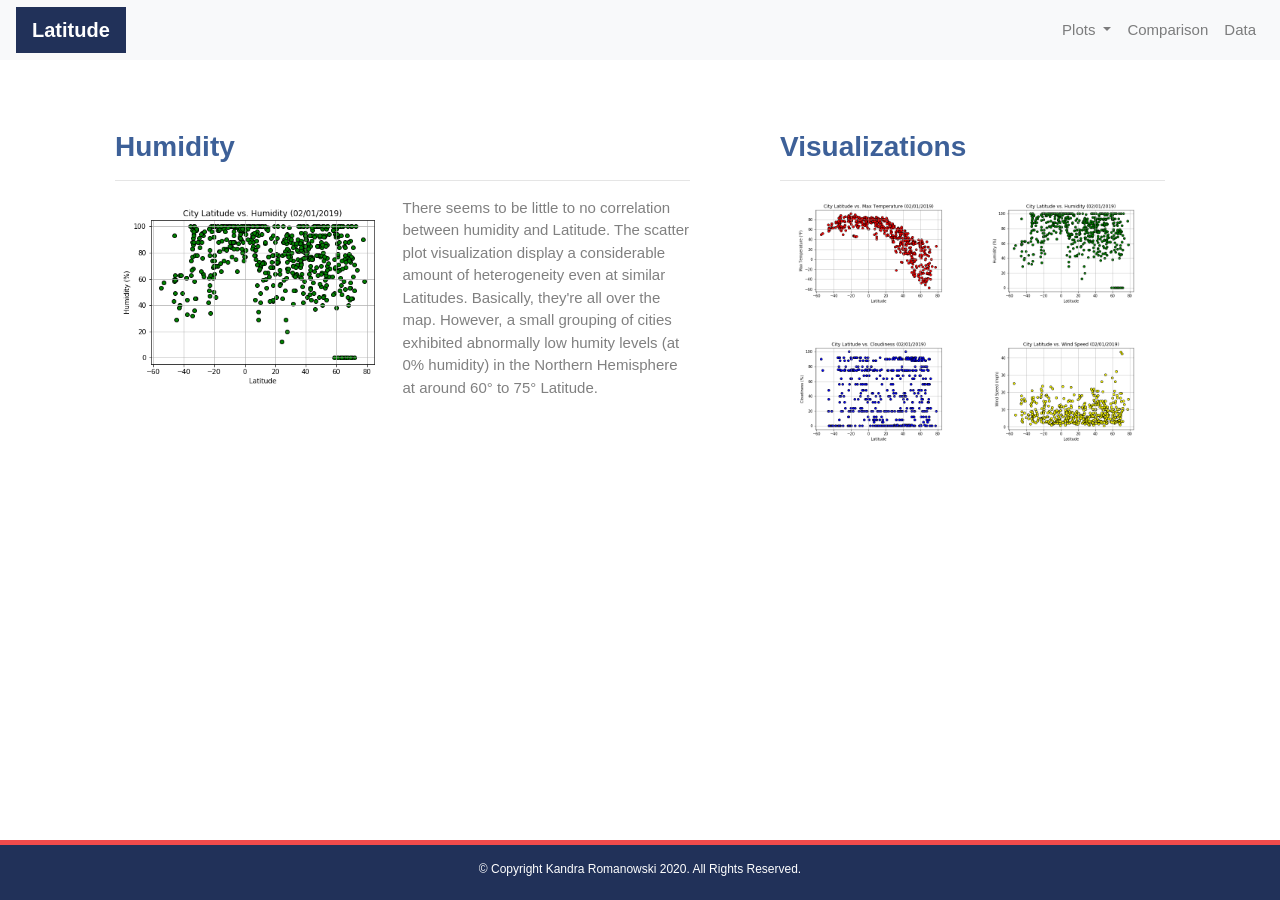
<file: Unit 11-Web/02-Case-Assignments/humidity.html>
<!-- Visualization Page II (Humidity) -->
<!doctype html>
<html lang="en">
<head>
    <meta charset="utf-8">
    <meta http-equiv="X-UA-Compatible" content="IE=edge">
        <!-- Bootstrap CSS -->
    <link rel="stylesheet" href="https://stackpath.bootstrapcdn.com/bootstrap/4.3.1/css/bootstrap.min.css" integrity="sha384-ggOyR0iXCbMQv3Xipma34MD+dH/1fQ784/j6cY/iJTQUOhcWr7x9JvoRxT2MZw1T" crossorigin="anonymous">
    <!-- CSS Stylesheet -->
    <link rel="stylesheet" type="text/css" href="style.css">
    <title>Bootstrap Visualization Dashboard</title>
</head>
<body>
    <!-- Bootstrap JavaScript --> 
    <script src="https://code.jquery.com/jquery-3.3.1.slim.min.js" integrity="sha384-q8i/X+965DzO0rT7abK41JStQIAqVgRVzpbzo5smXKp4YfRvH+8abtTE1Pi6jizo" crossorigin="anonymous"></script>
    <script src="https://cdnjs.cloudflare.com/ajax/libs/popper.js/1.14.7/umd/popper.min.js" integrity="sha384-UO2eT0CpHqdSJQ6hJty5KVphtPhzWj9WO1clHTMGa3JDZwrnQq4sF86dIHNDz0W1" crossorigin="anonymous"></script>
    <script src="https://stackpath.bootstrapcdn.com/bootstrap/4.3.1/js/bootstrap.min.js" integrity="sha384-JjSmVgyd0p3pXB1rRibZUAYoIIy6OrQ6VrjIEaFf/nJGzIxFDsf4x0xIM+B07jRM" crossorigin="anonymous"></script>
    <!-- Navigation Menu -->
    <div class="navigation">
        <nav class="navbar navbar-expand-lg navbar-light bg-light">
            <a class="navbar-brand" style="background-color: #213159;" href="index.html">Latitude</a>
            <button class="navbar-toggler" type="button" data-toggle="collapse" data-target="#navbarNavDropdown" aria-controls="navbarNavDropdown" aria-expanded="false" aria-label="Toggle navigation">
                <span class="navbar-toggler-icon"></span>
            </button>
            <div class="collapse navbar-collapse" id="navbarNavDropdown">
                <ul class="navbar-nav ml-auto">
                    <li class="nav-item dropdown">
                        <a class="nav-link dropdown-toggle" href="#" id="navbarDropdownMenuLink" role="button" data-toggle="dropdown" aria-haspopup="true" aria-expanded="false">
                            Plots
                        </a>
                        <div class="dropdown-menu" aria-labelledby="navbarDropdownMenuLink">
                            <a class="dropdown-item" href="temp.html">Max Temperature</a>
                            <a class="dropdown-item" href="humidity.html">Humidity</a>
                            <a class="dropdown-item" href="cloudiness.html">Cloudiness</a>
                            <a class="dropdown-item" href="windspeed.html">Wind Speed</a>
                        </div>
                    </li>
                    <li class="nav-item">
                        <a class="nav-link" href="comparison.html">Comparison</a>
                    </li>
                    <li class="nav-item">
                        <a class="nav-link" href="data.html">Data</a>
                    </li>
                </ul>
            </div>
        </nav>
    </div>
    <!-- Content -->
        <!-- Create Overall Grid -->
    <div class="container">
        <div class="row">
            <div class="col-lg-7 col-md-12">
                <!-- Left Content Box -->
                <div class="box">
                    <h3 class="title">Humidity</h3>
                    <hr>
                    <img src="Resources/assets/Fig2.png" class="vizualization rounded float-left" alt="Humidity Graph">
                    <p>There seems to be little to no correlation between humidity and Latitude. 
                        The scatter plot visualization display a considerable amount of heterogeneity even at similar Latitudes. 
                        Basically, they're all over the map. However, a small grouping of cities exhibited abnormally low humity levels 
                        (at 0% humidity) in the Northern Hemisphere at around 60° to 75° Latitude.</p>
                </div>
            </div>
            <div class="col-lg-5 col-md-12">
                <!-- Right Content Box -->
                <div class="box">
                    <h3 class="title">Visualizations</h3>
                    <hr>
                    <div class="container">
                        <div class="row" style="padding-bottom: 30px;">
                            <div class="col-6">
                                <a href="temp.html">
                                  <img class="panel" src="Resources/assets/Fig1.png" alt="Max Temperature Graph">
                                </a>
                            </div>
                            <div class="col-6">
                                <a href="humidity.html">
                                    <img class="panel" src="Resources/assets/Fig2.png" alt="Humidity Graph">
                                </a>
                            </div>
                        </div>
                        <div class="row" style="padding-bottom: 30px;">
                            <div class="col-6">
                                <a href="cloudiness.html">
                                    <img class="panel" src="Resources/assets/Fig3.png" alt="Cloudiness Graph">
                                </a>
                            </div>
                            <div class="col-6">
                                <a href="windspeed.html">
                                    <img class="panel" src="Resources/assets/Fig4.png" alt="Wind Speed Graph">
                                </a>
                            </div>
                        </div>
                    </div>
                </div>
            </div>
        </div>
    </div>
    <!-- Footer -->
    <footer>
        <div class="footer">&copy; Copyright Kandra Romanowski 2020. All Rights Reserved.</div>
    </footer>
</body>
</html>
</file>
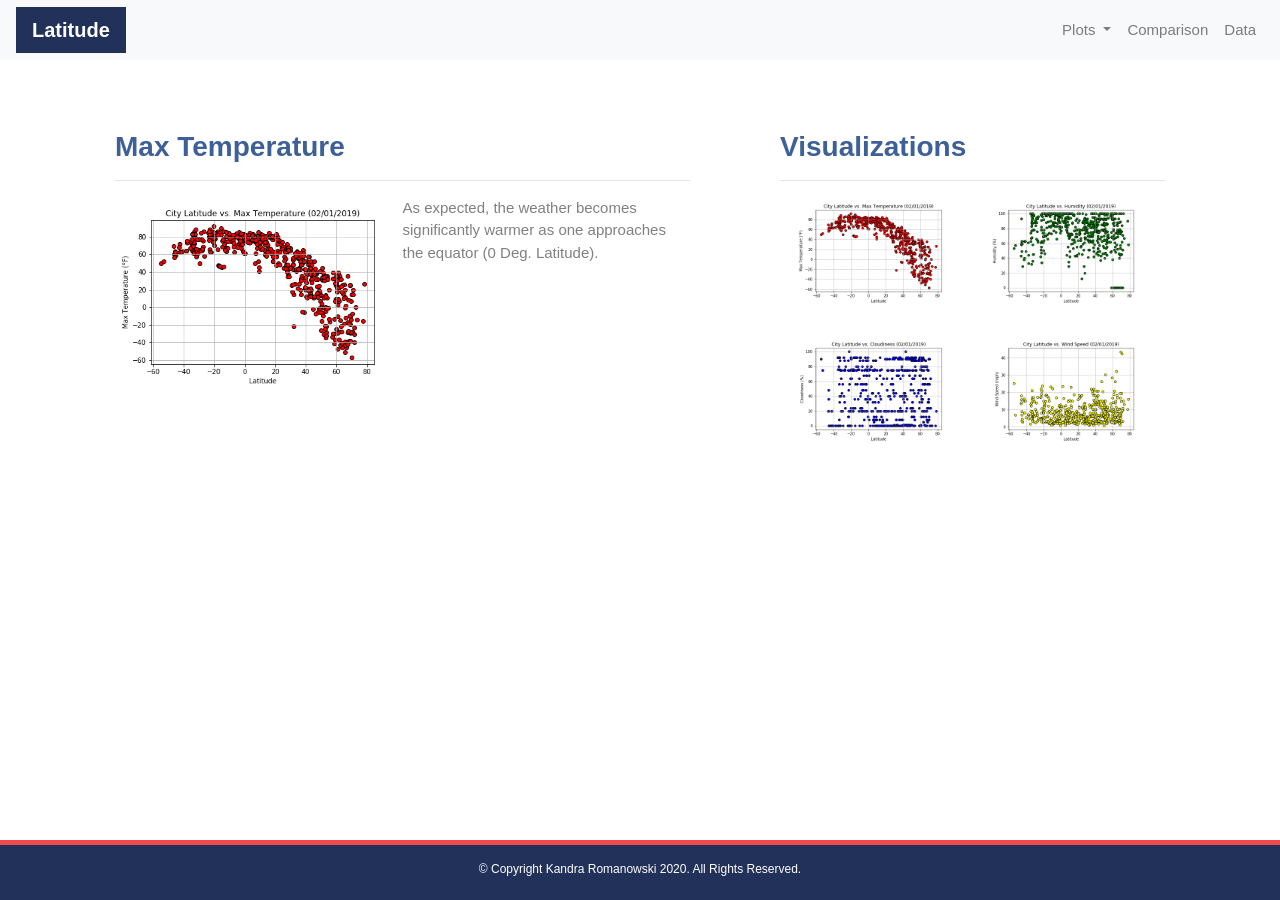
<file: Unit 11-Web/02-Case-Assignments/temp.html>
<!-- Visualization Page I (Max Temperature) -->
<!doctype html>
<html lang="en">
<head>
    <meta charset="utf-8">
    
    <!-- Bootstrap CSS -->
    <link rel="stylesheet" href="https://stackpath.bootstrapcdn.com/bootstrap/4.3.1/css/bootstrap.min.css" integrity="sha384-ggOyR0iXCbMQv3Xipma34MD+dH/1fQ784/j6cY/iJTQUOhcWr7x9JvoRxT2MZw1T" crossorigin="anonymous">
    <!-- CSS Stylesheet -->
    <link rel="stylesheet" type="text/css" href="style.css">
    <title>Bootstrap Visualization Dashboard</title>
</head>
<body>
    <!-- Bootstrap JavaScript --> 
    <script src="https://code.jquery.com/jquery-3.3.1.slim.min.js" integrity="sha384-q8i/X+965DzO0rT7abK41JStQIAqVgRVzpbzo5smXKp4YfRvH+8abtTE1Pi6jizo" crossorigin="anonymous"></script>
    <script src="https://cdnjs.cloudflare.com/ajax/libs/popper.js/1.14.7/umd/popper.min.js" integrity="sha384-UO2eT0CpHqdSJQ6hJty5KVphtPhzWj9WO1clHTMGa3JDZwrnQq4sF86dIHNDz0W1" crossorigin="anonymous"></script>
    <script src="https://stackpath.bootstrapcdn.com/bootstrap/4.3.1/js/bootstrap.min.js" integrity="sha384-JjSmVgyd0p3pXB1rRibZUAYoIIy6OrQ6VrjIEaFf/nJGzIxFDsf4x0xIM+B07jRM" crossorigin="anonymous"></script>
    <!-- Navigation Menu -->
    <div class="navigation">
        <nav class="navbar navbar-expand-lg navbar-light bg-light">
            <a class="navbar-brand" style="background-color: #213159;" href="index.html">Latitude</a>
            <button class="navbar-toggler" type="button" data-toggle="collapse" data-target="#navbarNavDropdown" aria-controls="navbarNavDropdown" aria-expanded="false" aria-label="Toggle navigation">
                <span class="navbar-toggler-icon"></span>
            </button>
            <div class="collapse navbar-collapse" id="navbarNavDropdown">
                <ul class="navbar-nav ml-auto">
                    <li class="nav-item dropdown">
                        <a class="nav-link dropdown-toggle" href="#" id="navbarDropdownMenuLink" role="button" data-toggle="dropdown" aria-haspopup="true" aria-expanded="false">
                            Plots
                        </a>
                        <div class="dropdown-menu" aria-labelledby="navbarDropdownMenuLink">
                            <a class="dropdown-item" href="temp.html">Max Temperature</a>
                            <a class="dropdown-item" href="humidity.html">Humidity</a>
                            <a class="dropdown-item" href="cloudiness.html">Cloudiness</a>
                            <a class="dropdown-item" href="windspeed.html">Wind Speed</a>
                        </div>
                    </li>
                    <li class="nav-item">
                        <a class="nav-link" href="comparison.html">Comparison</a>
                    </li>
                    <li class="nav-item">
                        <a class="nav-link" href="data.html">Data</a>
                    </li>
                </ul>
            </div>
        </nav>
    </div>
    <!-- Content -->
        <!-- Create Overall Grid -->
    <div class="container">
        <div class="row">
            <div class="col-lg-7 col-md-12">
                <!-- Left Content Box -->
                <div class="box">
                    <h3 class="title">Max Temperature</h3>
                    <hr>
                    <img src="Resources/assets/Fig1.png" class="vizualization rounded float-left" alt="Max Temperature Graph">
                    <p>As expected, the weather becomes significantly warmer as one approaches the equator (0 Deg. Latitude). </p>
                </div>
            </div>
            <div class="col-lg-5 col-md-12">
                <!-- Right Content Box -->
                <div class="box">
                    <h3 class="title">Visualizations</h3>
                    <hr>
                    <div class="container">
                        <div class="row" style="padding-bottom: 30px;">
                            <div class="col-6">
                                <a href="max_temperature.html">
                                  <img class="panel" src="Resources/assets/Fig1.png" alt="Max Temperature Graph">
                                </a>
                            </div>
                            <div class="col-6">
                                <a href="humidity.html">
                                    <img class="panel" src="Resources/assets/Fig2.png" alt="Humidity Graph">
                                </a>
                            </div>
                        </div>
                        <div class="row" style="padding-bottom: 30px;">
                            <div class="col-6">
                                <a href="cloudiness.html">
                                    <img class="panel" src="Resources/assets/Fig3.png" alt="Cloudiness Graph">
                                </a>
                            </div>
                            <div class="col-6">
                                <a href="windspeed.html">
                                    <img class="panel" src="Resources/assets/Fig4.png" alt="Wind Speed Graph">
                                </a>
                            </div>
                        </div>
                    </div>
                </div>
            </div>
        </div>
    </div>
    <!-- Footer -->
    <footer>
        <div class="footer">&copy; Copyright Kandra Romanowski 2020. All Rights Reserved.</div>
    </footer>
</body>
</html>
</file>
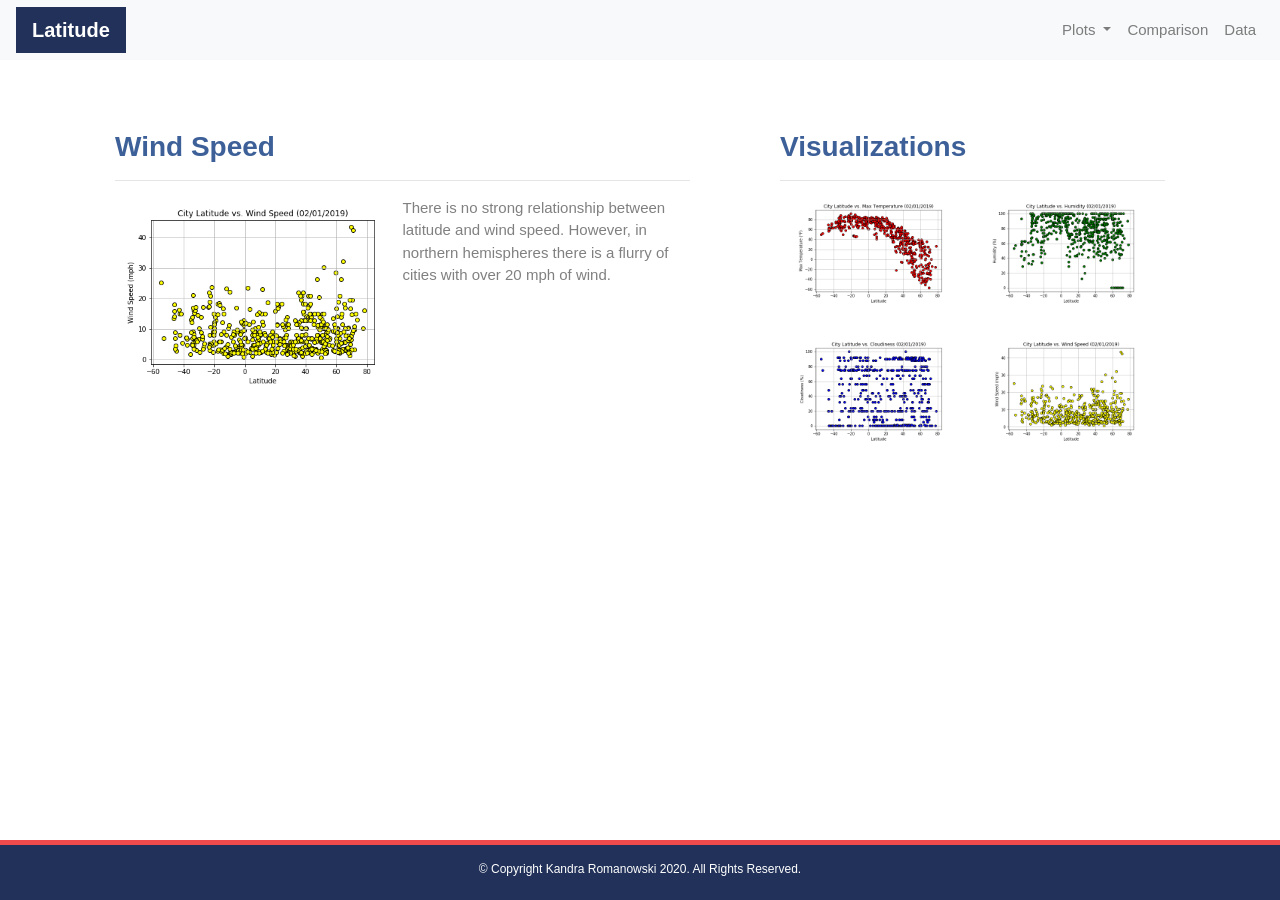
<file: Unit 11-Web/02-Case-Assignments/windspeed.html>
<!-- Visualization Page IV (Wind Speed) -->
<!doctype html>
<html lang="en">
<head>
    <meta charset="utf-8">
   
    <!-- Bootstrap CSS -->
    <link rel="stylesheet" href="https://stackpath.bootstrapcdn.com/bootstrap/4.3.1/css/bootstrap.min.css" integrity="sha384-ggOyR0iXCbMQv3Xipma34MD+dH/1fQ784/j6cY/iJTQUOhcWr7x9JvoRxT2MZw1T" crossorigin="anonymous">
    <!-- CSS Stylesheet -->
    <link rel="stylesheet" type="text/css" href="style.css">
    <title>Bootstrap Visualization Dashboard</title>
</head>
<body>
    <!-- Bootstrap JavaScript -->    
    <script src="https://code.jquery.com/jquery-3.3.1.slim.min.js" integrity="sha384-q8i/X+965DzO0rT7abK41JStQIAqVgRVzpbzo5smXKp4YfRvH+8abtTE1Pi6jizo" crossorigin="anonymous"></script>
    <script src="https://cdnjs.cloudflare.com/ajax/libs/popper.js/1.14.7/umd/popper.min.js" integrity="sha384-UO2eT0CpHqdSJQ6hJty5KVphtPhzWj9WO1clHTMGa3JDZwrnQq4sF86dIHNDz0W1" crossorigin="anonymous"></script>
    <script src="https://stackpath.bootstrapcdn.com/bootstrap/4.3.1/js/bootstrap.min.js" integrity="sha384-JjSmVgyd0p3pXB1rRibZUAYoIIy6OrQ6VrjIEaFf/nJGzIxFDsf4x0xIM+B07jRM" crossorigin="anonymous"></script>
    <!-- Navigation Menu -->
    <div class="navigation">
        <nav class="navbar navbar-expand-lg navbar-light bg-light">
            <a class="navbar-brand" style="background-color: #213159;" href="index.html">Latitude</a>
            <button class="navbar-toggler" type="button" data-toggle="collapse" data-target="#navbarNavDropdown" aria-controls="navbarNavDropdown" aria-expanded="false" aria-label="Toggle navigation">
                <span class="navbar-toggler-icon"></span>
            </button>
            <div class="collapse navbar-collapse" id="navbarNavDropdown">
                <ul class="navbar-nav ml-auto">
                    <li class="nav-item dropdown">
                        <a class="nav-link dropdown-toggle" href="#" id="navbarDropdownMenuLink" role="button" data-toggle="dropdown" aria-haspopup="true" aria-expanded="false">
                            Plots
                        </a>
                        <div class="dropdown-menu" aria-labelledby="navbarDropdownMenuLink">
                            <a class="dropdown-item" href="temp.html">Max Temperature</a>
                            <a class="dropdown-item" href="humidity.html">Humidity</a>
                            <a class="dropdown-item" href="cloudiness.html">Cloudiness</a>
                            <a class="dropdown-item" href="windspeed.html">Wind Speed</a>
                        </div>
                    </li>
                    <li class="nav-item">
                        <a class="nav-link" href="comparison.html">Comparison</a>
                    </li>
                    <li class="nav-item">
                        <a class="nav-link" href="data.html">Data</a>
                    </li>
                </ul>
            </div>
        </nav>
    </div>
    <!-- Content -->
        <!-- Create Overall Grid -->
    <div class="container">
        <div class="row">
            <div class="col-lg-7 col-md-12">
                <!-- Left Content Box -->
                <div class="box" style="padding-bottom: 120px;">
                    <h3 class="title">Wind Speed</h3>
                    <hr>
                    <img src="Resources/assets/Fig4.png" class="vizualization rounded float-left" alt="Wind Speed Graph">
                    <p>There is no strong relationship between latitude and wind speed. 
                        However, in northern hemispheres there is a flurry of cities with over 20 mph of wind.</p>
                </div>
            </div>
            <div class="col-lg-5 col-md-12">
                <!-- Right Content Box -->
                <div class="box">
                    <h3 class="title">Visualizations</h3>
                    <hr>
                    <div class="container">
                        <div class="row" style="padding-bottom: 30px;">
                            <div class="col-6">
                                <a href="temp.html">
                                  <img class="panel" src="Resources/assets/Fig1.png" alt="Max Temperature Graph">
                                </a>
                            </div>
                            <div class="col-6">
                                <a href="humidity.html">
                                    <img class="panel" src="Resources/assets/Fig2.png" alt="Humidity Graph">
                                </a>
                            </div>
                        </div>
                        <div class="row" style="padding-bottom: 30px;">
                            <div class="col-6">
                                <a href="cloudiness.html">
                                    <img class="panel" src="Resources/assets/Fig3.png" alt="Cloudiness Graph">
                                </a>
                            </div>
                            <div class="col-6">
                                <a href="windspeed.html">
                                    <img class="panel" src="Resources/assets/Fig4.png" alt="Wind Speed Graph">
                                </a>
                            </div>
                        </div>
                    </div>
                </div>
            </div>
        </div>
    </div>
    <!-- Footer -->
    <footer>
        <div class="footer">&copy; Copyright Kandra Romanowski 2020. All Rights Reserved.</div>
    </footer>
</body>
</html>
</file>
<file: Unit 11-Web/02-Case-Assignments/style.css>
/* 
* Bootstrap Visualization Dashboard - CSS Style Sheet 
*/

/* Body */
body {
    background-image: url("https://images.pexels.com/photos/169647/pexels-photo-169647.jpeg?auto=compress&cs=tinysrgb&dpr=1&w=500");
    height: 850px;
    background-position: center;
    background-repeat: no-repeat;
    background-size: cover;
  }
  
  /* Navbar */
  .navbar {
    max-height: 60px;
  }
  .navigation .navbar-brand {
    color: white;
    margin-left: 0px;
    padding: inherit;
    font-weight: bold;
    background-color: white;
    font-family: Verdana, Arial, Helvetica, sans-serif;
  }
  .navbar {
    background-color: white;
    font-size: 25px; 
  }
  .active, .dropdown-menu .dropdown-item:active a:hover {
    background-color: white !important;
  }
  .dropdown-item {
    color: #213159 !important;
  }
  .dropdown .dropdown-menu .dropdown-item:active, .dropdown .dropdown-menu .dropdown-item:hover {
    background-color: #f04b4c !important;
  }
  
  .nav-link:hover {
    background-color:#E7E7E7 !important;
   }
  
  .navbar-brand:hover {
  color: #f04b4c !important;
  }
  
  a {
    color: #E7E7E7;
    font-size: 15px;
  }
  
  /* Images */
  img{
    width:100% !important;
    height:100% !important;
  }
  .active, .panel:hover {
    border-color:#213159;
    border-style: solid;
    
  }
  .vizualization {
    width:50% !important;
    height:50% !important;
  }
  
  /* Title */
  .title {
    color: #3d6098;
    font-family: Verdana, Arial, Helvetica, sans-serif;
    font-weight: bolder;
    padding-top: 10px;
  }
  
  /* Paragraph */
  p {
  color: gray;
  font-family: Arial, Helvetica, sans-serif;
  font-size: 15px;
  }
  
  /* Box */
  .box {
    margin-top: 50px;
    margin-bottom: 60px;
    padding: 10px 30px 10px;
    color: #213159;
    background-color: white;
  
  }
  /* Table */
  .table {
    font-size: 15px;
    border-top-color: white !important;
  }
  
  /* Footer */
  footer {
  background-color: #213159;
  border-top-style: solid;
  border-top-width: 5px;
  border-top-color: #f04b4c;
  color: white;
  min-height: 60px;
  font-family: Arial, Helvetica, sans-serif;
  font-size: 12px;
  text-align: center;
  position: fixed;
  left: 0;
  bottom: 0;
  width: 100%;
  padding-top: 15px;
  }
  
  /* Media Queries */
  @media(max-width: 992px) {
    .navbar-expand-lg {
    background-color: #213159 !important;
    }
    .navbar {
      max-height: none;
      padding: inherit;
    }
    .navbar div {
      margin: inherit;
      background-color: white;
    }
    .navbar-brand {
      padding: 10px !important;
    }
    button{
      margin-right: 30px;
    }
    button:focus {
      outline: 1px dotted;
      outline: auto 5px;
    }
  }
</file>
